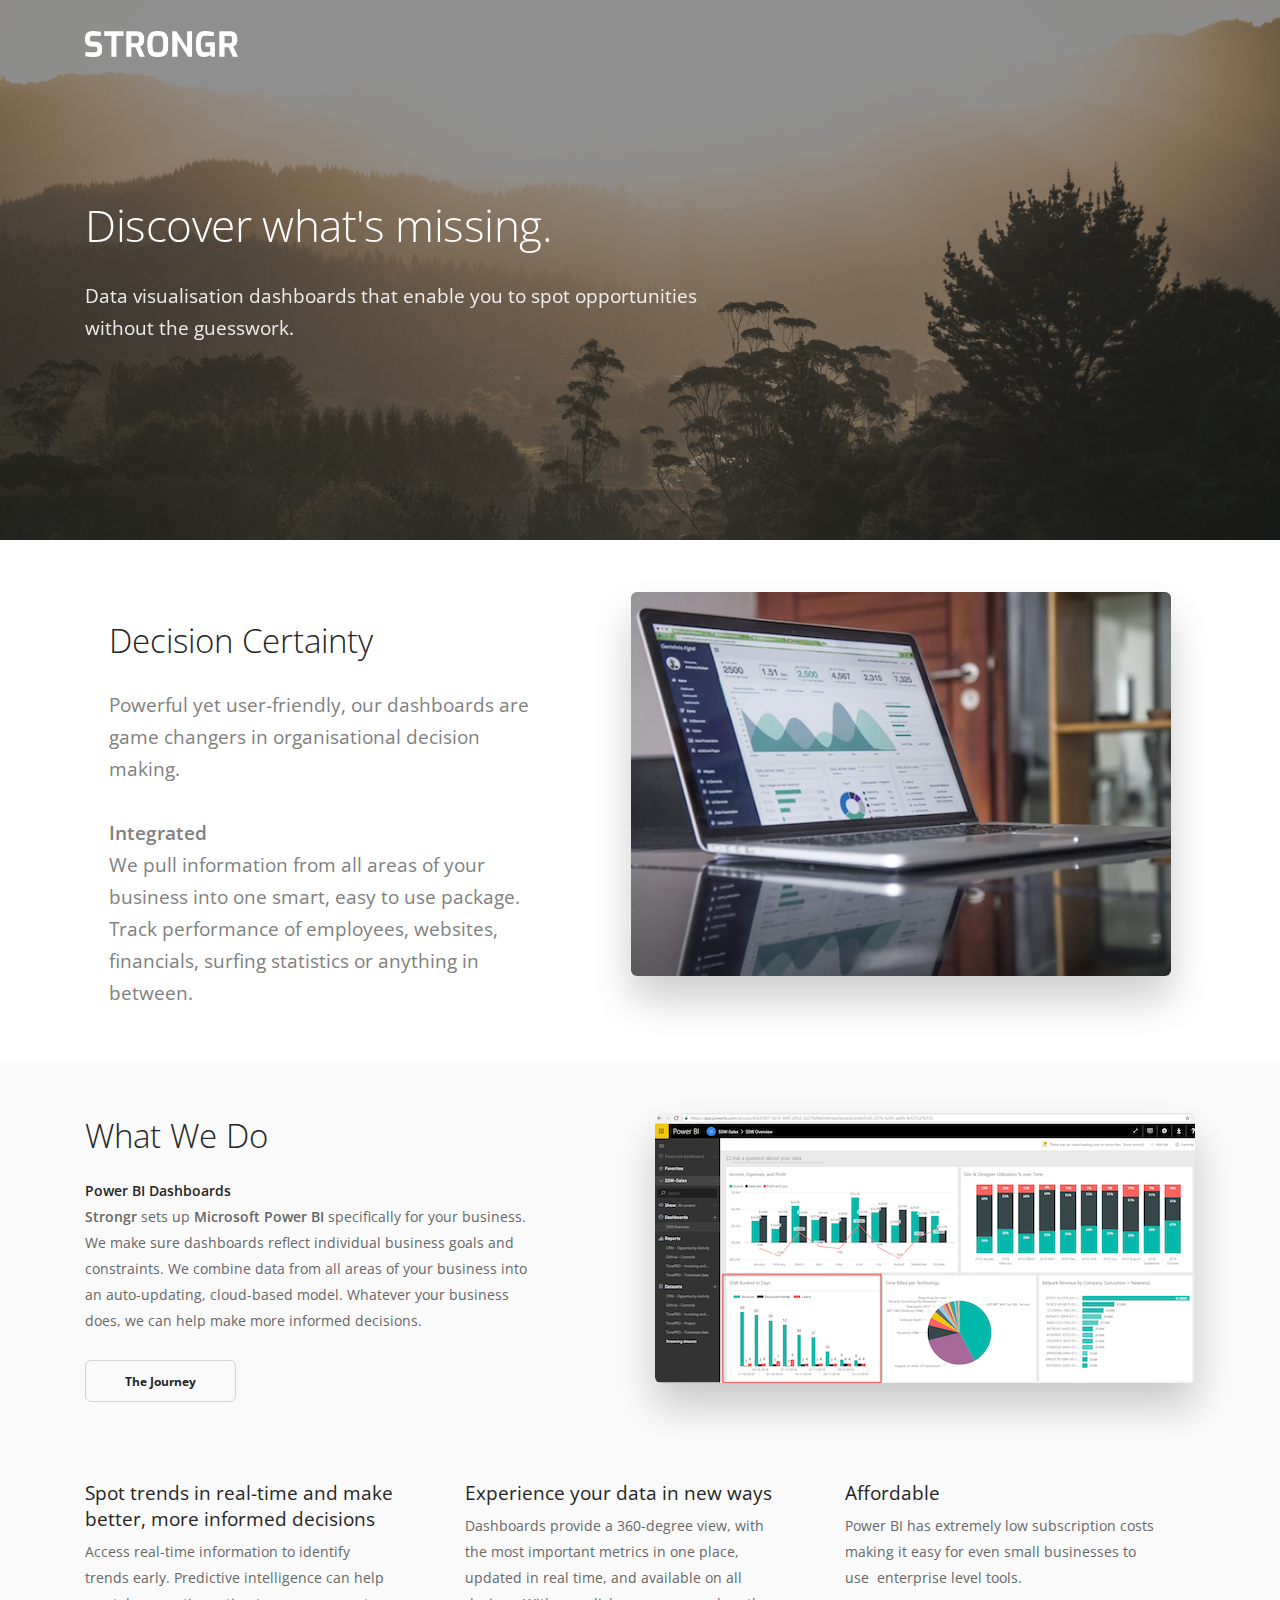
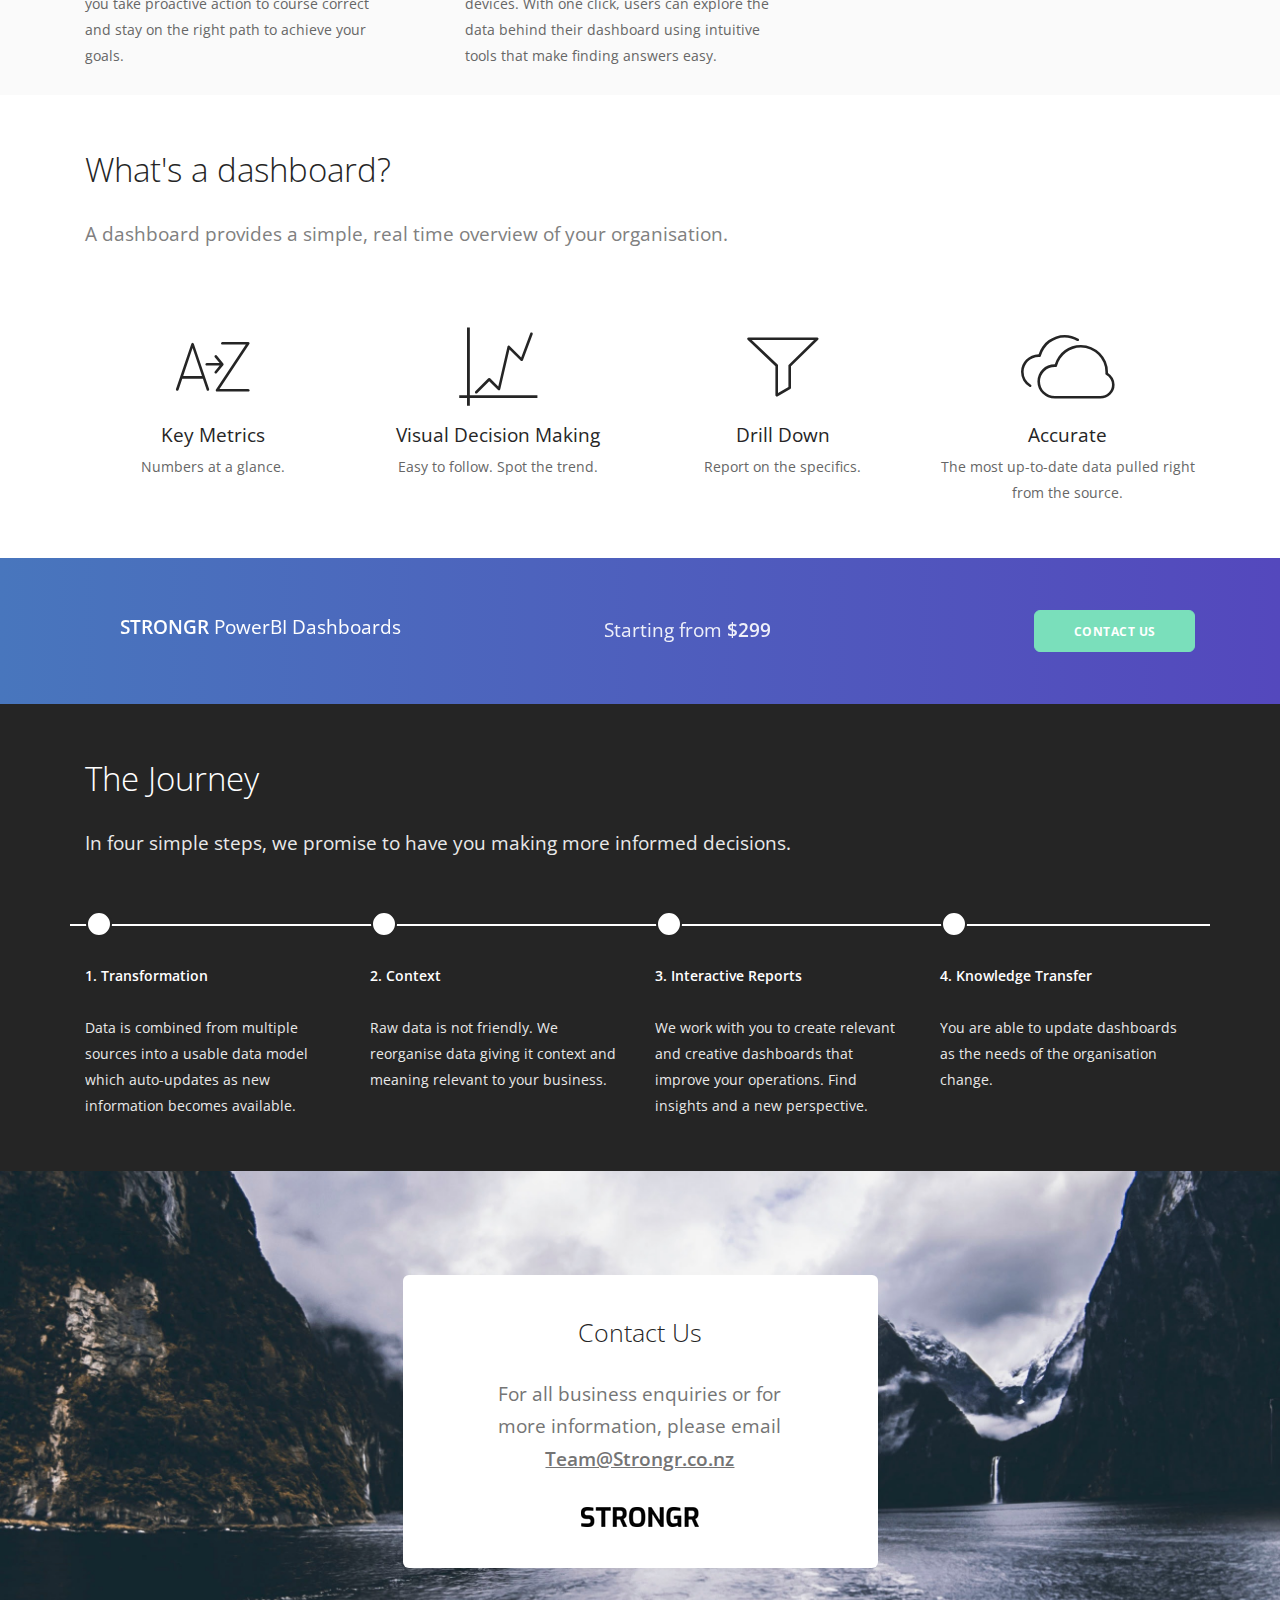
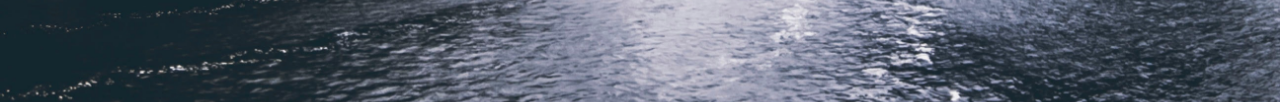
<file: index.html>
<!doctype html>
<html lang="en">
    <head>
        <meta charset="utf-8">
        <title>Strongr - Smart Business Dashboards </title>
        <meta name="description" content="High quality data visualisation dashboards that enable you to spot opportunities without the guesswork. Powerful yet user-friendly, our dashboards are game changers in organisational decision making." />
        <meta name="viewport" content="width=device-width, initial-scale=1.0">
        <link href="css/stack-interface.css" rel="stylesheet" type="text/css" media="all">
        <link href="css/iconsmind.css" rel="stylesheet" type="text/css" media="all" />
        <link href="css/bootstrap.css" rel="stylesheet" type="text/css" media="all" />
        <link href="css/stack-interface.css" rel="stylesheet" type="text/css" media="all" />
        <link href="css/theme-aqua.css" rel="stylesheet" type="text/css" media="all" />
        <link href="css/custom.css" rel="stylesheet" type="text/css" media="all" />
        <link href="https://fonts.googleapis.com/css?family=Open+Sans:200,300,400,400i,500,600,700" rel="stylesheet">
        <link rel="icon" type="image/png" sizes="32x32" href="img/favicon-32x32.png">
        <link rel="icon" type="image/png" sizes="16x16" href="img/favicon-16x16.png">
        <link rel=”image_src” href=”img/dash2.png” />
<script async src="https://www.googletagmanager.com/gtag/js?id=UA-117087790-1"></script>
<script>
  window.dataLayer = window.dataLayer || [];
  function gtag(){dataLayer.push(arguments);}
  gtag('js', new Date());

  gtag('config', 'UA-117087790-1');
</script>
    </head>
    <body data-smooth-scroll-offset="77">
        <div class="nav-container">
            <div class="via-1510353267913" via="via-1510353267913" vio="Main Nav">
                <div class="bar bar--sm visible-xs">
                    <div class="container">
                        <div class="row">
                            <div class="col-xs-3 col-sm-2">
                                <a href="index.html"> <img class="logo logo-dark" alt="logo" src="img/logo-dark.png"> <img class="logo logo-light" alt="logo" src="img/logo-light.png"> </a>
                            </div>
                            
                        </div>
                    </div>
                </div>
                <nav id="menu1" class="bar bar-1 hidden-xs bar--absolute bar--transparent">
                    <div class="container">
                        <div class="row">
                            <div class="col-md-1 col-sm-2 hidden-xs">
                                <div class="bar__module">
                                    <a href="index.html"> <img class="logo logo-dark" alt="logo" src="img/logo-dark.png"> <img class="logo logo-light" alt="logo" src="img/text_white_50.png"> </a>
                                </div>
                            </div>
                        </div>
                    </div>
                </nav>
            </div>
        </div>
        <div class="main-container">
            <a id="header-element" class="in-page-link"></a>
            <section class="cover imagebg height-60 parallax" data-overlay="5">
                <div class="background-image-holder"> <img alt="background" src="img/nz2.jpg"> </div>
                <div class="container pos-vertical-center">
                    <div class="row">
                        <div class="col-md-8 col-lg-7">
                            <h1>Discover what's missing.<br></h1>
                            <p class="lead">Data visualisation dashboards that enable you to spot opportunities without the guesswork.&nbsp;<br></p>
                        </div>
                    </div>
                </div>
            </section>
            <a id="about-us" class="in-page-link"></a>
            <section class="switchable feature-large space--xs">
                <div class="container">
                    <div class="row justify-content-around">
                        <div class="col-md-6"> <img alt="Image" class="border--round box-shadow-wide" src="img/data.jpg"> </div>
                        <div class="col-md-6 col-lg-5">
                            <div class="switchable__text">
                                <h2>Decision Certainty</h2>
                                <p class="lead">Powerful yet user-friendly, our dashboards are game changers in organisational decision making. <br><br><b>Integrated</b><br>We pull information from all areas of your business into one smart, easy to use package. Track performance of employees, websites, financials, surfing statistics or anything in between.<br></p>
                            </div>
                        </div>
                    </div>
                </div>
            </section>
            <a id="dashboards" class="in-page-link" data-scroll-id="dashboard"></a>
            <section class="feature-large switchable bg--secondary space--xs">
                <div class="container">
                    <div class="row justify-content-between">
                        <div class="col-lg-6 col-md-6"> <img alt="Image" class="border--round box-shadow-wide" src="img/dash2.png"> </div>
                        <div class="col-lg-5 col-md-6">
                            <div class="heading-block" style="margin-bottom:20px;">
                                <h2>What We Do</h2>
                            </div>
                            <div class="text-block">
                                <h5>Power BI Dashboards</h5>
                                <p><b>Strongr</b> sets up <b>Microsoft Power BI </b>specifically for your business. We make sure dashboards reflect individual business goals and constraints.&nbsp;We combine data from all areas of your business into an auto-updating, cloud-based model. Whatever your business does, we can help make more informed decisions.<br></p>
                            <a class="btn" href="#process"> <span class="btn__text"> The Journey</span> </a>
                            </div>
                        </div>
                    </div>
                </div>
            </section>
            <section class="bg--secondary space--xxs">
                <div class="container">
                    <div class="row">
                        <div class="col-md-4">
                            <div class="feature">
                                <h4>Spot trends in real-time and make better, more informed decisions</h4>
                                <p>Access real-time information to identify trends early. Predictive intelligence can help you take proactive action to course correct and stay on the right path to achieve your goals.</p>
                            </div>
                        </div>
                        <div class="col-md-4">
                            <div class="feature">
                                <h4>Experience your data in new ways<br></h4>
                                <p>Dashboards provide a 360-degree view, with the most important metrics in one place, updated in real time, and available on all devices.&nbsp;With one click, users can explore the data behind their dashboard using intuitive tools that make finding answers easy.</p>
                            </div>
                        </div>
                        <div class="col-md-4">
                            <div class="feature">
                                <h4>Affordable<br></h4>
                                <p>Power BI has extremely low subscription costs making it easy for even small businesses to use&nbsp; enterprise level tools.</p>
                            </div>
                        </div>
                    </div>
                </div>
            </section>
            <a id="whats-in-a-dash" class="in-page-link"></a>
            <section class="space--xs">
                <div class="container">
                    <div class="row">
                        <div class="col-lg-8 col-md-12">
                            <h2>What's a dashboard?</h2>
                            <p class="lead">A dashboard provides a simple, real time overview of your organisation.&nbsp;</p>
                        </div>
                    </div>
                </div>
            </section>
            <a id="whats-in-a-dashboard" class="in-page-link"></a>
            <section class="text-center space--xxs">
                <div class="container">
                    <div class="row">
                        <div class="col-md-6 col-lg-3">
                            <div class="text-block"> <i class="icon color--dark icon-A-Z icon--lg"></i>
                                <h4>Key Metrics</h4>
                                <p> Numbers at a glance.</p>
                            </div>
                        </div>
                        <div class="col-md-6 col-lg-3">
                            <div class="text-block"> <i class="icon color--dark icon-Line-Chart icon--lg"></i>
                                <h4>Visual Decision Making<br></h4>
                                <p> Easy to follow. Spot the trend. </p>
                            </div>
                        </div>
                        <div class="col-md-6 col-lg-3">
                            <div class="text-block"> <i class="icon color--dark icon-Filter-2 icon--lg"></i>
                                <h4>Drill Down</h4>
                                <p>Report on the specifics.</p>
                            </div>
                        </div>
                        <div class="col-md-6 col-lg-3">
                            <div class="text-block"> <i class="icon color--dark icon-Clouds icon--lg"></i>
                                <h4>Accurate</h4>
                                <p>The most up-to-date data pulled right from the source.</p>
                            </div>
                        </div>
                    </div>
                </div>
            </section>
            <section class="space--xs imagebg text-center" data-gradient-bg="#4876BD,#5448BD,#8F48BD,#BD48B1">
                <div class="container">
                    <div class="cta cta--horizontal text-center-xs row">
                        <div class="col-md-4">
                            <h4><b>STRONGR</b> PowerBI Dashboards</h4>
                        </div>
                        <div class="col-md-5">
                            <p class="lead">Starting from <b>$299</b></p>
                        </div>
                        <div class="col-md-3 text-right text-center-xs">
                            <a class="btn btn--primary type--uppercase inner-link" href="#contact" target="_self"> <span class="btn__text">
                        Contact Us</span> </a>
                        </div>
                    </div>
                </div>
            </section>
            <a id="process" class="in-page-link"></a>
            <section class="bg--dark space--xs">
                <div class="container">
                    <div class="row">
                        <div class="col-md-10 col-lg-8">
                            <h2>The Journey</h2>
                            <p class="lead">In four simple steps, we promise to have you making more informed decisions.</p>
                        </div>
                    </div>
                </div>
            </section>
            <section class="bg--dark space--xs">
                <div class="container">
                    <div class="process-2 row">
                        <div class="col-md-3">
                            <div class="process__item">
                                <h5>1. Transformation</h5>
                                <p>Data is combined from multiple sources into a usable data model which auto-updates as new information becomes available.</p>
                            </div>
                        </div>
                        <div class="col-md-3">
                            <div class="process__item">
                                <h5>2. Context</h5>
                                <p>Raw data is not friendly. We reorganise data giving it context and meaning relevant to your business.</p>
                            </div>
                        </div>
                        <div class="col-md-3">
                            <div class="process__item">
                                <h5>3. Interactive Reports</h5>
                                <p>We work with you to create relevant and creative dashboards that improve your operations. Find insights and a new perspective.</p>
                            </div>
                        </div>
                        <div class="col-md-3">
                            <div class="process__item">
                                <h5>4. Knowledge Transfer</h5>
                                <p>You are able to update dashboards as the needs of the organisation change.</p>
                            </div>
                        </div>
                    </div>
                </div>
            </section>
            <a id="contact" class="in-page-link" data-scroll-id="contact"></a>
            <section class="imagebg feature-large-7 switchable switchable--switch text-center">
                <div class="background-image-holder"> <img alt="background" src="img/nz.jpg"> </div>
                <div class="container">
                    <div class="row">
                        <div class="col-md-7 col-lg-5">
                            <div class="boxed boxed--lg border--round bg--white row justify-content-center">
                                <div class="col-lg-10 col-md-12">
                                    <h3>Contact Us</h3>
                                    <p class="lead">For all business enquiries or for more information, please email <a href="mailto:team@strongr.co.nz">Team@Strongr.co.nz</a></p>
                                    <img style="max-height:20px;" src="img/text_black_50.png"/>
                                  
                                </div>
                            </div>
                        </div>
                    </div>
                </div>
            </section>
        </div>
        <script src="js/jquery-3.1.1.min.js"></script>
        <script src="js/parallax.js"></script>
        <script src="js/granim.min.js"></script>
        <script src="js/smooth-scroll.min.js"></script>
        <script src="js/scripts.js"></script>

    </body>

</html>
</file>
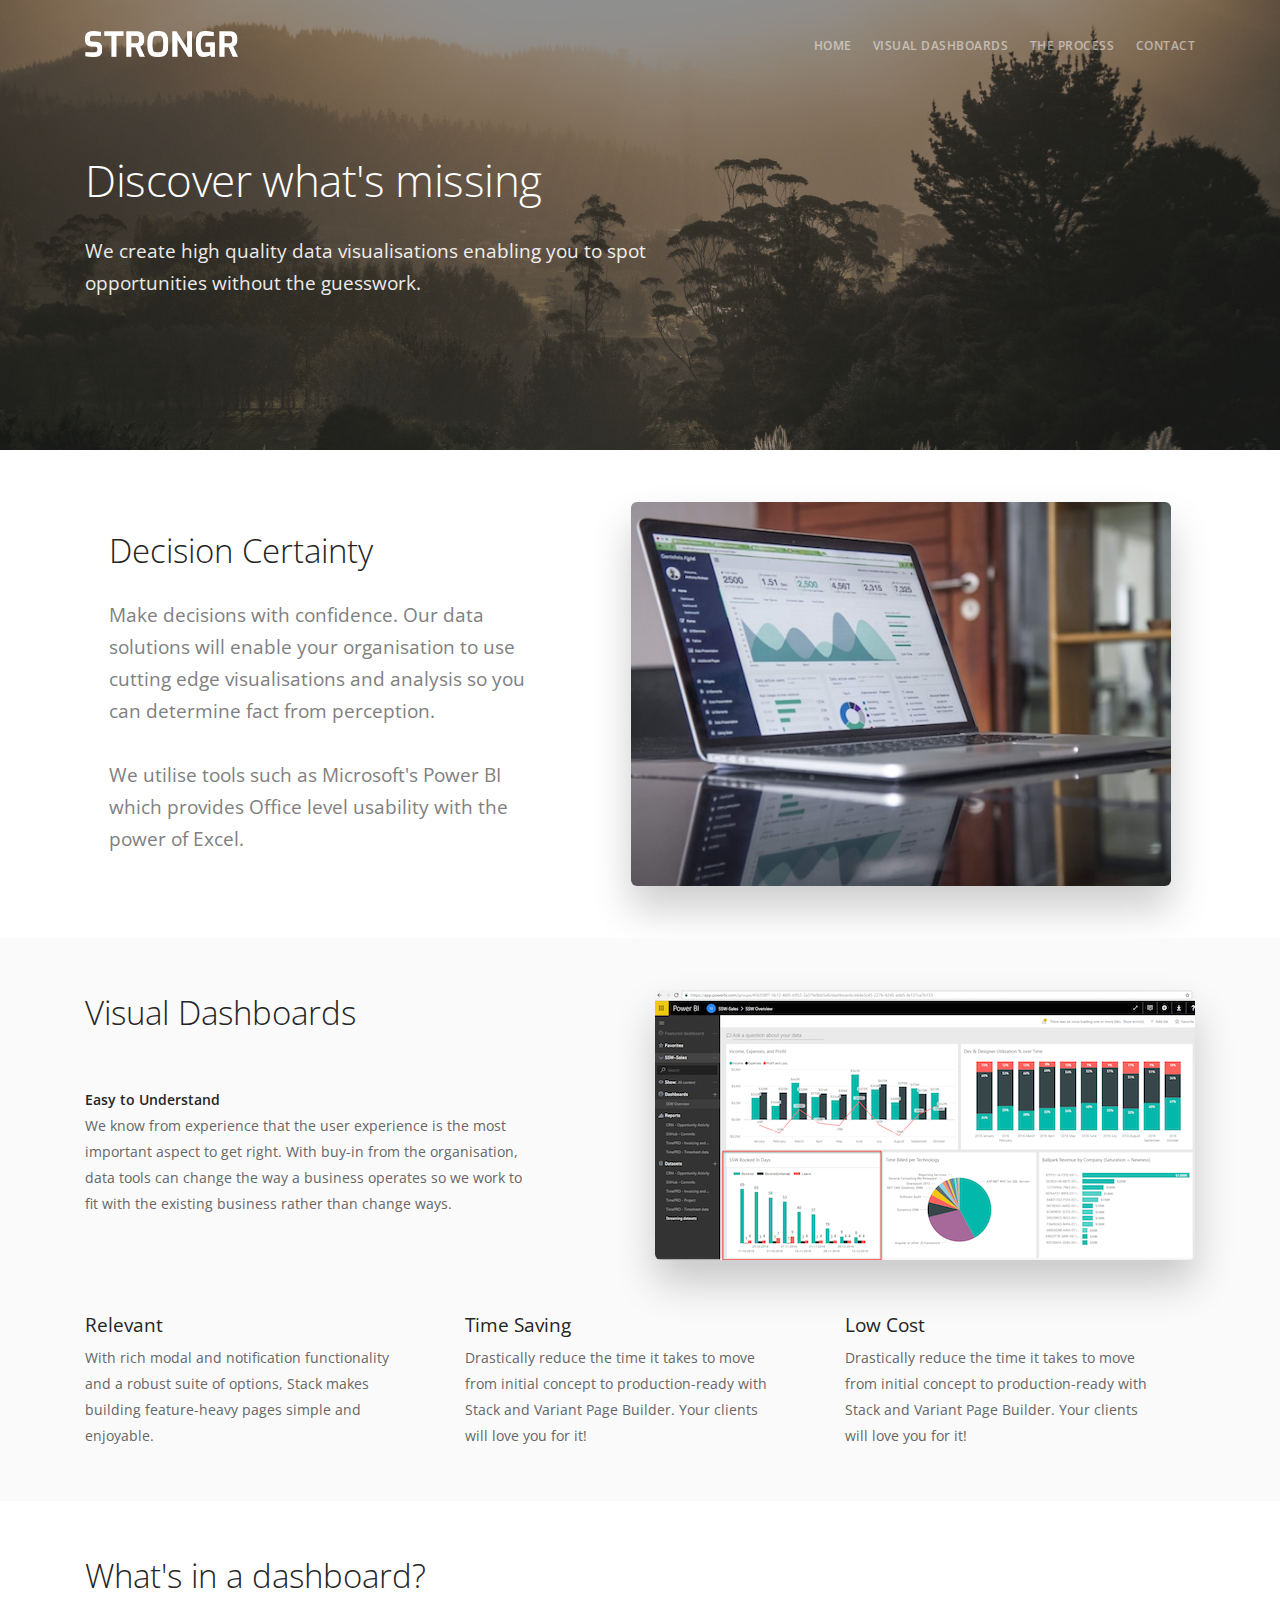
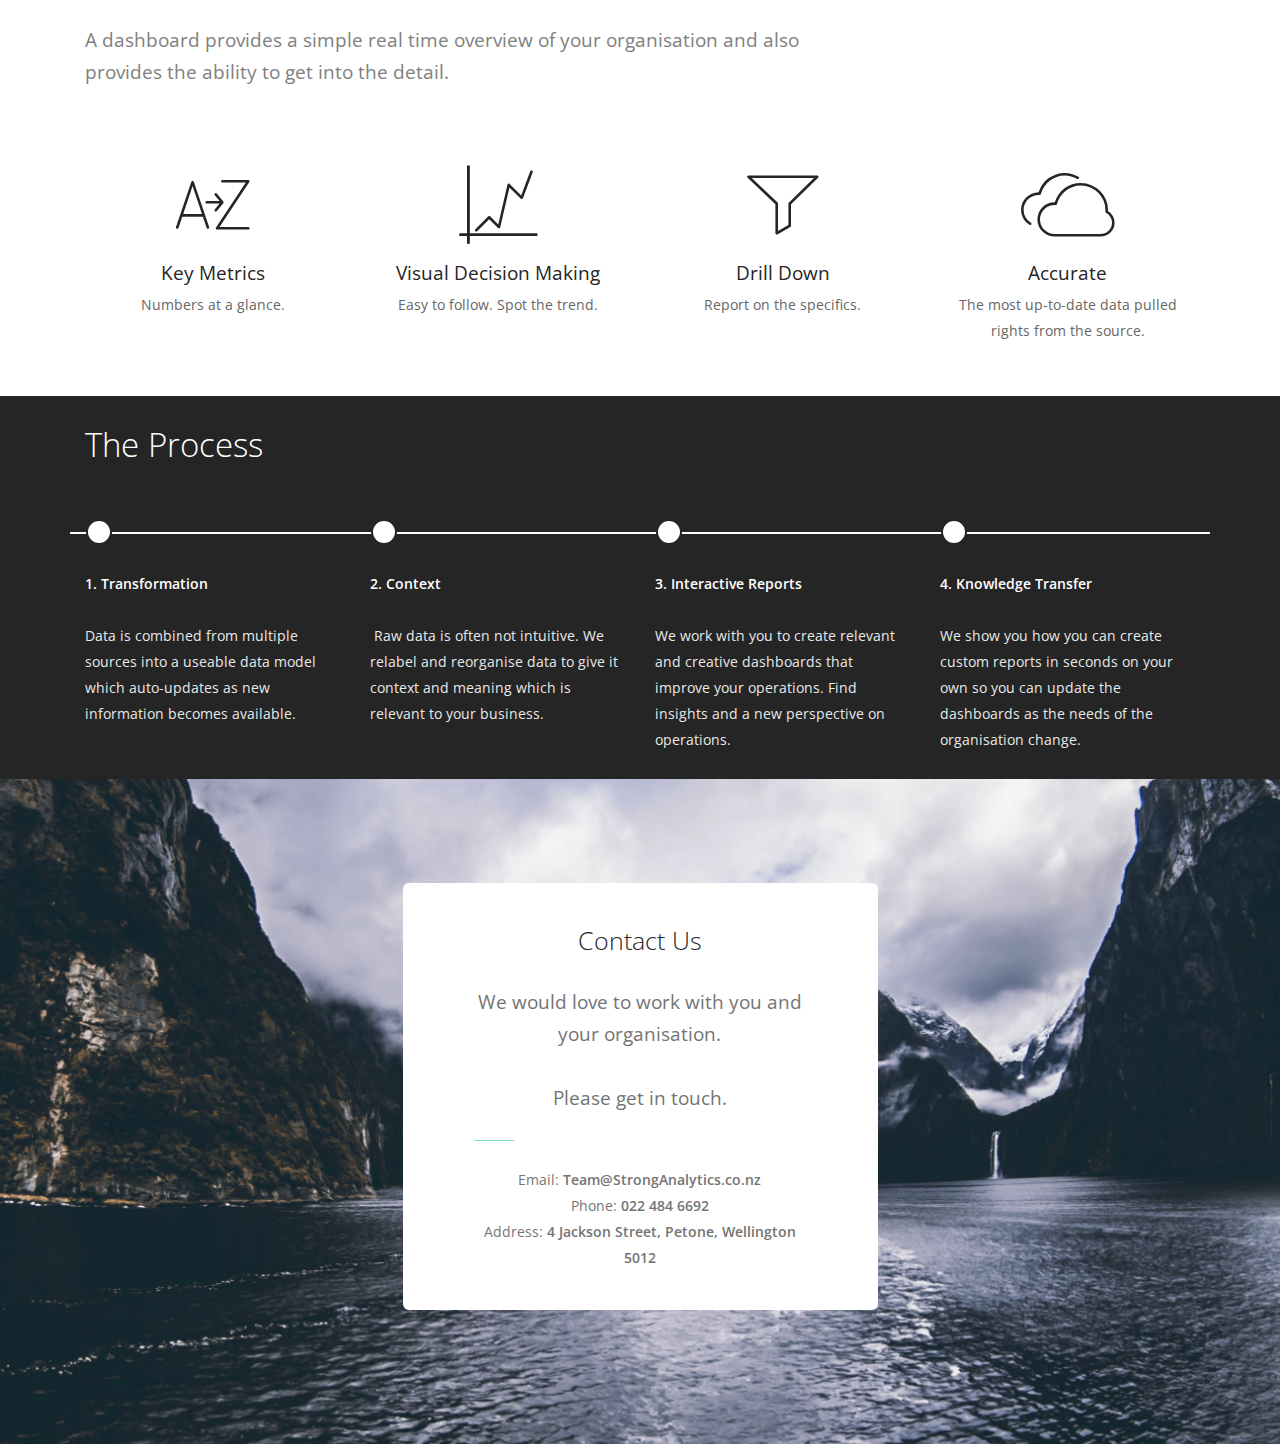
<file: page 2.html>
<!doctype html>
<html lang="en">
    <head>
        <meta charset="utf-8">
        <title>Strongr - Data Agency</title>
        <meta name="viewport" content="width=device-width, initial-scale=1.0">
        <link href="css/stack-interface.css" rel="stylesheet" type="text/css" media="all">
        <link href="css/iconsmind.css" rel="stylesheet" type="text/css" media="all" />
        <link href="css/bootstrap.css" rel="stylesheet" type="text/css" media="all" />
        <link href="css/stack-interface.css" rel="stylesheet" type="text/css" media="all" />
        <link href="css/theme-aqua.css" rel="stylesheet" type="text/css" media="all" />
        <link href="css/custom.css" rel="stylesheet" type="text/css" media="all" />
        <link href="https://fonts.googleapis.com/css?family=Open+Sans:200,300,400,400i,500,600,700" rel="stylesheet">

    </head>
    <body data-smooth-scroll-offset="77">
        <div class="nav-container">
            <div class="via-1510353267913" via="via-1510353267913" vio="Main Nav">
                <div class="bar bar--sm visible-xs">
                    <div class="container">
                        <div class="row">
                            <div class="col-xs-3 col-sm-2">
                                <a href="index.html"> <img class="logo logo-dark" alt="logo" src="img/logo-dark.png"> <img class="logo logo-light" alt="logo" src="img/logo-light.png"> </a>
                            </div>
                            <div class="col-xs-9 col-sm-10 text-right">
                                <a href="#header-element" class="hamburger-toggle" data-toggle-class="#menu1;hidden-xs hidden-sm"> <i class="icon icon--sm stack-interface stack-menu"></i> </a>
                            </div>
                        </div>
                    </div>
                </div>
                <nav id="menu1" class="bar bar-1 hidden-xs bg--dark bar--absolute bar--transparent">
                    <div class="container">
                        <div class="row">
                            <div class="col-md-1 col-sm-2 hidden-xs">
                                <div class="bar__module">
                                    <a href="index.html"> <img class="logo logo-dark" alt="logo" src="img/logo-dark.png"> <img class="logo logo-light" alt="logo" src="img/text_white_50.png"> </a>
                                </div>
                            </div>
                            <div class="col-md-11 col-sm-12 text-right text-left-xs text-left-sm">
                                <div class="bar__module">
                                    <ul class="menu-horizontal text-left">
                                        <li> <a href="index" target="_self">
                                        Home</a> </li>
                                        <li> <a href="#dashboard" class="inner-link" target="_self">Visual Dashboards</a> </li>
                                        <li> <a href="#dashboard" class="inner-link" target="_self">The Process</a> </li>
                                        <li> <a href="#contact" class="inner-link" target="_self">
                                        Contact</a> </li>
                                    </ul>
                                </div>
                            </div>
                        </div>
                    </div>
                </nav>
            </div>
        </div>
        <div class="main-container">
            <a id="header-element" class="in-page-link"></a>
            <section class="cover imagebg height-50" data-overlay="5">
                <div class="background-image-holder"> <img alt="background" src="img/nz2.jpg"> </div>
                <div class="container pos-vertical-center">
                    <div class="row">
                        <div class="col-md-8 col-lg-7">
                            <h1>Discover what's missing<br></h1>
                            <p class="lead">We create high quality data visualisations enabling you to spot opportunities without the guesswork.&nbsp;<br></p>
                        </div>
                    </div>
                </div>
            </section>
            <a id="about-us" class="in-page-link"></a>
            <section class="switchable feature-large space--xs">
                <div class="container">
                    <div class="row justify-content-around">
                        <div class="col-md-6"> <img alt="Image" class="border--round box-shadow-wide" src="img/data.jpg"> </div>
                        <div class="col-md-6 col-lg-5">
                            <div class="switchable__text">
                                <h2>Decision Certainty</h2>
                                <p class="lead">Make decisions with confidence. Our data solutions will enable your organisation to use cutting edge visualisations and analysis so you can determine fact from perception.<br><br>We utilise tools such as Microsoft's Power BI which provides Office level usability with the power of Excel.<br></p>
                            </div>
                        </div>
                    </div>
                </div>
            </section>
            <a id="" class="in-page-link" data-scroll-id="dashboard"></a>
            <section class="feature-large switchable space--xs bg--secondary">
                <div class="container">
                    <div class="row justify-content-between">
                        <div class="col-lg-6 col-md-6"> <img alt="Image" class="border--round box-shadow-wide" src="img/dash2.png"> </div>
                        <div class="col-lg-5 col-md-6">
                            <div class="heading-block">
                                <h2>Visual Dashboards</h2>
                            </div>
                            <div class="text-block">
                                <h5>Easy to Understand</h5>
                                <p>We know from experience that the user experience is the most important aspect to get right. With buy-in from the organisation, data tools can change the way a business operates so we work to fit with the existing business rather than change ways.</p>
                            </div>
                        </div>
                    </div>
                </div>
            </section>
            <section class="space--xs bg--secondary">
                <div class="container">
                    <div class="row">
                        <div class="col-md-4">
                            <div class="feature">
                                <h4>Relevant</h4>
                                <p> With rich modal and notification functionality and a robust suite of options, Stack makes building feature-heavy pages simple and enjoyable. </p>
                            </div>
                        </div>
                        <div class="col-md-4">
                            <div class="feature">
                                <h4>Time Saving</h4>
                                <p> Drastically reduce the time it takes to move from initial concept to production-ready with Stack and Variant Page Builder. Your clients will love you for it! </p>
                            </div>
                        </div>
                        <div class="col-md-4">
                            <div class="feature">
                                <h4>Low Cost</h4>
                                <p> Drastically reduce the time it takes to move from initial concept to production-ready with Stack and Variant Page Builder. Your clients will love you for it! </p>
                            </div>
                        </div>
                    </div>
                </div>
            </section>
            <a id="whats-in-a-dash" class="in-page-link"></a>
            <section class="space--xs">
                <div class="container">
                    <div class="row">
                        <div class="col-lg-8 col-md-12">
                            <h2>What's in a dashboard?</h2>
                            <p class="lead">A dashboard provides a simple real time overview of your organisation and also provides the ability to get into the detail.&nbsp;</p>
                        </div>
                    </div>
                </div>
            </section>
            <a id="whats-in-a-dashboard" class="in-page-link"></a>
            <section class="text-center space--xxs">
                <div class="container">
                    <div class="row">
                        <div class="col-md-6 col-lg-3">
                            <div class="text-block"> <i class="icon color--dark icon-A-Z icon--lg"></i>
                                <h4>Key Metrics</h4>
                                <p> Numbers at a glance.</p>
                            </div>
                        </div>
                        <div class="col-md-6 col-lg-3">
                            <div class="text-block"> <i class="icon color--dark icon-Line-Chart icon--lg"></i>
                                <h4>Visual Decision Making<br></h4>
                                <p> Easy to follow. Spot the trend. </p>
                            </div>
                        </div>
                        <div class="col-md-6 col-lg-3">
                            <div class="text-block"> <i class="icon color--dark icon-Filter-2 icon--lg"></i>
                                <h4>Drill Down</h4>
                                <p>Report on the specifics.</p>
                            </div>
                        </div>
                        <div class="col-md-6 col-lg-3">
                            <div class="text-block"> <i class="icon color--dark icon-Clouds icon--lg"></i>
                                <h4>Accurate</h4>
                                <p>The most up-to-date data pulled rights from the source.</p>
                            </div>
                        </div>
                    </div>
                </div>
            </section>
            <section class="space--xxs bg--dark">
                <div class="container">
                    <div class="row">
                        <div class="col-md-10 col-lg-8">
                            <h2>The Process</h2>
                            <p class="lead"> </p>
                        </div>
                    </div>
                </div>
            </section>
            <section class="space--xxs bg--dark">
                <div class="container">
                    <div class="process-2 row">
                        <div class="col-md-3">
                            <div class="process__item">
                                <h5>1. Transformation</h5>
                                <p>Data is combined from multiple sources into a useable data model which auto-updates as new information becomes available.</p>
                            </div>
                        </div>
                        <div class="col-md-3">
                            <div class="process__item">
                                <h5>2. Context</h5>
                                <p>&nbsp;Raw data is often not intuitive. We relabel and reorganise data to give it context and meaning which is relevant to your business.</p>
                            </div>
                        </div>
                        <div class="col-md-3">
                            <div class="process__item">
                                <h5>3. Interactive Reports</h5>
                                <p>We work with you to create relevant and creative dashboards that improve your operations. Find insights and a new perspective on operations.</p>
                            </div>
                        </div>
                        <div class="col-md-3">
                            <div class="process__item">
                                <h5>4. Knowledge Transfer</h5>
                                <p>We show you how you can create custom reports in seconds on your own so you can update the dashboards as the needs of the organisation change.</p>
                            </div>
                        </div>
                    </div>
                </div>
            </section>
            <a id="contact" class="in-page-link"></a>
            <section class="imagebg feature-large-7 switchable switchable--switch text-center">
                <div class="background-image-holder"> <img alt="background" src="img/nz.jpg"> </div>
                <div class="container">
                    <div class="row">
                        <div class="col-md-7 col-lg-5">
                            <div class="boxed boxed--lg border--round bg--white row justify-content-center">
                                <div class="col-lg-10 col-md-12">
                                    <h3>Contact Us</h3>
                                    <p class="lead">We would love to work with you and your organisation.<br><br>Please get in touch.</p>
                                    <hr class="short">
                                    <p>Email: <b>Team@StrongAnalytics.co.nz</b><br>Phone: <b>022 484 6692</b><br>Address:<b>&nbsp;4 Jackson Street, Petone, Wellington 5012</b></p>
                                </div>
                            </div>
                        </div>
                    </div>
                </div>
            </section>
        </div>
        <script src="js/jquery-3.1.1.min.js"></script>
        <script src="js/parallax.js"></script>
        <script src="js/smooth-scroll.min.js"></script>
        <script src="js/scripts.js"></script>

    </body>

</html>
</file>
<file: css/stack-interface.css>
@font-face {
  font-family: 'stack-interface';
  src: url('../fonts/stack-interface.eot?33839631');
  src: url('../fonts/stack-interface.eot?33839631#iefix') format('embedded-opentype'),
       url('../fonts/stack-interface.woff2?33839631') format('woff2'),
       url('../fonts/stack-interface.woff?33839631') format('woff'),
       url('../fonts/stack-interface.ttf?33839631') format('truetype'),
       url('../fonts/stack-interface.svg?33839631#stack-interface') format('svg');
  font-weight: normal;
  font-style: normal;
}
/* Chrome hack: SVG is rendered more smooth in Windozze. 100% magic, uncomment if you need it. */
/* Note, that will break hinting! In other OS-es font will be not as sharp as it could be */
/*
@media screen and (-webkit-min-device-pixel-ratio:0) {
  @font-face {
    font-family: 'stack-interface';
    src: url('../font/stack-interface.svg?34857618#stack-interface') format('svg');
  }
}
*/
 
 [class^="stack-"]:before, [class*=" stack-"]:before {
  font-family: "stack-interface";
  font-style: normal;
  font-weight: normal;
  speak: none;
 
  display: inline-block;
  text-decoration: inherit;
  width: 1em;
  margin-right: .2em;
  text-align: center;
  /* opacity: .8; */
 
  /* For safety - reset parent styles, that can break glyph codes*/
  font-variant: normal;
  text-transform: none;
 
  /* fix buttons height, for twitter bootstrap */
  line-height: 1em;
 
  /* Animation center compensation - margins should be symmetric */
  /* remove if not needed */
  margin-left: .2em;
 
  /* you can be more comfortable with increased icons size */
  /* font-size: 120%; */
 
  /* Font smoothing. That was taken from TWBS */
  -webkit-font-smoothing: antialiased;
  -moz-osx-font-smoothing: grayscale;
 
  /* Uncomment for 3D effect */
  /* text-shadow: 1px 1px 1px rgba(127, 127, 127, 0.3); */
}
 
.stack-down-open-big:before { content: '\e800'; } /* '' */
.stack-left-open-big:before { content: '\e801'; } /* '' */
.stack-right-open-big:before { content: '\e802'; } /* '' */
.stack-up-open-big:before { content: '\e803'; } /* '' */
.stack-basket:before { content: '\e804'; } /* '' */
.stack-search:before { content: '\e805'; } /* '' */
.stack-down-dir:before { content: '\e806'; } /* '' */
.stack-left-dir:before { content: '\e807'; } /* '' */
.stack-right-dir:before { content: '\e808'; } /* '' */
.stack-up-dir:before { content: '\e809'; } /* '' */
.stack-down-open:before { content: '\e80a'; } /* '' */
.stack-left-open:before { content: '\e80b'; } /* '' */
.stack-right-open:before { content: '\e80c'; } /* '' */
.stack-up-open:before { content: '\e80d'; } /* '' */
.stack-menu:before { content: '\e80e'; } /* '' */
.stack-users:before { content: '\e80f'; } /* '' */
.stack-publish:before { content: '\e810'; } /* '' */
.stack-trash:before { content: '\e811'; } /* '' */
.stack-bell:before { content: '\e812'; } /* '' */
.stack-cog:before { content: '\e813'; } /* '' */
.stack-plus-circled:before { content: '\e814'; } /* '' */
.stack-dot-3:before { content: '\e815'; } /* '' */
</file>
<file: css/iconsmind.css>
@font-face {
  font-family: 'iconsmind';
  src:  url('../fonts/iconsmind.eot?gt68jm');
  src:  url('../fonts/iconsmind.eot?gt68jm#iefix') format('embedded-opentype'),
    url('../fonts/iconsmind.ttf?gt68jm') format('truetype'),
    url('../fonts/iconsmind.woff?gt68jm') format('woff'),
    url('../fonts/iconsmind.svg?gt68jm#iconsmind') format('svg');
  font-weight: normal;
  font-style: normal;
}

[class^="icon-"], [class*=" icon-"] {
  /* use !important to prevent issues with browser extensions that change fonts */
  font-family: 'iconsmind' !important;
  speak: none;
  font-style: normal;
  font-weight: normal;
  font-variant: normal;
  text-transform: none;
  line-height: 1;

  /* Better Font Rendering =========== */
  -webkit-font-smoothing: antialiased;
  -moz-osx-font-smoothing: grayscale;
}

.icon-A-Z:before {
  content: "\e600";
}
.icon-Clouds:before {
  content: "\e78c";
}
.icon-Filter-2:before {
  content: "\e8be";
}
.icon-Line-Chart:before {
  content: "\ea45";
}
.icon-Upload-toCloud:before {
  content: "\edb2";
}
</file>
<file: css/custom.css>
/*! Place your custom styles here */
</file>
<file: css/theme-aqua.css>
/**!**************/
/**! Contents **/
/**! 01. Reset **/
/**! 02. Typography **/
/**! 03. Position **/
/**! 04. Element Size **/
/**! 05. Images **/
/**! 06. Buttons **/
/**! 07. Icons **/
/**! 08. Lists **/
/**! 09. Lightbox **/
/**! 10. Menus **/
/**! 11. Dropdowns **/
/**! 12. Form Elements **/
/**! 13. Accordions **/
/**! 14. Breadcrumbs **/
/**! 15. Radials **/
/**! 16. Tabs **/
/**! 17. Boxes **/
/**! 18. Sliders Flickity **/
/**! 19. Hover Elements **/
/**! 20. Masonry **/
/**! 21. Modals **/
/**! 22. Maps **/
/**! 23. Parallax **/
/**! 24. Notifications **/
/**! 25. Video **/
/**! 26. Colors **/
/**! 27. Image Blocks **/
/**! 28. MailChimp & Campaign Monitor **/
/**! 29. Twitter **/
/**! 30. Transitions **/
/**! 31. Switchable Sections **/
/**! 32. Typed Effect **/
/**! 33. Gradient BG **/
/**! 34. Bars **/
/**! 35. Navigation In Page **/
/**! 36. Helper Classes **/
/**! 37. Spacing **/
/**! 38. Boxed Layout **/
/**! 39. Wizard **/
/**! 40. Alerts **/
/**! 41. Progress - Horizontal **/
/**! 42. Theme Overrides **/
/**!**************/
/**!**************/
/**!**************/
/**! 01. Reset **/
*,
h1,
h2,
h3,
h4,
h5,
h6,
p,
ul,
a {
  margin: 0;
  padding: 0;
}
/**! 02. Typography **/
html {
  font-size: 87.5%;
}
@media all and (max-width: 768px) {
  html {
    font-size: 81.25%;
  }
}
body {
  font-size: 1em;
  line-height: 1.85714286em;
  -webkit-font-smoothing: antialiased;
  -moz-osx-font-smoothing: grayscale;
  font-family: 'Open Sans', 'Helvetica', 'Arial', sans-serif;
  color: #666666;
  font-weight: 400;
}
h1,
h2,
h3,
h4,
h5,
h6,
.h1,
.h2,
.h3,
.h4,
.h5,
.h6 {
  font-family: 'Open Sans', 'Helvetica', 'Arial', sans-serif;
  color: #252525;
  font-weight: 300;
  font-variant-ligatures: common-ligatures;
  margin-top: 0;
  margin-bottom: 0;
}
h1,
.h1 {
  font-size: 3.14285714em;
  line-height: 1.31818182em;
}
h2,
.h2 {
  font-size: 2.35714286em;
  line-height: 1.36363636em;
}
h3,
.h3 {
  font-size: 1.78571429em;
  line-height: 1.5em;
}
h4,
.h4 {
  font-size: 1.35714286em;
  line-height: 1.36842105em;
}
h5,
.h5 {
  font-size: 1em;
  line-height: 1.85714286em;
}
h6,
.h6 {
  font-size: 0.85714286em;
  line-height: 2.16666667em;
}
.lead {
  font-size: 1.35714286em;
  line-height: 1.68421053em;
}
@media all and (max-width: 767px) {
  h1,
  .h1 {
    font-size: 2.35714286em;
    line-height: 1.36363636em;
  }
  h2,
  .h2 {
    font-size: 1.78571429em;
    line-height: 1.5em;
  }
  h3,
  .h3 {
    font-size: 1.35714286em;
    line-height: 1.85714286em;
  }
  .lead {
    font-size: 1.35714286em;
    line-height: 1.36842105em;
  }
}
p,
ul,
ol,
pre,
table,
blockquote {
  margin-bottom: 1.85714286em;
}
ul,
ol {
  list-style: none;
  line-height: 1.85714286em;
}
ul.bullets {
  list-style: inside;
}
ol {
  list-style-type: upper-roman;
  list-style-position: inside;
}
blockquote {
  font-size: 1.78571429em;
  line-height: 1.5em;
  padding: 0;
  margin: 0;
  border-left: 0;
}
strong {
  font-weight: 600;
}
hr {
  margin: 1.85714286em 0;
  border-color: #fafafa;
}
a:hover,
a:focus,
a:active {
  text-decoration: none;
  outline: none;
}
/*! Typography -- Helpers */
.type--fade {
  opacity: .5;
}
.type--uppercase {
  text-transform: uppercase;
}
.type--bold {
  font-weight: bold;
}
.type--italic {
  font-style: italic;
}
.type--fine-print {
  font-size: 0.85714286em;
}
.type--strikethrough {
  text-decoration: line-through;
  opacity: .5;
}
.type--underline {
  text-decoration: underline;
}
.type--body-font {
  font-family: 'Open Sans', 'Helvetica';
}
/**! 03. Position **/
body {
  overflow-x: hidden;
}
.pos-relative {
  position: relative;
}
.pos-absolute {
  position: absolute;
}
.pos-absolute.container {
  left: 0;
  right: 0;
}
.pos-top {
  top: 0;
}
.pos-bottom {
  bottom: 0;
}
.pos-right {
  right: 0;
}
.pos-left {
  left: 0;
}
.float-left {
  float: left;
}
.float-right {
  float: right;
}
@media all and (max-width: 767px) {
  .float-left,
  .float-right {
    float: none;
  }
  .float-left-xs {
    float: left;
  }
  .float-right-xs {
    float: right;
  }
}
.pos-vertical-center {
  position: relative;
  top: 50%;
  transform: translateY(-50%);
  -webkit-transform: translateY(-50%);
}
@media all and (max-width: 767px) {
  .pos-vertical-center {
    top: 0;
    transform: none;
    -webkit-transform: none;
  }
}
@media all and (max-height: 600px) {
  .pos-vertical-center {
    top: 0;
    transform: none;
    -webkit-transform: none;
  }
}
.pos-vertical-align-columns {
  display: table;
  table-layout: fixed;
  width: 100%;
}
.pos-vertical-align-columns > div[class*='col-'] {
  display: table-cell;
  float: none;
  vertical-align: middle;
}
@media all and (max-width: 990px) {
  .pos-vertical-align-columns {
    display: block;
    width: auto;
  }
  .pos-vertical-align-columns > div[class*='col-'] {
    display: block;
  }
}
.inline-block {
  display: inline-block;
}
.block {
  display: block;
}
@media all and (max-width: 767px) {
  .block--xs {
    display: block;
  }
}
@media all and (max-width: 990px) {
  .text-center-md {
    text-align: center;
  }
  .text-left-md {
    text-align: left;
  }
  .text-right-md {
    text-align: right;
  }
}
@media all and (max-width: 767px) {
  .text-center-xs {
    text-align: center;
  }
  .text-left-xs {
    text-align: left;
  }
  .text-right-xs {
    text-align: right;
  }
}
/**! 04. Element Size **/
.height-100,
.height-90,
.height-80,
.height-70,
.height-60,
.height-50,
.height-40,
.height-30,
.height-20,
.height-10 {
  height: auto;
  padding: 5em 0;
}
@media all and (max-width: 767px) {
  .height-100,
  .height-90,
  .height-80,
  .height-70,
  .height-60,
  .height-50,
  .height-40,
  .height-30,
  .height-20,
  .height-10 {
    height: auto;
    padding: 4em 0;
  }
}
@media all and (min-height: 600px) and (min-width: 767px) {
  .height-10 {
    height: 10vh;
  }
  .height-20 {
    height: 20vh;
  }
  .height-30 {
    height: 30vh;
  }
  .height-40 {
    height: 40vh;
  }
  .height-50 {
    height: 50vh;
  }
  .height-60 {
    height: 60vh;
  }
  .height-70 {
    height: 70vh;
  }
  .height-80 {
    height: 80vh;
  }
  .height-90 {
    height: 90vh;
  }
  .height-100 {
    height: 100vh;
  }
}
section.height-auto {
  height: auto;
}
section.height-auto .pos-vertical-center {
  top: 0;
  position: relative;
  transform: none;
}
@media all and (max-width: 767px) {
  div[class*='col-'][class*='height-'] {
    padding-top: 5.57142857em !important;
    padding-bottom: 5.57142857em !important;
  }
}
/**! 05. Images **/
img {
  max-width: 100%;
  margin-bottom: 1.85714286em;
}
/*p+img, img:last-child{
	margin-bottom: 0;
}*/
.img--fullwidth {
  width: 100%;
}
[data-grid="2"].masonry {
  -webkit-column-count: 2;
  -webkit-column-gap: 0;
  -moz-column-count: 2;
  -moz-column-gap: 0;
  column-count: 2;
  column-gap: 0;
}
[data-grid="2"].masonry li {
  width: 100%;
  float: none;
}
[data-grid="2"] li {
  width: 50%;
  display: inline-block;
}
[data-grid="3"].masonry {
  -webkit-column-count: 3;
  -webkit-column-gap: 0;
  -moz-column-count: 3;
  -moz-column-gap: 0;
  column-count: 3;
  column-gap: 0;
}
[data-grid="3"].masonry li {
  width: 100%;
  float: none;
}
[data-grid="3"] li {
  width: 33.33333333%;
  display: inline-block;
}
[data-grid="4"].masonry {
  -webkit-column-count: 4;
  -webkit-column-gap: 0;
  -moz-column-count: 4;
  -moz-column-gap: 0;
  column-count: 4;
  column-gap: 0;
}
[data-grid="4"].masonry li {
  width: 100%;
  float: none;
}
[data-grid="4"] li {
  width: 25%;
  display: inline-block;
}
[data-grid="5"].masonry {
  -webkit-column-count: 5;
  -webkit-column-gap: 0;
  -moz-column-count: 5;
  -moz-column-gap: 0;
  column-count: 5;
  column-gap: 0;
}
[data-grid="5"].masonry li {
  width: 100%;
  float: none;
}
[data-grid="5"] li {
  width: 20%;
  display: inline-block;
}
[data-grid="6"].masonry {
  -webkit-column-count: 6;
  -webkit-column-gap: 0;
  -moz-column-count: 6;
  -moz-column-gap: 0;
  column-count: 6;
  column-gap: 0;
}
[data-grid="6"].masonry li {
  width: 100%;
  float: none;
}
[data-grid="6"] li {
  width: 16.66666667%;
  display: inline-block;
}
[data-grid="7"].masonry {
  -webkit-column-count: 7;
  -webkit-column-gap: 0;
  -moz-column-count: 7;
  -moz-column-gap: 0;
  column-count: 7;
  column-gap: 0;
}
[data-grid="7"].masonry li {
  width: 100%;
  float: none;
}
[data-grid="7"] li {
  width: 14.28571429%;
  display: inline-block;
}
[data-grid="8"].masonry {
  -webkit-column-count: 8;
  -webkit-column-gap: 0;
  -moz-column-count: 8;
  -moz-column-gap: 0;
  column-count: 8;
  column-gap: 0;
}
[data-grid="8"].masonry li {
  width: 100%;
  float: none;
}
[data-grid="8"] li {
  width: 12.5%;
  display: inline-block;
}
@media all and (max-width: 767px) {
  [data-grid]:not(.masonry) li {
    width: 33.333333%;
  }
  [data-grid="2"]:not(.masonry) li {
    width: 50%;
  }
  [data-grid].masonry {
    -webkit-column-count: 1;
    -moz-column-count: 1;
    column-count: 1;
  }
}
.background-image-holder {
  position: absolute;
  height: 100%;
  top: 0;
  left: 0;
  background-size: cover !important;
  background-position: 50% 50% !important;
  z-index: 0;
  transition: opacity .3s linear;
  -webkit-transition: opacity .3s linear;
  opacity: 0;
  background: #252525;
}
.background-image-holder:not([class*='col-']) {
  width: 100%;
}
.background-image-holder.background--bottom {
  background-position: 50% 100% !important;
}
.background-image-holder.background--top {
  background-position: 50% 0% !important;
}
.image--light .background-image-holder {
  background: none;
}
.background-image-holder img {
  display: none;
}
[data-overlay] {
  position: relative;
}
[data-overlay]:before {
  position: absolute;
  content: '';
  background: #252525;
  width: 100%;
  height: 100%;
  top: 0;
  left: 0;
  z-index: 1;
}
[data-overlay] *:not(.container):not(.background-image-holder) {
  z-index: 2;
}
[data-overlay].image--light:before {
  background: #fff;
}
[data-overlay].bg--primary:before {
  background: #7adfbb;
}
[data-overlay="1"]:before {
  opacity: 0.1;
}
[data-overlay="2"]:before {
  opacity: 0.2;
}
[data-overlay="3"]:before {
  opacity: 0.3;
}
[data-overlay="4"]:before {
  opacity: 0.4;
}
[data-overlay="5"]:before {
  opacity: 0.5;
}
[data-overlay="6"]:before {
  opacity: 0.6;
}
[data-overlay="7"]:before {
  opacity: 0.7;
}
[data-overlay="8"]:before {
  opacity: 0.8;
}
[data-overlay="9"]:before {
  opacity: 0.9;
}
[data-overlay="10"]:before {
  opacity: 1;
}
[data-overlay="0"]:before {
  opacity: 0;
}
[data-scrim-bottom] {
  position: relative;
}
[data-scrim-bottom]:before {
  position: absolute;
  content: '';
  width: 100%;
  height: 80%;
  background: -moz-linear-gradient(top, rgba(0, 0, 0, 0) 0%, #252525 100%);
  /* FF3.6+ */
  background: -webkit-gradient(linear, left top, left bottom, color-stop(0%, rgba(0, 0, 0, 0)), color-stop(100%, #252525));
  /* Chrome,Safari4+ */
  background: -webkit-linear-gradient(top, rgba(0, 0, 0, 0) 0%, #252525 100%);
  /* Chrome10+,Safari5.1+ */
  background: -o-linear-gradient(top, rgba(0, 0, 0, 0) 0%, #252525 100%);
  /* Opera 11.10+ */
  background: -ms-linear-gradient(top, rgba(0, 0, 0, 0) 0%, #252525 100%);
  /* IE10+ */
  background: linear-gradient(to bottom, rgba(0, 0, 0, 0) 0%, #252525 100%);
  bottom: 0;
  left: 0;
  z-index: 1;
  backface-visibility: hidden;
}
[data-scrim-bottom]:not(.image--light) h1,
[data-scrim-bottom]:not(.image--light) h2,
[data-scrim-bottom]:not(.image--light) h3,
[data-scrim-bottom]:not(.image--light) h4,
[data-scrim-bottom]:not(.image--light) h5,
[data-scrim-bottom]:not(.image--light) h6 {
  color: #a5a5a5;
  color: #f1f1f1;
}
[data-scrim-bottom]:not(.image--light) p,
[data-scrim-bottom]:not(.image--light) span,
[data-scrim-bottom]:not(.image--light) ul {
  color: #e6e6e6;
}
[data-scrim-bottom].image--light:before {
  background: #fff;
}
[data-scrim-bottom="1"]:before {
  opacity: 0.1;
}
[data-scrim-bottom="2"]:before {
  opacity: 0.2;
}
[data-scrim-bottom="3"]:before {
  opacity: 0.3;
}
[data-scrim-bottom="4"]:before {
  opacity: 0.4;
}
[data-scrim-bottom="5"]:before {
  opacity: 0.5;
}
[data-scrim-bottom="6"]:before {
  opacity: 0.6;
}
[data-scrim-bottom="7"]:before {
  opacity: 0.7;
}
[data-scrim-bottom="8"]:before {
  opacity: 0.8;
}
[data-scrim-bottom="9"]:before {
  opacity: 0.9;
}
[data-scrim-bottom="10"]:before {
  opacity: 1;
}
[data-scrim-top] {
  position: relative;
}
[data-scrim-top]:before {
  position: absolute;
  content: '';
  width: 100%;
  height: 80%;
  background: -moz-linear-gradient(bottom, #252525 0%, rgba(0, 0, 0, 0) 100%);
  /* FF3.6+ */
  background: -webkit-gradient(linear, left bottom, left bottom, color-stop(0%, #252525), color-stop(100%, rgba(0, 0, 0, 0)));
  /* Chrome,Safari4+ */
  background: -webkit-linear-gradient(bottom, #252525 0%, rgba(0, 0, 0, 0) 100%);
  /* Chrome10+,Safari5.1+ */
  background: -o-linear-gradient(bottom, #252525 0%, rgba(0, 0, 0, 0) 100%);
  /* Opera 11.10+ */
  background: -ms-linear-gradient(bottom, #252525 0%, rgba(0, 0, 0, 0) 100%);
  /* IE10+ */
  background: linear-gradient(to bottom, #252525 0%, rgba(0, 0, 0, 0) 100%);
  top: 0;
  left: 0;
  z-index: 1;
}
[data-scrim-top]:not(.image--light) h1,
[data-scrim-top]:not(.image--light) h2,
[data-scrim-top]:not(.image--light) h3,
[data-scrim-top]:not(.image--light) h4,
[data-scrim-top]:not(.image--light) h5,
[data-scrim-top]:not(.image--light) h6 {
  color: #fff;
}
[data-scrim-top]:not(.image--light) p,
[data-scrim-top]:not(.image--light) span,
[data-scrim-top]:not(.image--light) ul {
  color: #e6e6e6;
}
[data-scrim-top].image--light:before {
  background: #fff;
}
[data-scrim-top="1"]:before {
  opacity: 0.1;
}
[data-scrim-top="2"]:before {
  opacity: 0.2;
}
[data-scrim-top="3"]:before {
  opacity: 0.3;
}
[data-scrim-top="4"]:before {
  opacity: 0.4;
}
[data-scrim-top="5"]:before {
  opacity: 0.5;
}
[data-scrim-top="6"]:before {
  opacity: 0.6;
}
[data-scrim-top="7"]:before {
  opacity: 0.7;
}
[data-scrim-top="8"]:before {
  opacity: 0.8;
}
[data-scrim-top="9"]:before {
  opacity: 0.9;
}
[data-scrim-top="10"]:before {
  opacity: 1;
}
.imagebg {
  position: relative;
}
.imagebg .container {
  z-index: 2;
}
.imagebg .container:not(.pos-absolute) {
  position: relative;
}
.imagebg:not(.image--light) h1,
.imagebg:not(.image--light) h2,
.imagebg:not(.image--light) h3,
.imagebg:not(.image--light) h4,
.imagebg:not(.image--light) h5,
.imagebg:not(.image--light) h6,
.imagebg:not(.image--light) p,
.imagebg:not(.image--light) ul,
.imagebg:not(.image--light) blockquote {
  color: #fff;
}
.imagebg:not(.image--light) .bg--white h1,
.imagebg:not(.image--light) .bg--white h2,
.imagebg:not(.image--light) .bg--white h3,
.imagebg:not(.image--light) .bg--white h4,
.imagebg:not(.image--light) .bg--white h5,
.imagebg:not(.image--light) .bg--white h6 {
  color: #252525;
}
.imagebg:not(.image--light) .bg--white p,
.imagebg:not(.image--light) .bg--white ul {
  color: #666666;
}
div[data-overlay] h1,
div[data-overlay] h2,
div[data-overlay] h3,
div[data-overlay] h4,
div[data-overlay] h5,
div[data-overlay] h6 {
  color: #fff;
}
div[data-overlay] p,
div[data-overlay] ul {
  color: #fff;
}
.parallax {
  overflow: hidden;
}
.parallax .background-image-holder {
  transition: none !important;
  -webkit-transition: none !important;
  -moz-transition: none !important;
}
.image--xxs {
  max-height: 1.85714286em;
}
.image--xs {
  max-height: 3.71428571em;
}
.image--sm {
  max-height: 5.57142857em;
}
.image--md {
  max-height: 7.42857143em;
}
/**! 06. Buttons **/
.btn {
  font-family: 'Open Sans', 'Helvetica', 'Arial', sans-serif;
  transition: 0.1s linear;
  -webkit-transition: 0.1s linear;
  -moz-transition: 0.1s linear;
  border-radius: 6px;
  padding-top: 0.46428571em;
  padding-bottom: 0.46428571em;
  padding-right: 2.78571429em;
  padding-left: 2.78571429em;
  border: 1px solid #252525;
  border-width: 1px;
  font-size: inherit;
  line-height: 1.85714286em;
}
.btn .btn__text,
.btn i {
  color: #252525;
  border-color: #252525;
  font-weight: 700;
  font-size: 0.85714286em;
}
.btn[class*='col-'] {
  margin-left: 0;
  margin-right: 0;
}
.btn:active {
  box-shadow: none;
  -webkit-box-shadow: none;
}
.btn.bg--facebook,
.btn.bg--twitter,
.btn.bg--instagram,
.btn.bg--googleplus,
.btn.bg--pinterest,
.btn.bg--dribbble,
.btn.bg--behance,
.btn.bg--dark {
  border-color: rgba(0, 0, 0, 0) !important;
}
.btn.bg--facebook .btn__text,
.btn.bg--twitter .btn__text,
.btn.bg--instagram .btn__text,
.btn.bg--googleplus .btn__text,
.btn.bg--pinterest .btn__text,
.btn.bg--dribbble .btn__text,
.btn.bg--behance .btn__text,
.btn.bg--dark .btn__text {
  color: #fff;
}
.btn.bg--facebook .btn__text i,
.btn.bg--twitter .btn__text i,
.btn.bg--instagram .btn__text i,
.btn.bg--googleplus .btn__text i,
.btn.bg--pinterest .btn__text i,
.btn.bg--dribbble .btn__text i,
.btn.bg--behance .btn__text i,
.btn.bg--dark .btn__text i {
  color: #fff;
}
.btn.bg--facebook:hover,
.btn.bg--twitter:hover,
.btn.bg--instagram:hover,
.btn.bg--googleplus:hover,
.btn.bg--pinterest:hover,
.btn.bg--dribbble:hover,
.btn.bg--behance:hover,
.btn.bg--dark:hover {
  opacity: .9;
}
.btn.bg--error {
  background: #e23636;
  border-color: #e23636 !important;
}
.btn.bg--error:hover {
  background: #e54c4c;
  border-color: #e54c4c !important;
  color: #fff !important;
}
.btn.bg--error .btn__text {
  color: #fff;
}
.btn.bg--error .btn__text i {
  color: #fff;
}
@media all and (min-width: 768px) {
  .btn + .btn {
    margin-left: 1.85714286em;
  }
}
.btn:first-child {
  margin-left: 0;
}
.btn:last-child {
  margin-right: 0;
}
.btn--xs {
  padding-top: 0;
  padding-bottom: 0;
  padding-right: 1.39285714em;
  padding-left: 1.39285714em;
}
.btn--sm {
  padding-top: 0.30952381em;
  padding-bottom: 0.30952381em;
  padding-right: 1.85714286em;
  padding-left: 1.85714286em;
}
.btn--lg {
  padding-top: 0.58035714em;
  padding-bottom: 0.58035714em;
  padding-right: 3.48214286em;
  padding-left: 3.48214286em;
}
.btn--lg .btn__text {
  font-size: 1.07142857em;
}
.btn--primary,
.btn--primary:visited {
  background: #7adfbb;
  border-color: #7adfbb;
}
.btn--primary .btn__text,
.btn--primary:visited .btn__text {
  color: #fff;
}
.btn--primary .btn__text i,
.btn--primary:visited .btn__text i {
  color: #fff;
}
.btn--primary:hover {
  background: #8fe4c6;
}
.btn--primary:active {
  background: #65dab0;
}
.btn--primary-1,
.btn--primary-1:visited {
  background: #4c8577;
  border-color: #4c8577;
}
.btn--primary-1 .btn__text,
.btn--primary-1:visited .btn__text {
  color: #fff;
}
.btn--primary-1:hover {
  background: #559586;
}
.btn--primary-1:active {
  background: #437568;
}
.btn--primary-2,
.btn--primary-2:visited {
  background: #493843;
  border-color: #493843;
}
.btn--primary-2 .btn__text,
.btn--primary-2:visited .btn__text {
  color: #fff;
}
.btn--primary-2:hover {
  background: #574350;
}
.btn--primary-2:active {
  background: #3b2d36;
}
.btn--secondary {
  background: #fafafa;
  border-color: #fafafa;
}
.btn--secondary:hover {
  background: #ffffff;
}
.btn--secondary:active {
  background: #f5f5f5;
}
.btn--white {
  background: #fff;
  color: #252525;
  border-color: #fff;
}
.btn--white i {
  color: #252525;
}
.btn--transparent {
  background: none;
  border-color: rgba(0, 0, 0, 0);
  padding-left: 0;
  padding-right: 0;
}
.btn--transparent.btn--white .btn__text {
  color: #fff;
}
.btn--unfilled {
  background: none;
}
.btn--unfilled.btn--white .btn__text {
  color: #fff;
}
.btn--unfilled.btn--white i {
  color: #fff;
}
.btn--floating {
  position: fixed;
  bottom: 3.71428571em;
  right: 3.71428571em;
  z-index: 10;
}
/**! 07. Icons **/
.icon {
  line-height: 1em;
  font-size: 3.14285714em;
}
.icon--xs {
  font-size: 1em;
}
.icon--sm {
  font-size: 2.35714286em;
}
.icon--lg {
  font-size: 5.57142857em;
}
/**! 08. Lists **/
ul:last-child {
  margin: 0;
}
.list-inline li {
  padding: 0 1em;
  margin-left: 0;
}
.list-inline li:first-child {
  padding-left: 0;
}
.list-inline li:last-child {
  padding-right: 0;
}
.list-inline.list-inline--narrow li {
  padding: 0 .5em;
}
.list-inline.list-inline--wide li {
  padding: 0 2em;
}
/**! 09. Lightbox **/
.lb-outerContainer {
  border-radius: 0;
}
.lb-outerContainer .lb-container {
  padding: 0;
}
.lb-outerContainer .lb-container img {
  margin: 0;
}
.lightbox-gallery {
  overflow: hidden;
}
.lightbox-gallery li {
  float: left;
}
.lightbox-gallery li img {
  margin: 0;
  width: 100%;
}
.lightbox-gallery.gallery--gaps li {
  padding: 0.46428571em;
}
/**! 10. Menus **/
.menu-horizontal > li:not(:hover) > a,
.menu-horizontal > li:not(:hover) > span,
.menu-horizontal > li:not(:hover) > .modal-instance > .modal-trigger {
  opacity: .5;
}
.menu-horizontal > li > a,
.menu-horizontal > li > span,
.menu-horizontal > li > .modal-instance > .modal-trigger {
  transition: 0.3s ease;
  -webkit-transition: 0.3s ease;
  -moz-transition: 0.3s ease;
  color: #252525;
}
.menu-horizontal > li > a:hover,
.menu-horizontal > li > span:hover,
.menu-horizontal > li > .modal-instance > .modal-trigger:hover {
  color: #252525;
}
.bg--dark .menu-horizontal > li > a,
.bg--dark .menu-horizontal > li > span {
  color: #fff;
}
.bg--dark .menu-horizontal > li > a:hover,
.bg--dark .menu-horizontal > li > span:hover {
  color: #fff;
}
.menu-vertical {
  width: 100%;
}
.menu-vertical li {
  width: 100%;
}
.menu-vertical li a {
  font-weight: normal;
}
@media all and (min-width: 990px) {
  .menu-horizontal {
    display: inline-block;
  }
  .menu-horizontal > li {
    display: inline-block;
  }
  .menu-horizontal > li:not(:last-child) {
    margin-right: 1.85714286em;
  }
  .menu-vertical {
    display: inline-block;
  }
  .menu-vertical li {
    white-space: nowrap;
  }
  .menu-vertical .dropdown__container {
    top: 0;
  }
  .menu-vertical .dropdown__container .dropdown__content:not([class*='bg-']) {
    background: #ffffff;
  }
  .menu-vertical .dropdown__container .dropdown__content {
    transform: translateX(75%);
  }
}
/**! 11. Dropdowns **/
.dropdown {
  position: relative;
}
.dropdown .dropdown__container {
  transition: 0.3s ease;
  -webkit-transition: 0.3s ease;
  -moz-transition: 0.3s ease;
  opacity: 0;
  pointer-events: none;
  position: absolute;
  z-index: 999;
}
.dropdown .dropdown__container .dropdown__container:before {
  height: 0;
}
.dropdown .dropdown__content {
  padding: 1.85714286em;
}
.dropdown .dropdown__content:not([class*='col-']) {
  width: 18.57142857em;
}
.dropdown .dropdown__content:not([class*='bg-']) {
  background: #ffffff;
}
.dropdown .dropdown__content:not([class='bg--dark']) .menu-vertical a {
  color: #666666;
}
.dropdown .dropdown__trigger {
  cursor: pointer;
  user-select: none;
}
.dropdown.dropdown--active > .dropdown__container {
  opacity: 1;
}
.dropdown.dropdown--active > .dropdown__container > .container > .row > .dropdown__content {
  pointer-events: all;
}
@media all and (min-width: 991px) {
  .dropdown .dropdown__container:before {
    height: 0.92857143em;
    width: 100%;
    content: '';
    display: block;
  }
  .dropdown .dropdown__content.dropdown__content--md {
    padding: 2.78571429em;
  }
  .dropdown .dropdown__content.dropdown__content--lg {
    padding: 3.71428571em;
  }
  .dropdown .dropdown__content.dropdown__content--xlg {
    padding: 4.64285714em;
  }
}
@media all and (max-width: 767px) {
  .dropdown .dropdown__container {
    min-width: 100%;
    position: relative;
    display: none;
  }
  .dropdown .dropdown__content {
    padding: 1.85714286em;
    left: 0 !important;
  }
  .dropdown.dropdown--active > .dropdown__container {
    display: block;
  }
}
body.dropdowns--hover .dropdown:not(.dropdown--click):hover > .dropdown__container {
  opacity: 1;
}
body.dropdowns--hover .dropdown:not(.dropdown--click):hover > .dropdown__container:before {
  pointer-events: all;
}
body.dropdowns--hover .dropdown:not(.dropdown--click):hover > .dropdown__container .dropdown__content {
  pointer-events: all;
}
body:not(.dropdowns--hover) .dropdown.dropdown--hover:hover > .dropdown__container {
  opacity: 1;
}
body:not(.dropdowns--hover) .dropdown.dropdown--hover:hover > .dropdown__container:before {
  pointer-events: all;
}
body:not(.dropdowns--hover) .dropdown.dropdown--hover:hover > .dropdown__container .dropdown__content {
  pointer-events: all;
}
@media all and (max-width: 990px) {
  body.dropdowns--hover .dropdown:not(.dropdown--click).dropdown--active > .dropdown__container {
    display: block;
  }
  body.dropdowns--hover .dropdown:not(.dropdown--click).dropdown--active > .dropdown__container:before {
    pointer-events: all;
  }
}
@media all and (max-width: 767px) {
  .dropdown.dropdown--absolute .dropdown__container {
    position: absolute;
  }
}
/**! 12. Form Elements **/
form {
  max-width: 100%;
}
form + form {
  margin-top: 30px;
}
form:before,
form:after {
  content: ".";
  display: block;
  height: 0;
  overflow: hidden;
}
form:after {
  clear: both;
}
label {
  margin: 0;
  font-size: 1.14285714em;
  font-weight: 400;
}
input[type],
textarea,
select {
  -webkit-appearance: none;
  background: #fcfcfc;
  padding: 0.46428571em;
  border-radius: 6px;
  border: 1px solid #ececec;
}
input[type]:focus,
textarea:focus,
select:focus {
  outline: none;
}
input[type]:active,
textarea:active,
select:active {
  outline: none;
}
input[type]::-webkit-input-placeholder,
textarea::-webkit-input-placeholder,
select::-webkit-input-placeholder {
  color: #b3b3b3;
  font-size: 1.14285714em;
}
input[type]:-moz-placeholder,
textarea:-moz-placeholder,
select:-moz-placeholder {
  /* Firefox 18- */
  color: #b3b3b3;
  font-size: 1.14285714em;
}
input[type]::-moz-placeholder,
textarea::-moz-placeholder,
select::-moz-placeholder {
  /* Firefox 19+ */
  color: #b3b3b3;
  font-size: 1.14285714em;
}
input[type]:-ms-input-placeholder,
textarea:-ms-input-placeholder,
select:-ms-input-placeholder {
  color: #b3b3b3;
  font-size: 1.14285714em;
}
input[type="image"] {
  border: none;
  padding: none;
  width: auto;
}
textarea {
  display: block;
  width: 100%;
  max-width: 100%;
}
select {
  cursor: pointer;
  padding-right: 1.85714286em;
  -webkit-appearance: none;
}
select::ms-expand {
  display: none;
}
input[type="submit"] {
  background: none;
  outline: none;
  border: none;
  background: #7adfbb;
  padding: 0.46428571em 2.78571429em 0.46428571em 2.78571429em;
  color: #fff;
}
@keyframes load {
  0% {
    opacity: 0;
    width: 0;
  }
  50% {
    width: 100%;
    opacity: .8;
    left: 0;
  }
  100% {
    left: 100%;
    opacity: 0;
  }
}
button {
  background: none;
}
button[type="submit"].btn--loading {
  position: relative;
  overflow: hidden;
  pointer-events: none;
  color: rgba(0, 0, 0, 0);
}
button[type="submit"].btn--loading * {
  opacity: 0;
}
button[type="submit"].btn--loading:after {
  content: '';
  position: absolute;
  width: 0;
  height: 100%;
  background: #ddd;
  animation: load 1.5s ease-out infinite;
  left: 0;
  top: 0;
}
button[type="submit"].btn--loading .btn__text {
  opacity: 0;
}
button:focus {
  outline: none !important;
}
button.bg--error {
  color: #fff;
}
.input-icon {
  position: relative;
}
.input-icon i {
  -webkit-user-select: none;
  -moz-user-select: none;
  -ms-user-select: none;
  user-select: none;
  cursor: default;
  position: absolute;
}
.input-checkbox,
.input-radio,
.input-select {
  -webkit-user-select: none;
  -moz-user-select: none;
  -ms-user-select: none;
  user-select: none;
  display: inline-block;
}
.input-checkbox input,
.input-radio input,
.input-select input {
  opacity: 0 !important;
  height: 0 !important;
  width: 0 !important;
  position: absolute !important;
}
.input-checkbox label,
.input-radio label,
.input-select label {
  display: block !important;
  cursor: pointer;
}
.input-checkbox {
  padding: 0;
}
.input-checkbox label {
  width: 1.85714286em;
  height: 1.85714286em;
  border-radius: 6px;
  background: #000;
}
.input-radio {
  padding: 0;
}
.input-radio label {
  width: 1.85714286em;
  height: 1.85714286em;
  border-radius: 50%;
  background: #000;
}
.input-select {
  position: relative;
}
.input-select i {
  position: absolute;
  top: 50%;
  transform: translateY(-50%);
  -webkit-transform: translateY(-50%);
  right: 1em;
  font-size: .87em;
}
.input-file {
  position: relative;
  display: inline-block;
}
.input-file input {
  display: none;
}
.form-error {
  margin-top: 1.5625em;
  padding: 0.78125em;
  background: #D84D4D;
  color: #fff;
  position: fixed;
  min-width: 350px;
  left: 50%;
  bottom: 1.5625em;
  transform: translate3d(-50%, 0, 0);
  -webkit-transform: translate3d(-50%, 0, 0);
  z-index: 999;
  box-shadow: 0 1px 3px rgba(0, 0, 0, 0.12), 0 1px 2px rgba(0, 0, 0, 0.24);
  box-shadow: 0px 0px 15px 0px rgba(0, 0, 0, 0.1);
}
.form-success {
  margin-top: 1.5625em;
  padding: 0.78125em;
  background: #1DC020;
  color: #fff;
  position: fixed;
  min-width: 350px;
  left: 50%;
  bottom: 1.5625em;
  transform: translate3d(-50%, 0, 0);
  -webkit-transform: translate3d(-50%, 0, 0);
  z-index: 999;
  box-shadow: 0 1px 3px rgba(0, 0, 0, 0.12), 0 1px 2px rgba(0, 0, 0, 0.24);
  box-shadow: 0px 0px 15px 0px rgba(0, 0, 0, 0.1);
}
.attempted-submit .field-error {
  border-color: #D84D4D !important;
}
.attempted-submit div.recaptcha.field-error {
  border-color: #D84D4D !important;
  border-style: solid;
  border: 1px solid;
  border-radius: 5px;
  padding: 5px;
}
div.recaptcha iframe {
  min-height: 0;
}
/**! 13. Accordions **/
.accordion li .accordion__title,
.accordion li .accordion__content,
.accordion li .accordion__content * {
  transition: 0.3s linear;
  -webkit-transition: 0.3s linear;
  -moz-transition: 0.3s linear;
}
.accordion li .accordion__title {
  cursor: pointer;
  padding: 0.46428571em 0.92857143em;
  border: 1px solid #ececec;
  border-bottom: none;
  background: none;
  -webkit-user-select: none;
  -moz-user-select: none;
  -ms-user-select: none;
  user-select: none;
}
.accordion li:last-child .accordion__title {
  border-bottom: 1px solid #ececec;
}
.accordion li .accordion__content {
  opacity: 0;
  visibility: hidden;
  max-height: 0;
}
.accordion li .accordion__content > * {
  display: none;
}
.accordion li .accordion__content > *:first-child {
  padding-top: 0;
}
.accordion li .accordion__content > *:last-child {
  padding-bottom: 0;
}
.accordion li.active .accordion__title {
  background: #7adfbb;
  border-bottom: 1px solid #ececec;
}
.accordion li.active .accordion__content {
  opacity: 1;
  visibility: visible;
  max-height: 500px;
}
.accordion li.active .accordion__content > * {
  display: inline-block;
}
/**! 14. Breadcrumbs **/
.breadcrumb {
  padding: 0;
  margin: 0;
  background: none;
  display: inline-block;
}
.breadcrumb li {
  font-size: 1em;
}
.breadcrumb li + li:before {
  padding: 0 0.46428571em;
}
/**! 15. Pie Charts **/
.radial {
  position: relative;
}
.radial .radial__label {
  position: absolute;
  top: 50%;
  left: 50%;
  transform: translateX(-50%) translateY(-50%);
  -webkit-transform: translateX(-50%) translateY(-50%);
  margin-bottom: 0;
}
/**! 16. Tabs **/
.tabs {
  display: block;
  margin-bottom: 0;
}
.tabs > li {
  display: inline-block;
  opacity: .5;
  transition: 0.3s ease;
  -webkit-transition: 0.3s ease;
  -moz-transition: 0.3s ease;
  -webkit-user-select: none;
  -moz-user-select: none;
  -ms-user-select: none;
  user-select: none;
}
.tabs > .active,
.tabs:hover {
  opacity: 1;
}
.tabs .tab__title {
  cursor: pointer;
}
.tabs .tab__title:not(.btn) {
  padding: 0 1.85714286em;
}
.tabs li:first-child .tab__title:not(.btn) {
  padding-left: 0;
}
.tabs .tab__content {
  display: none;
}
.tabs-content {
  margin-top: 1em;
}
.tabs-content li > .tab__content {
  width: 100%;
  display: none;
}
.tabs-content > .active > .tab__content {
  display: block;
}
.tabs-container[data-content-align="left"] .tabs-content {
  text-align: left;
}
@media all and (max-width: 767px) {
  .tabs-content > li:not(.active) .tab__content {
    display: none !important;
  }
}
/**! 17. Boxes **/
.boxed {
  position: relative;
  overflow: hidden;
  padding: 1.85714286em;
  margin-bottom: 30px;
}
.boxed.boxed--lg {
  padding: 2.78571429em;
}
.boxed.boxed--sm {
  padding: 1.23809524em;
}
.boxed.boxed--border {
  border: 1px solid #ececec;
}
.boxed > div[class*='col-']:first-child:not(.boxed) {
  padding-left: 0;
}
.boxed > div[class*='col-']:last-child:not(.boxed) {
  padding-right: 0;
}
img + .boxed {
  margin-top: -1.85714286em;
}
@media all and (max-width: 767px) {
  .boxed {
    padding: 1.23809524em;
    margin-bottom: 15px;
  }
  .boxed.boxed--lg {
    padding: 1.23809524em;
  }
  .boxed div[class*='col-']:not(.boxed) {
    padding: 0;
  }
  .boxed:last-child {
    margin-bottom: 15px;
  }
}
/**! 18. Sliders Flickity **/
.slides:not(.flickity-enabled) li.imagebg:not(:first-child) {
  display: none;
}
.slides:not(.flickity-enabled) li.imagebg:first-child {
  background: #252525;
  animation: backgroundLoad .5s ease alternate infinite;
}
.slides:not(.flickity-enabled) li.imagebg:first-child .container {
  opacity: 0;
}
@keyframes backgroundLoad {
  0% {
    background: #252525;
  }
  100% {
    background: #3f3f3f;
  }
}
.slider.height-10 {
  height: auto;
}
.slider.height-10 .slides .flickity-slider > li {
  height: 10vh;
  padding: 0;
}
@media all and (min-width: 768px) {
  .slider.height-10 .slides li.imagebg {
    min-height: 10vh;
  }
}
.slider.height-20 {
  height: auto;
}
.slider.height-20 .slides .flickity-slider > li {
  height: 20vh;
  padding: 0;
}
@media all and (min-width: 768px) {
  .slider.height-20 .slides li.imagebg {
    min-height: 20vh;
  }
}
.slider.height-30 {
  height: auto;
}
.slider.height-30 .slides .flickity-slider > li {
  height: 30vh;
  padding: 0;
}
@media all and (min-width: 768px) {
  .slider.height-30 .slides li.imagebg {
    min-height: 30vh;
  }
}
.slider.height-40 {
  height: auto;
}
.slider.height-40 .slides .flickity-slider > li {
  height: 40vh;
  padding: 0;
}
@media all and (min-width: 768px) {
  .slider.height-40 .slides li.imagebg {
    min-height: 40vh;
  }
}
.slider.height-50 {
  height: auto;
}
.slider.height-50 .slides .flickity-slider > li {
  height: 50vh;
  padding: 0;
}
@media all and (min-width: 768px) {
  .slider.height-50 .slides li.imagebg {
    min-height: 50vh;
  }
}
.slider.height-60 {
  height: auto;
}
.slider.height-60 .slides .flickity-slider > li {
  height: 60vh;
  padding: 0;
}
@media all and (min-width: 768px) {
  .slider.height-60 .slides li.imagebg {
    min-height: 60vh;
  }
}
.slider.height-70 {
  height: auto;
}
.slider.height-70 .slides .flickity-slider > li {
  height: 70vh;
  padding: 0;
}
@media all and (min-width: 768px) {
  .slider.height-70 .slides li.imagebg {
    min-height: 70vh;
  }
}
.slider.height-80 {
  height: auto;
}
.slider.height-80 .slides .flickity-slider > li {
  height: 80vh;
  padding: 0;
}
@media all and (min-width: 768px) {
  .slider.height-80 .slides li.imagebg {
    min-height: 80vh;
  }
}
.slider.height-90 {
  height: auto;
}
.slider.height-90 .slides .flickity-slider > li {
  height: 90vh;
  padding: 0;
}
@media all and (min-width: 768px) {
  .slider.height-90 .slides li.imagebg {
    min-height: 90vh;
  }
}
.slider.height-100 {
  height: auto;
}
.slider.height-100 .slides .flickity-slider > li {
  height: 100vh;
  padding: 0;
}
@media all and (min-width: 768px) {
  .slider.height-100 .slides li.imagebg {
    min-height: 100vh;
  }
}
.slider .slides .flickity-slider > li:not([class*='col-']) {
  width: 100%;
}
.slider .slides.slides--gapless li[class*='col-'] {
  padding-left: 0;
  padding-right: 0;
}
.slider[data-arrows="true"].slider--arrows-hover:not(:hover) .flickity-prev-next-button {
  opacity: 0;
}
.slider[data-paging="true"]:not(section) {
  margin-bottom: 3.71428571em;
}
.slider[data-paging="true"]:not(section) .flickity-page-dots {
  bottom: -3.71428571em;
}
.slider[data-paging="true"]:not([class*='text-']) .flickity-page-dots {
  text-align: center;
}
.slider[data-children="1"] .flickity-prev-next-button {
  display: none;
}
.slider:not([data-paging="true"]) .slides {
  margin: 0;
}
.slider.controls--dark .flickity-page-dots .dot {
  background: #252525;
}
.slider.controls--dark .flickity-prev-next-button:before {
  color: #252525;
}
section.slider {
  padding: 0;
}
section.slider.height-10 {
  height: auto;
}
section.slider.height-10 .slides .flickity-slider > li {
  height: 10vh;
  padding: 0;
}
@media all and (min-width: 768px) {
  section.slider.height-10 .slides li.imagebg {
    min-height: 10vh;
  }
}
section.slider.height-20 {
  height: auto;
}
section.slider.height-20 .slides .flickity-slider > li {
  height: 20vh;
  padding: 0;
}
@media all and (min-width: 768px) {
  section.slider.height-20 .slides li.imagebg {
    min-height: 20vh;
  }
}
section.slider.height-30 {
  height: auto;
}
section.slider.height-30 .slides .flickity-slider > li {
  height: 30vh;
  padding: 0;
}
@media all and (min-width: 768px) {
  section.slider.height-30 .slides li.imagebg {
    min-height: 30vh;
  }
}
section.slider.height-40 {
  height: auto;
}
section.slider.height-40 .slides .flickity-slider > li {
  height: 40vh;
  padding: 0;
}
@media all and (min-width: 768px) {
  section.slider.height-40 .slides li.imagebg {
    min-height: 40vh;
  }
}
section.slider.height-50 {
  height: auto;
}
section.slider.height-50 .slides .flickity-slider > li {
  height: 50vh;
  padding: 0;
}
@media all and (min-width: 768px) {
  section.slider.height-50 .slides li.imagebg {
    min-height: 50vh;
  }
}
section.slider.height-60 {
  height: auto;
}
section.slider.height-60 .slides .flickity-slider > li {
  height: 60vh;
  padding: 0;
}
@media all and (min-width: 768px) {
  section.slider.height-60 .slides li.imagebg {
    min-height: 60vh;
  }
}
section.slider.height-70 {
  height: auto;
}
section.slider.height-70 .slides .flickity-slider > li {
  height: 70vh;
  padding: 0;
}
@media all and (min-width: 768px) {
  section.slider.height-70 .slides li.imagebg {
    min-height: 70vh;
  }
}
section.slider.height-80 {
  height: auto;
}
section.slider.height-80 .slides .flickity-slider > li {
  height: 80vh;
  padding: 0;
}
@media all and (min-width: 768px) {
  section.slider.height-80 .slides li.imagebg {
    min-height: 80vh;
  }
}
section.slider.height-90 {
  height: auto;
}
section.slider.height-90 .slides .flickity-slider > li {
  height: 90vh;
  padding: 0;
}
@media all and (min-width: 768px) {
  section.slider.height-90 .slides li.imagebg {
    min-height: 90vh;
  }
}
section.slider.height-100 {
  height: auto;
}
section.slider.height-100 .slides .flickity-slider > li {
  height: 100vh;
  padding: 0;
}
@media all and (min-width: 768px) {
  section.slider.height-100 .slides li.imagebg {
    min-height: 100vh;
  }
}
section.slider[data-paging="true"] .flickity-page-dots {
  bottom: 1.85714286em;
}
section.slider:not(.image--light)[data-paging="true"] .flickity-page-dots .dot {
  background: #fff;
}
section.slider .slides {
  margin: 0;
}
@media all and (max-width: 767px) {
  section.slider[class*='height-'] .slides .flickity-slider > li {
    height: auto;
    padding: 7.42857143em 0;
  }
  section.slider.space--lg .slides .flickity-slider > li {
    padding: 11.14285714em 0;
  }
  section.slider.space--xlg .slides .flickity-slider > li {
    padding: 11.14285714em 0;
  }
}
section.bg--dark .slider[data-paging="true"] .flickity-page-dots .dot,
section.bg--primary .slider[data-paging="true"] .flickity-page-dots .dot {
  background: #fff;
}
.flickity-page-dots .dot {
  transition: 0.3s ease;
  -webkit-transition: 0.3s ease;
  -moz-transition: 0.3s ease;
  width: 8px;
  height: 8px;
  border-radius: 50%;
  background: #252525;
  border: none;
  margin: 0 0.46428571em;
}
.flickity-page-dots .dot:hover:not(.is-selected) {
  opacity: .6;
}
.text-center .flickity-page-dots,
section.slider .flickity-page-dots {
  text-align: center;
}
.flickity-prev-next-button svg {
  display: none;
}
.flickity-prev-next-button:before {
  font-family: 'stack-interface';
  content: "\e80c";
  font-size: 1em;
  font-weight: normal;
}
.flickity-prev-next-button.previous:before {
  content: "\e80b";
}
.imagebg:not(.image--light) .flickity-page-dots .dot,
.bg--dark .flickity-page-dots .dot {
  background: #fff;
}
/**! 19. Hover Elements **/
.hover-element {
  position: relative;
  overflow: hidden;
  margin-bottom: 30px;
}
.hover-element * {
  transition: 0.3s ease;
  -webkit-transition: 0.3s ease;
  -moz-transition: 0.3s ease;
}
.hover-element .hover-element__reveal {
  position: absolute;
  top: 0;
  left: 0;
  opacity: 0;
  width: 100%;
  height: 100%;
}
.hover-element .hover-element__reveal .boxed {
  height: 100%;
}
.hover-element:hover .hover-element__reveal,
.hover-element.hover--active .hover-element__reveal {
  opacity: 1;
}
.hover-element img {
  margin-bottom: 0;
}
@media all and (max-width: 1024px) {
  .hover-element {
    cursor: pointer;
  }
}
.row:last-child div[class*='col-']:last-child .hover-element {
  margin-bottom: 0;
}
/**! 20. Masonry **/
.masonry .masonry__container.masonry--active .masonry__item {
  opacity: 1;
  pointer-events: all;
}
.masonry .masonry__container .masonry__item {
  opacity: 0;
  pointer-events: none;
}
.masonry .masonry__filters li {
  display: inline-block;
  cursor: pointer;
  text-transform: capitalize;
  -webkit-user-select: none;
  -moz-user-select: none;
  -ms-user-select: none;
  user-select: none;
}
.masonry .masonry__filters li.active {
  cursor: default;
}
.masonry.masonry--gapless .masonry__item {
  padding: 0 !important;
  margin-bottom: 0;
}
/**! 21. Modals **/
.modal-instance .modal-body {
  display: none;
}
.modal-container {
  transition: 0.3s linear;
  -webkit-transition: 0.3s linear;
  -moz-transition: 0.3s linear;
  padding: 0;
  visibility: hidden;
  opacity: 0;
  z-index: 999;
  pointer-events: none;
  position: fixed;
  width: 100%;
  height: 100%;
  top: 0;
  left: 0;
}
.modal-container.modal-active {
  opacity: 1;
  visibility: visible;
  pointer-events: all;
}
.modal-container:before {
  background: rgba(0, 0, 0, 0.85);
  content: '';
  position: fixed;
  width: 100%;
  height: 100%;
  top: 0;
  left: 0;
  z-index: 1;
}
.modal-container .modal-content {
  backface-visibility: hidden;
  position: fixed;
  z-index: 2;
  top: 50%;
  left: 50%;
  max-height: 100%;
  overflow-y: scroll;
  border: none;
  transform: translate3d(-50%, -50%, 0);
  -webkit-transform: translate3d(-50%, -50%, 0);
  padding: 0;
  border-radius: 0;
  box-shadow: none;
}
.modal-container .modal-content:not(.height--natural) {
  width: 50%;
  height: 50%;
}
.modal-container .modal-content .modal-close-cross {
  cursor: pointer;
  position: absolute;
  opacity: .5;
  transition: 0.1s linear;
  -webkit-transition: 0.1s linear;
  -moz-transition: 0.1s linear;
  top: 1em;
  right: 1em;
  z-index: 99;
}
.modal-container .modal-content .modal-close-cross:before {
  content: '\00D7';
  font-size: 1.5em;
}
.modal-container .modal-content .modal-close-cross:hover {
  opacity: 1;
}
.modal-container .modal-content.imagebg:not(.image--light) .modal-close-cross:before {
  color: #fff;
}
.modal-container .modal-content iframe {
  width: 100%;
  outline: none;
  border: none;
  height: 100%;
  backface-visibility: hidden;
}
.modal-container .modal-content iframe:first-child + .modal-close-cross:last-child {
  top: -3.71428571em;
}
.modal-content.section-modal {
  pointer-events: none;
}
.modal-content.section-modal [class*='col-'] {
  pointer-events: all;
}
@media all and (max-width: 767px) {
  .modal-container .modal-content {
    width: 97% !important;
    height: auto !important;
    padding-top: 2em;
    padding-bottom: 2em;
  }
}
/**! 22. Maps **/
.map-container {
  position: relative;
  overflow: hidden;
}
.map-container iframe,
.map-container .map-canvas {
  position: absolute;
  width: 100%;
  height: 100%;
  top: 0;
}
/**! 23. Parallax **/
.parallax > .background-image-holder,
.parallax .slides li > .background-image-holder {
  height: 100%;
  min-height: 100vh;
  top: -50vh;
  transition: opacity 0.3s ease !important;
  -webkit-transition: opacity 0.3s ease !important;
  -webkit-transform-style: preserve-3d;
}
.parallax:first-child .slides li > .background-image-holder,
.parallax:first-child .background-image-holder {
  top: 0;
}
.main-container > a:first-child + .parallax .background-image-holder {
  top: 0;
}
@media all and (max-width: 1024px) {
  .parallax > .background-image-holder,
  .parallax .slides li > .background-image-holder {
    -webkit-transition: transform 0.016s linear !important;
    transition: transform 0.016s linear !important;
  }
  .parallax.parallax-disable-mobile .background-image-holder,
  .parallax.parallax-disable-mobile .slides li > .background-image-holder {
    top: 0 !important;
    transform: none !important;
  }
}
/**! 24. Notifications **/
.notification {
  max-width: 100%;
  box-shadow: 0 1px 3px rgba(0, 0, 0, 0.12), 0 1px 2px rgba(0, 0, 0, 0.24);
  position: fixed;
  z-index: 99;
  pointer-events: none;
  padding: 0;
  margin: 1em;
  opacity: 0;
  transition: 0.3s linear;
  -webkit-transition: 0.3s linear;
  -moz-transition: 0.3s linear;
}
.notification:not([class*='bg-']) {
  background: #fff;
}
.notification[class*='col-'] {
  min-width: 400px;
}
.notification .notification-close-cross {
  position: absolute;
  top: 1em;
  z-index: 99;
  right: 1em;
  cursor: pointer;
  transition: 0.1s linear;
  -webkit-transition: 0.1s linear;
  -moz-transition: 0.1s linear;
  opacity: .7;
}
.notification .notification-close-cross:before {
  content: '\00D7';
  font-size: 1.5em;
}
.notification .notification-close-cross:hover {
  opacity: 1;
}
.notification.notification--reveal {
  z-index: 99;
  pointer-events: initial;
}
.notification.notification--reveal[data-animation="from-bottom"] {
  animation: from-bottom 0.3s linear 0s forwards;
  -webkit-animation: from-bottom 0.3s linear 0s forwards;
  -moz-animation: from-bottom 0.3s linear 0s forwards;
}
.notification.notification--reveal[data-animation="from-top"] {
  animation: from-top 0.3s linear 0s forwards;
  -webkit-animation: from-top 0.3s linear 0s forwards;
  -moz-animation: from-top 0.3s linear 0s forwards;
}
.notification.notification--reveal[data-animation="from-left"] {
  animation: from-left 0.3s linear 0s forwards;
  -webkit-animation: from-left 0.3s linear 0s forwards;
  -moz-animation: from-left 0.3s linear 0s forwards;
}
.notification.notification--reveal[data-animation="from-right"] {
  animation: from-right 0.3s linear 0s forwards;
  -webkit-animation: from-right 0.3s linear 0s forwards;
  -moz-animation: from-right 0.3s linear 0s forwards;
}
.notification.notification--dismissed {
  animation: fade-out 0.4s linear 0s forwards !important;
  -webkit-animation: fade-out 0.4s linear 0s forwards !important;
  -moz-animation: fade-out 0.4s linear 0s forwards !important;
  pointer-events: none;
}
.bg--dark + .notification-close-cross:before {
  color: #fff;
}
a[data-notification-link] {
  text-decoration: none;
}
a[data-notification-link]:hover {
  text-decoration: none;
}
@media all and (max-width: 767px) {
  .notification[class*='col-'] {
    min-width: 0;
  }
}
@keyframes from-bottom {
  from {
    transform: translate3d(0, 100%, 0);
    -webkit-transform: translate3d(0, 100%, 0);
    opacity: 0;
  }
  to {
    transform: translate3d(0, 0, 0);
    -webkit-transform: translate3d(0, 0, 0);
    opacity: 1;
  }
}
@-moz-keyframes from-bottom {
  from {
    transform: translate3d(0, 100%, 0);
    -webkit-transform: translate3d(0, 100%, 0);
    opacity: 0;
  }
  to {
    transform: translate3d(0, 0, 0);
    -webkit-transform: translate3d(0, 0, 0);
    opacity: 1;
  }
}
@-webkit-keyframes from-bottom {
  from {
    transform: translate3d(0, 100%, 0);
    -webkit-transform: translate3d(0, 100%, 0);
    opacity: 0;
  }
  to {
    transform: translate3d(0, 0, 0);
    -webkit-transform: translate3d(0, 0, 0);
    opacity: 1;
  }
}
@keyframes from-top {
  from {
    transform: translate3d(0, -100%, 0);
    -webkit-transform: translate3d(0, -100%, 0);
    opacity: 0;
  }
  to {
    transform: translate3d(0, 0, 0);
    -webkit-transform: translate3d(0, 0, 0);
    opacity: 1;
  }
}
@-moz-keyframes from-top {
  from {
    transform: translate3d(0, -100%, 0);
    -webkit-transform: translate3d(0, -100%, 0);
    opacity: 0;
  }
  to {
    transform: translate3d(0, 0, 0);
    -webkit-transform: translate3d(0, 0, 0);
    opacity: 1;
  }
}
@-webkit-keyframes from-top {
  from {
    transform: translate3d(0, -100%, 0);
    -webkit-transform: translate3d(0, -100%, 0);
    opacity: 0;
  }
  to {
    transform: translate3d(0, 0, 0);
    -webkit-transform: translate3d(0, 0, 0);
    opacity: 1;
  }
}
@keyframes from-left {
  from {
    transform: translate3d(-100%, 0, 0);
    -webkit-transform: translate3d(-100%, 0, 0);
    opacity: 0;
  }
  to {
    transform: translate3d(0, 0, 0);
    -webkit-transform: translate3d(0, 0, 0);
    opacity: 1;
  }
}
@-moz-keyframes from-left {
  from {
    transform: translate3d(-100%, 0, 0);
    -webkit-transform: translate3d(-100%, 0, 0);
    opacity: 0;
  }
  to {
    transform: translate3d(0, 0, 0);
    -webkit-transform: translate3d(0, 0, 0);
    opacity: 1;
  }
}
@-webkit-keyframes from-left {
  from {
    transform: translate3d(-100%, 0, 0);
    -webkit-transform: translate3d(-100%, 0, 0);
    opacity: 0;
  }
  to {
    transform: translate3d(0, 0, 0);
    -webkit-transform: translate3d(0, 0, 0);
    opacity: 1;
  }
}
@keyframes from-right {
  from {
    transform: translate3d(100%, 0, 0);
    -webkit-transform: translate3d(100%, 0, 0);
    opacity: 1;
  }
  to {
    transform: translate3d(0, 0, 0);
    -webkit-transform: translate3d(0, 0, 0);
    opacity: 1;
  }
}
@-moz-keyframes from-right {
  from {
    transform: translate3d(100%, 0, 0);
    -webkit-transform: translate3d(100%, 0, 0);
    opacity: 0;
  }
  to {
    transform: translate3d(0, 0, 0);
    -webkit-transform: translate3d(0, 0, 0);
    opacity: 1;
  }
}
@-webkit-keyframes from-right {
  from {
    transform: translate3d(100%, 0, 0);
    -webkit-transform: translate3d(100%, 0, 0);
    opacity: 0;
  }
  to {
    transform: translate3d(0, 0, 0);
    -webkit-transform: translate3d(0, 0, 0);
    opacity: 1;
  }
}
@keyframes fade-out {
  0% {
    opacity: 1;
  }
  100% {
    opacity: 0;
  }
}
@-webkit-keyframes fade-out {
  0% {
    opacity: 1;
  }
  100% {
    opacity: 0;
  }
}
@-moz-keyframes fade-out {
  0% {
    opacity: 1;
  }
  100% {
    opacity: 0;
  }
}
/**! 25. Video **/
iframe {
  width: 100%;
  min-height: 350px;
  border: none;
}
@media all and (max-width: 767px) {
  iframe {
    min-height: 220px;
  }
}
.videobg {
  background: #252525;
  position: relative;
  overflow: hidden;
}
.videobg .container,
.videobg .background-image-holder {
  opacity: 0;
  transition: 0.3s linear;
  -webkit-transition: 0.3s linear;
  -moz-transition: 0.3s linear;
}
.videobg .background-image-holder {
  opacity: 0 !important;
}
.videobg.video-active .container {
  opacity: 1;
}
.videobg.video-active .loading-indicator {
  opacity: 0;
  visibility: hidden;
}
.videobg video {
  object-fit: cover;
  height: 100%;
  min-width: 100%;
  position: absolute;
  top: 0;
  z-index: 0 !important;
  left: 0;
}
@media all and (max-width: 1024px) {
  .videobg .background-image-holder,
  .videobg .container {
    opacity: 1 !important;
  }
  .videobg .loading-indicator {
    display: none;
  }
  .videobg video {
    display: none;
  }
}
.youtube-background {
  position: absolute;
  height: 100%;
  width: 100%;
  top: 0;
  z-index: 0 !important;
}
.youtube-background .mb_YTPBar {
  opacity: 0;
  height: 0;
  visibility: hidden;
}
@media all and (max-width: 1024px) {
  .youtube-background {
    display: none;
  }
}
.loading-indicator {
  position: absolute !important;
  top: 50%;
  left: 50%;
  z-index: 99 !important;
  width: 50px;
  height: 50px;
  margin-top: -25px;
  margin-left: -25px;
  background-color: #fff;
  border-radius: 100%;
  -webkit-animation: loading-spinner 1s infinite ease-in-out;
  animation: loading-spinner 1s infinite ease-in-out;
  transition: 0.3s linear;
  -webkit-transition: 0.3s linear;
  -moz-transition: 0.3s linear;
}
@-webkit-keyframes loading-spinner {
  0% {
    -webkit-transform: scale(0);
  }
  100% {
    -webkit-transform: scale(1);
    opacity: 0;
  }
}
@keyframes loading-spinner {
  0% {
    -webkit-transform: scale(0);
    transform: scale(0);
  }
  100% {
    -webkit-transform: scale(1);
    transform: scale(1);
    opacity: 0;
  }
}
.video-cover {
  position: relative;
}
.video-cover video {
  max-width: 100%;
}
.video-cover iframe {
  background: #252525;
}
.video-cover .background-image-holder {
  z-index: 3;
}
.video-cover .video-play-icon {
  position: absolute;
  top: 50%;
  left: 50%;
  transform: translate3d(-50%, -50%, 0);
  -webkit-transform: translate3d(-50%, -50%, 0);
}
.video-cover .video-play-icon,
.video-cover .background-image-holder {
  transition: 0.3s linear;
  -webkit-transition: 0.3s linear;
  -moz-transition: 0.3s linear;
}
.video-cover.reveal-video .video-play-icon,
.video-cover.reveal-video .background-image-holder {
  opacity: 0 !important;
  pointer-events: none;
}
.video-cover[data-scrim-bottom]:before,
.video-cover[data-overlay]:before,
.video-cover[data-scrim-top]:before {
  transition: 0.3s linear;
  -webkit-transition: 0.3s linear;
  -moz-transition: 0.3s linear;
  z-index: 4;
}
.video-cover.reveal-video[data-scrim-bottom]:before,
.video-cover.reveal-video[data-overlay]:before,
.video-cover.reveal-video[data-scrim-top]:before {
  opacity: 0;
  pointer-events: none;
}
.video-play-icon {
  width: 7.42857143em;
  height: 7.42857143em;
  border-radius: 50%;
  position: relative;
  z-index: 4;
  display: inline-block;
  border: 2px solid #ffffff;
  cursor: pointer;
  background: #ffffff;
}
.video-play-icon.video-play-icon--sm {
  width: 3.71428571em;
  height: 3.71428571em;
}
.video-play-icon.video-play-icon--sm:before {
  border-width: 4px 0 4px 9px;
}
.video-play-icon.video-play-icon--xs {
  width: 1.85714286em;
  height: 1.85714286em;
}
.video-play-icon.video-play-icon--xs:before {
  border-width: 3px 0 3px 6px;
  margin-left: -3px;
}
.video-play-icon.bg--primary:before {
  border-color: transparent transparent transparent #fff;
}
.video-play-icon:before {
  position: absolute;
  top: 50%;
  margin-top: -5px;
  left: 50%;
  margin-left: -4px;
  content: '';
  width: 0;
  height: 0;
  border-style: solid;
  border-width: 6px 0 6px 12px;
  border-color: transparent transparent transparent #ffffff;
  border-color: transparent transparent transparent #808080;
}
.video-play-icon.video-play-icon--dark {
  border-color: #252525;
  background: #252525;
}
.video-play-icon.video-play-icon--dark:before {
  border-color: transparent transparent transparent #252525;
}
.video-play-icon.video-play-icon--dark:before {
  border-color: transparent transparent transparent #fff;
}
@media all and (max-width: 767px) {
  .video-play-icon {
    width: 4.95238095em;
    height: 4.95238095em;
  }
}
.col-12:not([class*='col-lg']):not([class*='col-md']) .video-cover iframe {
  min-height: 550px;
}
@media all and (max-width: 990px) {
  div[class*='col-'][class*='-12']:not([class*='xs-12']) .video-cover iframe {
    min-height: 350px;
  }
}
div[class*='col-'][class*='-10'] .video-cover iframe {
  min-height: 450px;
}
div[class*='col-'][class*='-8'] .video-cover iframe {
  min-height: 400px;
}
div[class*='col-'][class*='-6'] .video-cover iframe {
  min-height: 350px;
}
@media all and (max-width: 1200px) {
  div[class*='col-'][class*='-6'] .video-cover iframe {
    min-height: 300px;
  }
}
@media all and (max-width: 990px) {
  div[class*='col-'][class*='-6'] .video-cover iframe {
    min-height: 220px;
  }
}
@media all and (max-width: 767px) {
  div[class*='col-'] .video-cover iframe {
    min-height: 220px !important;
  }
}
.modal-container video {
  max-width: 100%;
}
/**! 26. Colors **/
body {
  background: #ffffff;
}
.color--primary {
  color: #7adfbb !important;
}
a {
  color: #7adfbb;
}
.color--primary-1 {
  color: #4c8577 !important;
}
.color--primary-2 {
  color: #493843 !important;
}
.color--white {
  color: #fff;
}
.color--dark {
  color: #252525;
}
.color--success {
  color: #4ebf56;
}
.color--error {
  color: #e23636;
}
.bg--dark {
  background: #252525;
}
.bg--dark:not(.nav-bar):not(.bar) {
  color: #ffffff;
}
.bg--dark:not(.nav-bar):not(.bar) h1,
.bg--dark:not(.nav-bar):not(.bar) h2,
.bg--dark:not(.nav-bar):not(.bar) h3,
.bg--dark:not(.nav-bar):not(.bar) h4,
.bg--dark:not(.nav-bar):not(.bar) h5,
.bg--dark:not(.nav-bar):not(.bar) h6,
.bg--dark:not(.nav-bar):not(.bar) i,
.bg--dark:not(.nav-bar):not(.bar) span:not(.btn__text),
.bg--dark:not(.nav-bar):not(.bar) p {
  color: #ffffff;
}
.bg--dark:not(.nav-bar):not(.bar) a:not(.btn) {
  color: #fff;
}
.bg--site {
  background: #ffffff;
}
.bg--secondary {
  background: #fafafa;
}
.bg--primary {
  background: #7adfbb;
}
.bg--primary p,
.bg--primary span,
.bg--primary ul,
.bg--primary a:not(.btn) {
  color: #fff;
}
.bg--primary h1,
.bg--primary h2,
.bg--primary h3,
.bg--primary h4,
.bg--primary h5,
.bg--primary h6,
.bg--primary i {
  color: #fff;
}
.bg--primary .color--primary {
  color: #fff !important;
}
.bg--white {
  background: #fff;
}
.bg--white p,
.bg--white span,
.bg--white ul,
.bg--white a:not(.btn) {
  color: #666666;
}
.bg--white h1,
.bg--white h2,
.bg--white h3,
.bg--white h4,
.bg--white h5,
.bg--white h6,
.bg--white i {
  color: #252525;
}
.bg--error {
  background: #e23636;
}
.bg--success {
  background: #4ebf56;
}
.imagebg:not(.image--light) .bg--white p,
.imagebg:not(.image--light) .bg--white span,
.imagebg:not(.image--light) .bg--white ul,
.imagebg:not(.image--light) .bg--white a:not(.btn) {
  color: #666666;
}
.imagebg:not(.image--light) .bg--white h1,
.imagebg:not(.image--light) .bg--white h2,
.imagebg:not(.image--light) .bg--white h3,
.imagebg:not(.image--light) .bg--white h4,
.imagebg:not(.image--light) .bg--white h5,
.imagebg:not(.image--light) .bg--white h6,
.imagebg:not(.image--light) .bg--white i {
  color: #252525;
}
.imagebg:not(.image--light) .bg--secondary {
  background: rgba(250, 250, 250, 0.2);
}
.bg--primary-1 {
  background: #4c8577;
}
.bg--primary-1 p,
.bg--primary-1 span,
.bg--primary-1 ul,
.bg--primary-1 a:not(.btn) {
  color: #fff;
}
.bg--primary-1 h1,
.bg--primary-1 h2,
.bg--primary-1 h3,
.bg--primary-1 h4,
.bg--primary-1 h5,
.bg--primary-1 h6,
.bg--primary-1 i {
  color: #fff;
}
.bg--primary-2 {
  background: #493843;
}
.bg--primary-2 p,
.bg--primary-2 span,
.bg--primary-2 ul,
.bg--primary-2 a:not(.btn) {
  color: #fff;
}
.bg--primary-2 h1,
.bg--primary-2 h2,
.bg--primary-2 h3,
.bg--primary-2 h4,
.bg--primary-2 h5,
.bg--primary-2 h6,
.bg--primary-2 i {
  color: #fff;
}
.image-bg:not(.image-light) *:not(a) {
  color: #fff;
}
.color--facebook {
  color: #3b5998;
}
.color--twitter {
  color: #00aced;
}
.color--googleplus {
  color: #dd4b39;
}
.color--instagram {
  color: #125688;
}
.color--pinterest {
  color: #cb2027;
}
.color--dribbble {
  color: #ea4c89;
}
.color--behance {
  color: #053eff;
}
.bg--facebook {
  background: #3b5998;
  color: #fff;
}
.bg--twitter {
  background: #00aced;
  color: #fff;
}
.bg--googleplus {
  background: #dd4b39;
  color: #fff;
}
.bg--instagram {
  background: #125688;
  color: #fff;
}
.bg--pinterest {
  background: #cb2027;
  color: #fff;
}
.bg--dribbble {
  background: #ea4c89;
  color: #fff;
}
.bg--behance {
  background: #053eff;
  color: #fff;
}
/**! 27. Image Blocks **/
.imageblock {
  position: relative;
  padding: 0;
}
.imageblock > .container,
.imageblock > div[class*='col-']:not(.imageblock__content) {
  padding-top: 7.42857143em;
  padding-bottom: 7.42857143em;
  float: none;
  overflow: hidden;
}
.imageblock.imageblock--lg > .container,
.imageblock.imageblock--lg > div[class*='col-']:not(.imageblock__content) {
  padding-top: 9.28571429em;
  padding-bottom: 9.28571429em;
  float: none;
  overflow: hidden;
}
.imageblock .imageblock__content {
  position: absolute;
  height: 100%;
  top: 0;
  z-index: 2;
  padding: 0;
}
.imageblock .imageblock__content .slider {
  position: absolute;
  width: 100%;
  height: 100%;
  top: 0;
}
.imageblock .imageblock__content .slider .slides > li {
  padding: 0;
  min-height: 100%;
  position: absolute !important;
}
.imageblock.allow-overflow .imageblock__content {
  overflow: visible;
}
@media all and (max-height: 728px) {
  .imageblock > .container,
  .imageblock > div[class*='col-']:not(.imageblock__content) {
    padding-top: 3.71428571em;
    padding-bottom: 3.71428571em;
  }
}
@media all and (max-width: 767px) {
  .imageblock[class*='space-'] {
    padding-bottom: 0;
    padding-top: 0;
  }
  .imageblock .imageblock__content {
    position: relative;
    min-height: 18.57142857em;
  }
  .imageblock > .container,
  .imageblock > div[class*='col-']:not(.imageblock__content) {
    padding-top: 5.57142857em;
    padding-bottom: 5.57142857em;
    float: none;
    overflow: hidden;
  }
  .imageblock.imageblock--lg > .container,
  .imageblock.imageblock--lg > div[class*='col-']:not(.imageblock__content) {
    padding-top: 5.57142857em;
    padding-bottom: 5.57142857em;
    float: none;
    overflow: hidden;
  }
}
/**! 28. MailChimp & Campaign Monitor **/
form[action*='createsend.com'] * {
  transition: 0.3s linear;
  -webkit-transition: 0.3s linear;
  -moz-transition: 0.3s linear;
  opacity: 0;
}
form[action*='createsend.com'].form--active * {
  opacity: 1;
}
form[action*='createsend.com'] .input-checkbox + br {
  display: none;
}
form[action*='createsend.com'].no-labels label {
  display: none;
}
form[action*='createsend.com'] br {
  display: none;
}
form[action*='createsend.com'] p > label:first-child {
  margin-bottom: 0.92857143em;
}
form[action*='list-manage.com'] h2 {
  font-family: 'Open Sans', 'Helvetica', 'Arial', sans-serif;
  color: #252525;
  font-weight: 300;
  font-variant-ligatures: common-ligatures;
  margin-top: 0;
  margin-bottom: 0;
  font-size: 1.35714286em;
  line-height: 1.36842105em;
  margin-bottom: 1.36842105263158em;
  font-weight: 400;
}
form[action*='list-manage.com'] h2.inline-block + .h4.inline-block:not(.typed-text) {
  margin-left: 0.68421052631579em;
}
form[action*='list-manage.com'] .input-group ul {
  overflow: hidden;
}
form[action*='list-manage.com'] .input-group ul li {
  float: left;
}
form[action*='list-manage.com'] * {
  transition: 0.3s linear;
  -webkit-transition: 0.3s linear;
  -moz-transition: 0.3s linear;
  opacity: 0;
}
form[action*='list-manage.com'].form--active * {
  opacity: 1;
}
form[action*='list-manage.com'].no-labels label {
  display: none;
}
form[action*='list-manage.com'] .small-meta {
  font-size: 0.5em;
}
/**! 29. Twitter **/
.twitter-feed .user {
  display: none;
}
.twitter-feed .interact {
  display: none;
}
.twitter-feed .timePosted {
  font-size: .87em;
}
/**! 30. Transitions **/
[class*='transition--'] {
  transition: 0.3s ease;
  -webkit-transition: 0.3s ease;
  -moz-transition: 0.3s ease;
  opacity: 0;
}
[class*='transition--'].transition--active {
  opacity: 1;
}
.transition--scale {
  transform: scale(0.98);
  -webkit-transform: scale(0.98);
}
.transition--scale.transition--active {
  opacity: 1;
  transform: scale(1);
  -webkit-transform: scale(1);
}
.transition--slide {
  transform: translate3d(200px, 0, 0);
  -webkit-transform: translate3d(200px, 0, 0);
  transform: translate3d(30vw, 0, 0);
  -webkit-transform: translate3d(30vw, 0, 0);
}
.transition--slide.transition--active {
  transform: translate3d(0, 0, 0);
  -webkit-transform: translate3d(0, 0, 0);
}
/**! 31. Switchable Sections **/
.switchable {
  position: relative;
}
.switchable div[class*='col-']:first-child {
  float: left;
  right: auto;
}
.switchable div[class*='col-']:first-child:not([class*='pull']):not([class*='push']) {
  left: 0;
}
.switchable div[class*='col-']:last-child {
  float: right;
  left: auto;
}
.switchable div[class*='col-']:last-child:not([class*='pull']):not([class*='push']) {
  right: 0;
}
.switchable.switchable--switch div[class*='col-']:first-child {
  float: right;
  right: 0;
  left: auto;
}
.switchable.switchable--switch div[class*='col-']:first-child:not([class*='pull']):not([class*='push']) {
  left: auto;
}
.switchable.switchable--switch div[class*='col-']:last-child {
  float: left;
  left: 0;
  right: auto;
}
.switchable .switchable__text {
  margin-top: 3.71428571em;
}
.switchable > div[class*='col-'] {
  padding: 0;
}
/**! 32. Typed Effect **/
.typed-text {
  display: inline-block;
}
.typed-text.typed-text--cursor:after {
  content: '|';
  font-size: 1.2em;
  -webkit-animation: blink 0.7s infinite;
  animation: blink 0.7s infinite;
  position: relative;
  right: 6px;
}
@keyframes blink {
  0% {
    opacity: 1;
  }
  50% {
    opacity: 0;
  }
  100% {
    opacity: 1;
  }
}
@-webkit-keyframes blink {
  0% {
    opacity: 1;
  }
  50% {
    opacity: 0;
  }
  100% {
    opacity: 1;
  }
}
/**! 33. Gradient BG **/
[data-gradient-bg] {
  position: relative;
  background: #252525;
}
[data-gradient-bg] > canvas {
  position: absolute;
  width: 100%;
  height: 100%;
  top: 0;
  left: 0;
}
[data-gradient-bg] > canvas + .background-image-holder {
  opacity: .2 !important;
}
/**! 34. Bars **/
.bar {
  padding: 1.85714286em 0;
}
.bar .logo {
  margin: 0;
  position: relative;
  top: 4px;
}
.bar .menu-horizontal {
  position: relative;
  top: 6px;
}
.bar:not([class*='visible-']) + .bar {
  margin-top: 0.92857143em;
}
.bar.bar--xs {
  padding: 0.46428571em 0;
}
.bar.bar--sm {
  padding: 0.92857143em 0;
}
.bar.bar--lg {
  padding: 2.78571429em 0;
}
.bar.bar--lg .logo {
  top: 0;
}
.bar.bar--xlg {
  padding: 4.64285714em 0;
}
.bar.bar--xlg .logo {
  top: 0;
}
.bar.bg--dark .logo-dark {
  display: none;
}
.bar:not(.bg--dark):not(.bar--transparent) .logo-light {
  display: none;
}
@media all and (max-width: 767px) {
  .bar.bar--mobile-sticky[data-scroll-class*='fixed'].pos-fixed {
    position: fixed;
    width: 100%;
    background: #fff;
    z-index: 999;
  }
  .bar.bar--mobile-sticky[data-scroll-class*='fixed'] + .bar.pos-fixed {
    top: 3.71428571em;
    position: fixed;
    width: 100%;
    background: #fff;
    z-index: 999;
  }
}
@media all and (min-width: 991px) {
  .bar__module:not(:only-child) {
    display: inline-block;
  }
  .bar__module:not(:last-child) {
    margin-right: 0.92857143em;
  }
  .bar--transparent:not(.bar--dark) {
    background: none;
  }
  .bar--transparent:not(.bar--dark) .logo-dark {
    display: none;
  }
  .bar--transparent:not(.bar--dark) .logo-light {
    display: inline-block;
  }
  .bar--transparent:not(.bar--dark):not(.pos-fixed) .menu-horizontal > li > a,
  .bar--transparent:not(.bar--dark):not(.pos-fixed) .menu-horizontal > li > span {
    color: #fff;
  }
  .bar--transparent:not(.bar--dark):not(.pos-fixed) .btn:not([class*='primary']) {
    border-color: rgba(255, 255, 255, 0.3);
  }
  .bar--transparent:not(.bar--dark):not(.pos-fixed) .btn:not([class*='primary']) .btn__text {
    color: #fff;
  }
  .bar--transparent:not(.bar--dark):not(.pos-fixed) .btn:not([class*='primary']):hover {
    border-color: rgba(255, 255, 255, 0.7);
  }
  .bar--absolute {
    position: absolute;
  }
  .bar--absolute,
  .pos-fixed {
    z-index: 99;
    width: 100%;
  }
  .bar.pos-fixed {
    position: fixed;
    top: 0;
    animation: fadeInDown 0.3s ease-out forwards;
    box-shadow: 0 1px 3px rgba(0, 0, 0, 0.12), 0 1px 2px rgba(0, 0, 0, 0.24);
    box-shadow: 0px 0px 25px 0px rgba(0, 0, 0, 0.04);
  }
  .bar.pos-fixed:not([class*='bg-']) {
    background: #ffffff;
  }
  .bar.pos-fixed:not([class*='bg-']) .logo-dark {
    display: inline-block;
  }
  .bar.pos-fixed:not([class*='bg-']) .logo-light {
    display: none;
  }
  .bar.pos-fixed.bg--dark {
    background: #252525;
  }
}
@media all and (max-width: 767px) {
  .bar__module {
    margin-bottom: 0.92857143em;
  }
  .bar__module + .bar__module {
    margin-top: 1.85714286em;
  }
  .bar__module .btn {
    display: block;
  }
  .bar__module .btn + .btn {
    margin-left: 0 !important;
  }
  .bar__module .btn:not(:last-child) {
    margin-bottom: 0.92857143em;
  }
  .bar + nav.bar {
    padding-top: 0;
  }
}
/**! 35. Navigation InPage **/
.page-navigator {
  position: fixed;
  padding: 0;
  top: 50%;
  transform: translateY(-50%);
  right: 1.85714286em;
  z-index: 10;
}
.page-navigator ul {
  display: inline-block;
  padding: 0.92857143em;
  background: rgba(0, 0, 0, 0.4);
  border-radius: 1.85714286em;
  transition: all .2s ease;
}
.page-navigator ul:hover {
  background: rgba(0, 0, 0, 0.6);
}
.page-navigator ul li:not(:last-child) {
  margin-bottom: 1.85714286em;
}
@media all and (max-width: 767px) {
  .page-navigator {
    right: 0;
  }
  .page-navigator ul {
    border-radius: 1.85714286em 0 0 1.85714286em;
    padding: 1.85714286em 0.92857143em;
  }
}
.page-navigator li a {
  width: 8px;
  height: 8px;
  background: #fff;
  border-radius: 50%;
  transition: all .2s ease;
  display: block;
  position: relative;
}
.page-navigator li a:not(:hover) {
  opacity: .5;
}
.page-navigator li a.inner-link--active {
  opacity: 1;
  animation: bulge .5s ease;
  -webkit-animation: bulge .5s ease;
}
@keyframes bulge {
  0% {
    transform: scale(1);
  }
  50% {
    transform: scale(1.3);
  }
  100% {
    transform: scale(1);
  }
}
@-webkit-keyframes bulge {
  0% {
    transform: scale(1);
  }
  50% {
    transform: scale(1.3);
  }
  100% {
    transform: scale(1);
  }
}
.page-navigator li a[data-title]:before {
  content: attr(data-title);
  position: absolute;
  right: 12px;
  top: -14px;
  background: #222;
  color: #fff;
  border-radius: 6px;
  padding: 4px 8px;
  display: inline-block;
  transition: all .2s ease;
  white-space: nowrap;
}
.page-navigator li a[data-title]:not(:hover):before {
  opacity: 0;
  transform: translateX(-20px);
}
/**! 36. Helper Classes **/
.clearfix {
  overflow: hidden;
}
.clearfix-after:after {
  content: "";
  display: table;
  clear: both;
}
.allow-overflow {
  overflow: visible;
}
.container .row--gapless {
  padding-left: 15px;
  padding-right: 15px;
}
.container .row--gapless > div[class*='col-'] {
  padding: 0;
}
@media all and (max-width: 767px) {
  .text-left-xs {
    text-align: left;
  }
}
@media all and (max-width: 991px) {
  .text-left-sm {
    text-align: left;
  }
}
section > .row--gapless {
  padding-left: 0;
  padding-right: 0;
}
section > .row--gapless > div[class*='col-'] {
  padding: 0;
}
div.right {
  float: right;
}
div.left {
  float: left;
}
section.text-right > .container:last-child > .row:only-child > div[class*='col-']:only-child {
  float: right;
}
/**! 37. Spacing **/
section,
footer {
  padding-top: 7.42857143em;
  padding-bottom: 7.42857143em;
}
section.space--xxs,
footer.space--xxs {
  padding-top: 1.85714286em;
  padding-bottom: 1.85714286em;
}
section.space--xs,
footer.space--xs {
  padding-top: 3.71428571em;
  padding-bottom: 3.71428571em;
}
section.space--sm,
footer.space--sm {
  padding-top: 4.95238095em;
  padding-bottom: 4.95238095em;
}
section.space--md,
footer.space--md {
  padding-top: 11.14285714em;
  padding-bottom: 11.14285714em;
}
section.space--lg,
footer.space--lg {
  padding-top: 14.85714286em;
  padding-bottom: 14.85714286em;
}
section.space--xlg,
footer.space--xlg {
  padding-top: 29.71428571em;
  padding-bottom: 29.71428571em;
}
section.space--0,
footer.space--0 {
  padding: 0;
}
section.section--even,
footer.section--even {
  padding-top: 7.42857143em;
  padding-bottom: 7.42857143em;
}
section.space-bottom--sm,
footer.space-bottom--sm {
  padding-bottom: 4.95238095em;
}
@media all and (max-width: 767px) {
  section,
  footer,
  section.section--even {
    padding: 5.57142857em 0;
  }
  section.space--lg,
  footer.space--lg,
  section.section--even.space--lg,
  section.space--md,
  footer.space--md,
  section.section--even.space--md {
    padding: 5.57142857em 0;
  }
  section.space--xlg,
  footer.space--xlg,
  section.section--even.space--xlg {
    padding: 8.35714286em 0;
  }
}
div[class*='col-'] > div[class*='col-']:first-child {
  padding-left: 0;
}
div[class*='col-'] > div[class*='col-']:last-child {
  padding-right: 0;
}
@media all and (max-width: 767px) {
  .col-xs-6:nth-child(odd) {
    padding-right: 7.5px;
  }
  .col-xs-6:nth-child(even) {
    padding-left: 7.5px;
  }
}
@media all and (min-width: 768px) {
  .mt--1 {
    margin-top: 1.85714286em;
  }
  .mt--2 {
    margin-top: 3.71428571em;
  }
  .mt--3 {
    margin-top: 5.57142857em;
  }
  .mb--1 {
    margin-bottom: 1.85714286em;
  }
  .mb--2 {
    margin-bottom: 3.71428571em;
  }
  .mb--3 {
    margin-bottom: 5.57142857em;
  }
}
@media all and (max-width: 990px) {
  .mt--1,
  .mt--2 {
    margin-top: 1.85714286em;
  }
  .mt--3 {
    margin-top: 2.78571429em;
  }
}
.unpad {
  padding: 0;
}
.unpad--bottom {
  padding-bottom: 0;
}
.unpad--top {
  padding-top: 0;
}
section.unpad--bottom {
  padding-bottom: 0;
}
section.unpad {
  padding: 0;
}
section.unpad--top {
  padding-top: 0;
}
.unmarg--bottom {
  margin-bottom: 0;
}
.unmarg {
  margin: 0;
}
.unmarg--top {
  margin-top: 0;
}
/**! 38. Boxed Layout **/
@media all and (min-width: 1280px) {
  body.boxed-layout {
    padding: 3.71428571em 0;
    background: #ededed;
  }
  body.boxed-layout section:not([class*='bg-']):not(.imagebg),
  body.boxed-layout footer:not([class*='bg-']):not(.imagebg),
  body.boxed-layout nav:not([class*='bg-']):not(.bar--transparent):not(.bar--absolute),
  body.boxed-layout .tabs-container:not([class*='bg-']):not(.imagebg) {
    background: #ffffff;
  }
  body.boxed-layout .nav-container,
  body.boxed-layout .main-container,
  body.boxed-layout > section,
  body.boxed-layout nav {
    max-width: 1280px;
    margin: 0 auto;
  }
}
/**! 39. Wizard **/
.wizard__body {
  list-style: none;
}
.wizard__step:not(.active) {
  display: none;
}
.wizard__step .wizard__title {
  display: none;
}
.wizard__controls {
  overflow: hidden;
}
.wizard__controls .wizard-prev {
  float: left;
}
.wizard__controls .wizard-next {
  float: right;
}
.wizard__controls .wizard-prev:hover,
.wizard__controls .wizard-next:hover {
  transform: none !important;
}
.wizard__controls .wizard-prev.inactive,
.wizard__controls .wizard-next.inactive {
  pointer-events: none;
  opacity: .3;
  cursor: not-allowed;
}
/**! 40. Alerts **/
.alert {
  overflow: hidden;
  border: 1px solid #e6e6e6;
  padding: 0.92857143em;
}
.alert .alert__body,
.alert .alert__close {
  display: inline-block;
  user-select: none;
}
.alert .alert__body {
  float: left;
}
.alert .alert__close {
  float: right;
  cursor: pointer;
}
.alert.bg--error {
  background: #fce8e8;
  border-color: #e23636;
}
.alert.bg--error .alert__close {
  color: #e23636;
}
.alert.bg--success {
  background: #e4f5e5;
  border-color: #4ebf56;
}
.alert.bg--success .alert__close {
  color: #4ebf56;
}
.alert.bg--primary {
  background: #ffffff;
  border-color: #7adfbb;
}
.alert.bg--primary .alert__body > span {
  color: #666666;
}
.alert.bg--primary .alert__close {
  color: #7adfbb;
}
.alert.alert--dismissed {
  display: none;
}
/**! 41. Progress - Horizontal **/
.progress-horizontal:after {
  content: "";
  display: table;
  clear: both;
}
.progress-horizontal .progress-horizontal__bar {
  position: relative;
  overflow: hidden;
}
.progress-horizontal .progress-horizontal__progress {
  position: absolute;
  top: 0;
  left: 0;
  height: 100%;
}
/**! 42. Theme Overrides **/
/*! -- Stack Customizers -- */
.box-shadow {
  box-shadow: 0px 0px 25px 0px rgba(0, 0, 0, 0.04);
}
.box-shadow-shallow {
  box-shadow: 0px 0px 20px 0px rgba(0, 0, 0, 0.06);
}
.box-shadow-wide {
  box-shadow: 0 23px 40px rgba(0, 0, 0, 0.2);
}
.border--round {
  border-radius: 6px;
}
.border--round:before {
  border-radius: 6px;
}
.border--round .background-image-holder {
  border-radius: 6px;
}
.border--round [data-scrim-top]:before,
.border--round [data-scrim-bottom]:before,
.border--round [data-overlay]:before {
  border-radius: 6px;
}
.imageblock.border--round .background-image-holder {
  border-radius: 6px 0 0 6px;
}
@media all and (max-width: 767px) {
  .imageblock.border--round .background-image-holder {
    border-radius: 6px 6px 0 0;
  }
}
.theme--square .border--round,
.theme--square .btn {
  border-radius: 0px;
}
.theme--bordered {
  border: 0.92857143em solid #252525;
}
.main-container.transition--fade:not(.transition--active) {
  cursor: wait;
}
@media all and (min-width: 1280px) {
  body.boxed-layout > section.bar-3:first-of-type {
    border-radius: 6px 6px 0 0;
  }
  body.boxed-layout .main-container > footer:last-child {
    border-radius: 0 0 6px 6px;
  }
}
body.boxed-layout .modal-container section:not([class*='bg-']) {
  background: none;
}
/*! -- Stack Helpers -- */
@media all and (max-width: 767px) {
  .block--xs {
    margin-top: 0.92857143em;
  }
}
.container .container {
  max-width: 100%;
}
.switchable-toggle {
  cursor: pointer;
  user-select: none;
  -webkit-user-select: none;
}
.back-to-top {
  position: fixed;
  width: 3.71428571em;
  height: 3.71428571em;
  background: #fff;
  border-radius: 50%;
  text-align: center;
  right: 1.85714286em;
  bottom: 3.71428571em;
  padding-top: 12px;
  box-shadow: 0 1px 3px rgba(0, 0, 0, 0.12), 0 1px 2px rgba(0, 0, 0, 0.24);
  box-shadow: 0px 0px 25px 0px rgba(0, 0, 0, 0.04);
  z-index: 99;
  border: 1px solid #ececec;
  transition: 0.2s ease-out;
  -webkit-transition: 0.2s ease-out;
  -moz-transition: 0.2s ease-out;
}
.back-to-top i {
  color: #252525;
}
.back-to-top:not(.active) {
  opacity: 0;
  transform: translate3d(0, 20px, 0);
  -webkit-transform: translate3d(0, 20px, 0);
  pointer-events: none;
}
.back-to-top.active:hover {
  transform: translate3d(0, -5px, 0);
  -webkit-transform: translate3d(0, -5px, 0);
}
.disable-scroll-bars {
  -ms-overflow-style: none;
}
.disable-scroll-bars::-webkit-scrollbar {
  display: none;
}
/*! -- Stack Animations -- */
@keyframes fadeInUp {
  from {
    opacity: 0;
    transform: translate3d(0, 50px, 0);
    -webkit-transform: translate3d(0, 50px, 0);
  }
  to {
    opacity: 1;
    transform: translate3d(0, 0, 0);
    -webkit-transform: translate3d(0, 0, 0);
    -webkit-font-smoothing: antialiased;
  }
}
@-webkit-keyframes fadeInUp {
  from {
    opacity: 0;
    transform: translate3d(0, 50px, 0);
    -webkit-transform: translate3d(0, 50px, 0);
  }
  to {
    opacity: 1;
    transform: translate3d(0, 0, 0);
    -webkit-transform: translate3d(0, 0, 0);
    -webkit-font-smoothing: antialiased;
  }
}
@keyframes fadeInDown {
  from {
    opacity: 0;
    transform: translate3d(0, -100px, 0);
    -webkit-transform: translate3d(0, -100px, 0);
  }
  to {
    opacity: 1;
    transform: translate3d(0, 0, 0);
    -webkit-transform: translate3d(0, 0, 0);
    -webkit-font-smoothing: antialiased;
  }
}
@-webkit-keyframes fadeInDown {
  from {
    opacity: 0;
    transform: translate3d(0, -100px, 0);
    -webkit-transform: translate3d(0, -100px, 0);
  }
  to {
    opacity: 1;
    transform: translate3d(0, 0, 0);
    -webkit-transform: translate3d(0, 0, 0);
    -webkit-font-smoothing: antialiased;
  }
}
@keyframes fadeOutUp {
  from {
    opacity: 1;
    transform: translate3d(0, 0, 0);
    -webkit-transform: translate3d(0, 0, 0);
  }
  to {
    opacity: 0;
    transform: translate3d(0, -50px, 0);
    -webkit-transform: translate3d(0, -50px, 0);
    -webkit-font-smoothing: antialiased;
  }
}
@-webkit-keyframes fadeOutUp {
  from {
    opacity: 1;
    transform: translate3d(0, 0, 0);
    -webkit-transform: translate3d(0, 0, 0);
  }
  to {
    opacity: 0;
    transform: translate3d(0, -50px, 0);
    -webkit-transform: translate3d(0, -50px, 0);
    -webkit-font-smoothing: antialiased;
  }
}
@keyframes fadeOutRight {
  from {
    opacity: 1;
    transform: translate3d(0, 0, 0);
    -webkit-transform: translate3d(0, 0, 0);
  }
  to {
    opacity: 0;
    transform: translate3d(50px, 0, 0);
    -webkit-transform: translate3d(50px, 0, 0);
    -webkit-font-smoothing: antialiased;
  }
}
@-webkit-keyframes fadeOutRight {
  from {
    opacity: 1;
    transform: translate3d(0, 0, 0);
    -webkit-transform: translate3d(0, 0, 0);
  }
  to {
    opacity: 0;
    transform: translate3d(50px, 0, 0);
    -webkit-transform: translate3d(50px, 0, 0);
    -webkit-font-smoothing: antialiased;
  }
}
@keyframes fadeInLeft {
  from {
    opacity: 0;
    transform: translate3d(-50px, 0, 0);
    -webkit-transform: translate3d(-50px, 0, 0);
  }
  to {
    opacity: 1;
    transform: translate3d(0, 0, 0);
    -webkit-transform: translate3d(0, 0, 0);
    -webkit-font-smoothing: antialiased;
  }
}
@-webkit-keyframes fadeInLeft {
  from {
    opacity: 0;
    transform: translate3d(-50px, 0, 0);
    -webkit-transform: translate3d(-50px, 0, 0);
  }
  to {
    opacity: 1;
    transform: translate3d(0, 0, 0);
    -webkit-transform: translate3d(0, 0, 0);
    -webkit-font-smoothing: antialiased;
  }
}
@keyframes pulse {
  0% {
    opacity: 0;
    transform: scale(1);
    -webkit-transform: scale(1);
  }
  50% {
    opacity: 1;
  }
  100% {
    opacity: 0;
    transform: scale(2);
    -webkit-transform: scale(2);
  }
}
@-webkit-keyframes pulse {
  0% {
    opacity: 0;
    transform: scale(1);
    -webkit-transform: scale(1);
  }
  50% {
    opacity: 1;
  }
  100% {
    opacity: 0;
    transform: scale(2);
    -webkit-transform: scale(2);
  }
}
@keyframes kenBurns {
  0% {
    transform: scale(1);
  }
  100% {
    transform: scale(1.1);
  }
}
@-webkit-keyframes kenBurns {
  0% {
    transform: scale(1);
  }
  100% {
    transform: scale(1.1);
  }
}
/*! -- Stack Sections -- */
section:not(.unpad):not(.imagebg):not([class*='bg--']):not(.imageblock):not(.unpad--bottom):not(.border--bottom):not(.space--xxs) + section:not(.unpad):not(.imagebg):not([class*='bg--']):not(.imageblock):not(.border--bottom):not(.space--xxs) {
  padding-top: 0;
}
section:not(.unpad):not(.imagebg):not([class*='bg--']):not(.imageblock):not(.unpad--bottom):not(.border--bottom) + footer:not(.unpad):not(.imagebg):not([class*='bg--']):not(.imageblock):not(.unpad--bottom):not(.border--bottom) {
  padding-top: 0;
}
section:not(.imagebg):not([class*='bg-']) + section.bg--secondary {
  border-top: 1px solid #ebebeb;
}
section.bg--secondary:not(.imagebg) + section:not(.imagebg):not([class*='bg-']) {
  border-top: 1px solid #ebebeb;
}
section.bg--secondary:not(.unpad):not(.imageblock):not(.unpad--bottom):not(.border--bottom) + section.bg--secondary {
  padding-top: 0;
}
section.bg--secondary + footer:not(.bg--dark):not(.bg--secondary) {
  border-top: 1px solid #ebebeb;
}
section.bg--dark + section.bg--dark {
  padding-top: 0;
}
section.bg--dark:last-of-type + footer.bg--dark {
  background: #1b1b1b;
}
section.border--bottom:not([data-gradient-bg]) {
  border-bottom: 1px solid #ececec;
}
section.unpad {
  overflow: hidden;
}
section:not([class*='bg--']) + footer.bg--secondary {
  border-top: 1px solid #ebebeb;
}
section.text-center div[class*='col-']:first-child:last-child {
  margin: 0 auto;
  float: none;
}
.section--overlap {
  z-index: 2;
  position: relative;
}
/*! -- Stack Typography -- */
@media all and (max-width: 1024px) {
  html {
    font-size: 80%;
  }
}
h1,
.h1 {
  letter-spacing: -0.01em;
}
h1:not(:last-child),
.h1:not(:last-child) {
  margin-bottom: 0.59090909090909em;
}
@media all and (min-width: 768px) {
  h1.h1--large,
  .h1.h1--large {
    font-weight: 200;
    font-size: 4.428571428571429em;
    line-height: 1.048387096774194em;
  }
  h1.h1--large:not(:last-child),
  .h1.h1--large:not(:last-child) {
    margin-bottom: 0.419354838709677em;
  }
  h1.h1--large.type--uppercase,
  .h1.h1--large.type--uppercase {
    letter-spacing: 10px;
    margin-right: -10px;
  }
  h1.h1--large + p.lead,
  .h1.h1--large + p.lead {
    margin-top: 2.052631578947368em;
  }
}
h2,
.h2 {
  margin-bottom: 0.78787878787879em;
}
h3,
.h3 {
  margin-bottom: 1.04em;
}
h3 strong,
.h3 strong {
  font-weight: 400;
}
blockquote {
  font-family: 'Merriweather', serif;
  font-style: italic;
  font-weight: 300;
}
blockquote:not(:last-child) {
  margin-bottom: 1.04em;
}
blockquote > p {
  font-size: 1em !important;
}
h4,
.h4 {
  margin-bottom: 1.36842105263158em;
  font-weight: 400;
}
h4.inline-block + .h4.inline-block:not(.typed-text),
.h4.inline-block + .h4.inline-block:not(.typed-text) {
  margin-left: 0.68421052631579em;
}
h5,
.h5 {
  font-weight: 600;
}
h5:not(:last-child),
.h5:not(:last-child) {
  margin-bottom: 1.85714286em;
}
h6,
.h6 {
  font-weight: 700;
}
h6:not(:last-child),
.h6:not(:last-child) {
  margin-bottom: 2.16666666666667em;
}
h6.type--uppercase,
.h6.type--uppercase {
  letter-spacing: 1px;
  margin-right: -1px;
}
span.h1:not(.inline-block),
span.h2:not(.inline-block),
span.h3:not(.inline-block),
span.h4:not(.inline-block),
span.h5:not(.inline-block),
span.h6:not(.inline-block) {
  display: block;
}
b {
  font-weight: 600;
}
hr {
  border-color: #ECECEC;
}
.bg--dark hr {
  border-color: #585858;
}
[class*='bg-']:not(.bg--white):not(.bg--secondary) p,
[class*='imagebg']:not(.image--light) p {
  opacity: .9;
}
.lead {
  font-weight: 400;
  color: #808080;
}
.lead:not(:last-child) {
  margin-bottom: 1.36842105263158em;
}
.lead + .btn:last-child {
  margin-top: 0.92857143em;
}
p:last-child {
  margin-bottom: 0;
}
p strong {
  color: #252525;
}
pre {
  padding: 0.92857143em;
  background: #fafafa;
  border: 1px solid #ececec;
  border-radius: 6px;
  line-height: 20px;
  max-height: 500px;
}
.bg--secondary > pre {
  background: #f5f5f5;
  border-color: #ddd;
}
.text-block {
  margin-bottom: 1.85714286em;
}
.text-block h2,
.text-block .h2 {
  margin-bottom: 0.3939393939394em;
}
.text-block h5,
.text-block .h5 {
  margin: 0;
}
.text-block h4:not(:last-child),
.text-block .h4:not(:last-child) {
  margin-bottom: 0.3421052631579em;
}
.text-block h3,
.text-block .h3 {
  margin-bottom: 0.52em;
}
@media all and (min-width: 768px) {
  div[class*='col-'] .text-block + .text-block {
    margin-top: 3.71428571em;
  }
}
.heading-block {
  margin-bottom: 3.71428571em;
}
.heading-block h1,
.heading-block h2,
.heading-block h3,
.heading-block h4,
.heading-block h5,
.heading-block h6,
.heading-block .h1,
.heading-block .h2,
.heading-block .h3,
.heading-block .h4,
.heading-block .h5,
.heading-block .h6 {
  margin-bottom: 0;
}
/*! -- Stack Colours -- */
.bg--dark .bg--secondary {
  background: #343434;
}
/*! -- Stack Links -- */
a {
  color: #7adfbb;
  font-weight: 700;
}
a:hover {
  color: #51d5a6;
  text-decoration: underline;
}
a.block {
  font-weight: normal;
  text-decoration: none;
  color: #666666;
}
p a,
span a,
label a {
  font-size: 1em;
  text-decoration: underline;
  font-weight: 400;
  line-height: 1.85714286em;
}
p + a:not(.btn) {
  font-size: 0.85714286em;
  line-height: 2.16666667em;
}
.imagebg:not(.image--light) a {
  color: #fff;
  font-weight: 600;
}
/*! -- Stack Tables -- */
table {
  width: 100%;
  border-collapse: separate;
}
table th,
table td {
  padding: 0.92857143em;
}
table th {
  background: #fafafa;
  color: #252525;
}
table tr:not(:last-of-type) {
  border-bottom: 1px solid #ececec;
}
table.border--round {
  border-radius: 6px;
  border: 1px solid #ececec;
}
.table--alternate-column th:nth-child(odd) {
  background: none;
}
.table--alternate-column td:nth-child(even) {
  background: #fafafa;
}
.table--alternate-row tbody tr:nth-child(even) {
  background: #fafafa;
}
.bg--dark table.border--round {
  border-radius: 6px;
  border: 1px solid #3f3f3f;
}
.bg--dark table th {
  background: #3f3f3f;
  color: #fff;
}
.bg--dark .table--alternate-row tbody tr:nth-child(even) {
  background: #323232;
}
/*! -- Stack Lists -- */
ul:not([class*='menu']) li > a {
  font-weight: normal;
}
ul:not([class*='menu']) li > a:hover {
  text-decoration: none;
}
ol {
  list-style-position: outside;
  list-style-type: decimal;
}
ol li:not(:last-child) {
  margin-bottom: 1.85714286em;
}
ol.lead li:not(:last-child) {
  margin-bottom: 1.26315789473684em;
}
.list-inline {
  margin-left: 0;
  display: inline-block;
}
.list-inline li {
  display: inline-block;
  padding: 0;
}
.list-inline li:not(:last-child) {
  margin-right: 1.85714286em;
}
.list-inline:not(:last-child) {
  margin-right: 1.85714286em;
}
.list-inline--images img {
  max-height: 2.78571429em;
}
@media all and (min-width: 768px) {
  .list-inline--images li:not(:last-child) {
    margin-right: 5.57142857em;
  }
}
@media all and (max-width: 767px) {
  .list-inline--images li:not(:last-child) {
    margin-bottom: 1.85714286em;
  }
}
.list--loose > li:not(:last-child) {
  margin-bottom: 0.46428571em;
}
.list--hover li {
  transition: 0.2s ease;
  -webkit-transition: 0.2s ease;
  -moz-transition: 0.2s ease;
}
.list--hover li:not(:hover) {
  opacity: .6;
}
.social-list a {
  color: #252525;
}
.imagebg:not(.image--light) .social-list a {
  color: #fff;
}
.results-list > li > a:first-child {
  display: flex;
  align-items: center;
  margin-bottom: 0.92857143em;
}
.results-list > li > a:first-child span {
  display: inline-block;
  margin-left: 0.46428571em;
}
.results-list > li > a:first-child h4 {
  display: inline-block;
  margin-bottom: 0;
}
.results-list > li > a:first-child:hover h4,
.results-list > li > a:first-child:hover span {
  text-decoration: underline;
}
.results-list > li:not(:last-child) {
  margin-bottom: 1.85714286em;
  padding-bottom: 1.85714286em;
  border-bottom: 1px solid rgba(0, 0, 0, 0.1);
}
@media all and (max-width: 767px) {
  .list-inline:not(.social-list):not(.list-inline--images) {
    display: block;
  }
  .list-inline:not(.social-list):not(.list-inline--images) li {
    display: block;
    margin: 0;
  }
  .list-inline:not(.social-list):not(.list-inline--images) li:not(:last-child) {
    margin-bottom: 0.46428571em;
  }
}
@media all and (max-width: 767px) {
  .list-inline {
    min-width: 100%;
  }
}
.row--list span.h6 {
  margin-bottom: 0;
}
.row--list span.h3:last-child {
  margin-bottom: 0;
}
@media all and (max-width: 767px) {
  .row--list > li {
    margin-bottom: 0.92857143em;
  }
}
/*! -- Stack Rules -- */
hr:first-child {
  margin-top: 0;
}
hr.short {
  width: 2.78571429em;
  border-color: #7adfbb;
}
hr[data-title] {
  margin: 2.78571429em 0;
  text-align: center;
}
hr[data-title]:before {
  content: attr(data-title);
  background: #ffffff;
  position: relative;
  bottom: 14px;
  padding: 0.92857143em;
  font-style: italic;
}
.bg--dark hr:not(.short),
.imagebg hr:not(.short),
.bg--primary hr:not(.short) {
  opacity: .3;
}
/*! -- Stack Buttons -- */
.btn {
  position: relative;
}
.btn:not([class*='primary']) {
  border-color: #d3d3d3;
}
.btn:not([class*='primary']):hover {
  border-color: #252525;
}
.btn.type--uppercase {
  letter-spacing: .5px;
}
.btn.type--uppercase .btn__text {
  letter-spacing: .5px;
  margin-right: -0.5px;
}
.btn .label {
  top: -0.92857143em;
  right: -3.71428571em;
}
.btn.btn--lg .btn__text {
  font-weight: 600;
}
.btn.btn--lg.type--uppercase .btn__text {
  letter-spacing: 1px;
}
.btn + p.type--fine-print,
.btn + span.type--fine-print {
  margin-top: 1.08333333333334em;
}
.btn.block {
  margin-left: 0;
}
.btn.block + .btn.block {
  margin-top: 0.92857143em;
}
.btn:hover {
  transform: translate3d(0, -2px, 0);
  -webkit-transform: translate3d(0, -2px, 0);
}
.btn.btn--sm + .btn--sm {
  margin-left: 0.92857143em;
}
p > .btn {
  text-decoration: none;
}
@media all and (max-width: 767px) {
  .btn:not(:last-child) {
    margin-bottom: 1.85714286em;
  }
}
.btn--icon {
  padding-left: 5.57142857em;
}
.btn--icon i {
  position: absolute;
  height: 100%;
  left: 0;
  top: 0;
  background: rgba(0, 0, 0, 0.1);
  padding: 0 13px;
  border-radius: 6px 0 0 6px;
  font-size: 16px;
  line-height: 41px;
}
.btn--icon i.socicon {
  line-height: 42px;
}
.btn--cart {
  width: 3.71428571em;
  height: 3.71428571em;
  border: 2px solid #252525;
  display: block;
  text-align: center;
  border-radius: 6px;
  opacity: .4;
  padding: 0;
}
.btn--cart:hover {
  opacity: 1;
}
.btn--cart .btn__text {
  position: absolute;
  width: 100%;
  left: 0;
  top: 50%;
  transform: translateY(-50%);
  font-size: 1.142857142857143em;
}
.imagebg:not(.image--light) .btn--icon:not([class*='bg']):not([class*='primary']) i {
  color: #fff;
  background: rgba(255, 255, 255, 0.2);
}
@media all and (min-width: 768px) {
  .btn-group .btn {
    margin-bottom: 0 !important;
    margin-left: 0;
  }
  .btn-group .btn + .btn {
    margin-left: 0;
  }
  .btn-group .btn:not(:first-child):not(:last-child) {
    border-radius: 0;
  }
  .btn-group .btn:first-child {
    border-radius: 6px 0 0 6px;
  }
  .btn-group .btn:last-child {
    border-radius: 0 6px 6px 0;
  }
  .btn-group .btn:first-child:nth-last-child(2),
  .btn-group .btn:last-child:nth-child(2) {
    width: 50%;
  }
}
.btn-group {
  border: none;
  padding: 0;
}
@media all and (max-width: 767px) {
  .btn-group .btn {
    display: block;
  }
}
.bg--primary div:not([class*='feature']) .btn--primary {
  background: #fff;
  border-color: #fff;
}
.bg--primary div:not([class*='feature']) .btn--primary .btn__text {
  color: #7adfbb;
}
.bg--primary > .btn--primary {
  background: #fff;
  border-color: #fff;
}
.bg--primary > .btn--primary .btn__text {
  color: #7adfbb;
}
.bg--dark .btn:not(.btn--primary) {
  border-color: #3f3f3f;
}
.bg--dark .btn:not(.btn--primary):hover {
  border-color: #656565;
}
.bg--dark .btn .btn__text {
  color: #fff;
}
.imagebg:not(.image--light) .btn:not([class*='primary']) {
  border-color: rgba(255, 255, 255, 0.3);
}
.imagebg:not(.image--light) .btn:not([class*='primary']):hover {
  border-color: #fff;
}
.imagebg.image--light .btn:not([class*='primary']) {
  border-color: #252525;
  background: rgba(255, 255, 255, 0.3);
}
.imagebg.image--light .btn:not([class*='primary']):hover {
  background: rgba(255, 255, 255, 0.5);
}
h1 + .btn,
.h1 + .btn {
  margin-top: 1.85714286em;
}
h2 + .btn,
.h2 + .btn {
  margin-top: 0.92857143em;
}
/*! -- Stack Images -- */
img:last-child {
  margin-bottom: 0;
}
img.flag {
  max-height: 1.85714286em;
}
img.image--sm:not(:last-child) {
  margin-bottom: 0.92857143em;
}
img.promo.border--round {
  border: 1px solid #ececec;
}
p.lead img {
  max-height: 1.68421053em;
}
.imagebg h1,
.imagebg h2,
.imagebg h3,
.imagebg h4,
.imagebg h5,
.imagebg h6 {
  position: relative;
}
.imagebg:not(.image--light) span {
  color: #fff;
}
.imagebg.border--round {
  overflow: hidden;
}
section.parallax .row .background-image-holder {
  transform: none !important;
  top: 0 !important;
}
.triptych.border--round img {
  position: relative;
  border-radius: 6px;
  width: 33.333333%;
  float: left;
  margin: 0;
}
.triptych.border--round img:nth-child(2) {
  transform: scale(1.2);
  -webkit-transform: scale(1.2);
  z-index: 2;
  box-shadow: 0 23px 40px rgba(0, 0, 0, 0.2);
}
.gallery > div[class*='col-'] {
  margin-bottom: 30px;
}
.gallery-1 {
  overflow: hidden;
  position: relative;
}
.gallery-1 .gallery__image:not(:last-child) {
  margin-bottom: 30px;
}
.gallery-1 > div[class*='col-']:first-child > .gallery__image {
  height: 800px;
}
.gallery-1 > div[class*='col-']:last-child > .gallery__image {
  height: calc(385px);
}
.gallery__image {
  position: relative;
  overflow: hidden;
}
@media all and (max-width: 767px) {
  .gallery-1 .gallery__image {
    max-height: 300px;
    margin-bottom: 15px;
  }
  .gallery-1 .gallery__image:not(:last-child) {
    margin-bottom: 15px;
  }
}
.section--ken-burns {
  overflow: hidden;
}
.section--ken-burns > .background-image-holder,
.section--ken-burns > img:only-child {
  animation: kenBurns 15s ease alternate infinite;
  -webkit-animation: kenBurns 15s ease alternate infinite;
}
/*! -- Stack Titles -- */
.breadcrumbs {
  list-style: none;
}
.breadcrumbs li {
  font-size: 0.85714285714286em;
  display: inline-block;
}
.breadcrumbs li:not(:last-child) {
  margin-right: 1.08333333333334em;
}
.breadcrumbs li:not(:last-child):after {
  content: '\00bb';
  margin-left: 1.08333333333334em;
}
.breadcrumbs li a {
  font-weight: normal;
}
.imagebg .breadcrumbs,
.bg--primary .breadcrumbs {
  color: #fff;
}
.imagebg .breadcrumbs a,
.bg--primary .breadcrumbs a {
  color: #fff;
  font-weight: 600;
}
.elements-title {
  border-top: none !important;
}
.elements-title + .tabs-container:not( :nth-last-child(2)),
.elements-title + section:not( :nth-last-child(2)) {
  margin-bottom: 9.28571429em;
}
.elements-title + section:not(.imagebg):not([class*='bg-']):not(.unpad) {
  padding-top: 1.85714286em;
}
/*! -- Stack Labels -- */
.label {
  display: inline-block;
  font-size: 9px;
  font-weight: 700;
  letter-spacing: .5px;
  color: #fff;
  text-transform: uppercase;
  height: 26px;
  min-width: 65px;
  padding: 0 10px;
  text-align: center;
  border-radius: 50px;
  position: absolute;
  z-index: 3;
  top: 1.23809524em;
  right: 1.23809524em;
}
.label:not([class*='bg--']) {
  background: #4c8577;
}
.label.label--inline {
  position: relative;
  top: 0;
  right: 0;
}
.label.label--inline:not(:last-child) {
  margin-right: 0.92857143em;
}
.label.label--inline + span,
.label.label--inline + p {
  position: relative;
  top: 1px;
}
.label.switchable-toggle {
  left: 50%;
  right: auto;
  transform: translate3d(-50%, 0, 0);
  -webkit-transform: translate3d(-50%, 0, 0);
  box-shadow: 0px 0px 20px 0px rgba(0, 0, 0, 0.06);
}
.bg--primary-1 .label:not([class*='bg--']) {
  background: #493843;
}
/*! -- Stack Bars -- */
.menu-horizontal > li,
.menu-vertical > li {
  font-family: 'Open Sans', 'Roboto', 'Helvetica', Sans-Serif;
}
.bar .logo {
  max-height: 1.85714286em;
  max-width: none;
}
.menu-horizontal > li > a,
.menu-horizontal > li > .modal-instance > a {
  font-weight: 500;
}
.menu-horizontal > li a:hover {
  text-decoration: none;
}
.hamburger-toggle i {
  color: #252525;
}
@media all and (min-width: 990px) {
  .menu-horizontal li:not(:last-child) {
    margin-right: 1.23809524em;
  }
  .bar__module:not(:only-child) .menu-horizontal {
    top: 0;
  }
}
@media all and (min-width: 768px) and (max-width: 1023px) {
  .bar-2 .menu-horizontal > li,
  .bar-1 .menu-horizontal > li {
    display: inline-block;
  }
  .bar-2 .menu-horizontal > li:not(:first-child),
  .bar-1 .menu-horizontal > li:not(:first-child) {
    margin-left: 0.92857143em;
  }
  .bar-2 .bar__module,
  .bar-1 .bar__module {
    margin-bottom: 1.85714286em;
  }
  .bar-2 .row div[class*='col-']:last-child .bar__module:last-child,
  .bar-1 .row div[class*='col-']:last-child .bar__module:last-child {
    margin-bottom: 0;
  }
}
.bar-1 .menu-horizontal > li > .dropdown__trigger,
.bar-1 .menu-horizontal > li > a {
  font-size: 0.857142857142857em;
  line-height: 2.166666666666667em;
  text-transform: uppercase;
  font-weight: 600;
  letter-spacing: .5px;
}
@media all and (min-width: 1024px) {
  .bar-1 .bar__module + .bar__module {
    margin-left: 1.85714286em;
  }
}
@media all and (min-width: 991px) {
  .bar-2 .logo {
    position: absolute;
    left: 50%;
    transform: translateX(-50%);
  }
}
.bar-3 {
  font-size: 0.85714286em;
}
.bar-3 .menu-horizontal {
  top: 0;
}
@media all and (max-width: 990px) {
  .bar-3 .menu-horizontal li {
    display: inline-block;
  }
  .bar-3 .menu-horizontal li:not(:last-child) {
    margin-right: 0.92857143em;
  }
}
@media all and (min-width: 990px) {
  .bar-toggle .col-md-1 .logo {
    top: 10px;
  }
}
@media all and (max-width: 767px) {
  .bar-4 .logo-light {
    display: none;
  }
  .bar-4 .logo-dark {
    margin-bottom: 1.85714286em;
  }
  .bar.bg--dark {
    background: #252525;
  }
  .bar.bg--dark .hamburger-toggle i {
    color: #fff;
  }
}
/*! -- Stack Utilties -- */
.hidden {
  display: none !important;
  visibility: hidden !important;
}
.visible-xs,
.visible-sm,
.visible-md,
.visible-lg {
  display: none !important;
}
.visible-xs-block,
.visible-xs-inline,
.visible-xs-inline-block,
.visible-sm-block,
.visible-sm-inline,
.visible-sm-inline-block,
.visible-md-block,
.visible-md-inline,
.visible-md-inline-block,
.visible-lg-block,
.visible-lg-inline,
.visible-lg-inline-block {
  display: none !important;
}
@media (max-width: 767px) {
  .visible-xs {
    display: block !important;
  }
  table.visible-xs {
    display: table;
  }
  tr.visible-xs {
    display: table-row !important;
  }
  th.visible-xs,
  td.visible-xs {
    display: table-cell !important;
  }
}
@media (max-width: 767px) {
  .visible-xs-block {
    display: block !important;
  }
}
@media (max-width: 767px) {
  .visible-xs-inline {
    display: inline !important;
  }
}
@media (max-width: 767px) {
  .visible-xs-inline-block {
    display: inline-block !important;
  }
}
@media (min-width: 768px) and (max-width: 991px) {
  .visible-sm {
    display: block !important;
  }
  table.visible-sm {
    display: table;
  }
  tr.visible-sm {
    display: table-row !important;
  }
  th.visible-sm,
  td.visible-sm {
    display: table-cell !important;
  }
}
@media (min-width: 768px) and (max-width: 991px) {
  .visible-sm-block {
    display: block !important;
  }
}
@media (min-width: 768px) and (max-width: 991px) {
  .visible-sm-inline {
    display: inline !important;
  }
}
@media (min-width: 768px) and (max-width: 991px) {
  .visible-sm-inline-block {
    display: inline-block !important;
  }
}
@media (min-width: 992px) and (max-width: 1199px) {
  .visible-md {
    display: block !important;
  }
  table.visible-md {
    display: table;
  }
  tr.visible-md {
    display: table-row !important;
  }
  th.visible-md,
  td.visible-md {
    display: table-cell !important;
  }
}
@media (min-width: 992px) and (max-width: 1199px) {
  .visible-md-block {
    display: block !important;
  }
}
@media (min-width: 992px) and (max-width: 1199px) {
  .visible-md-inline {
    display: inline !important;
  }
}
@media (min-width: 992px) and (max-width: 1199px) {
  .visible-md-inline-block {
    display: inline-block !important;
  }
}
@media (min-width: 1200px) {
  .visible-lg {
    display: block !important;
  }
  table.visible-lg {
    display: table;
  }
  tr.visible-lg {
    display: table-row !important;
  }
  th.visible-lg,
  td.visible-lg {
    display: table-cell !important;
  }
}
@media (min-width: 1200px) {
  .visible-lg-block {
    display: block !important;
  }
}
@media (min-width: 1200px) {
  .visible-lg-inline {
    display: inline !important;
  }
}
@media (min-width: 1200px) {
  .visible-lg-inline-block {
    display: inline-block !important;
  }
}
@media (max-width: 767px) {
  .hidden-xs {
    display: none !important;
  }
}
@media (min-width: 768px) and (max-width: 991px) {
  .hidden-sm {
    display: none !important;
  }
}
@media (min-width: 992px) and (max-width: 1199px) {
  .hidden-md {
    display: none !important;
  }
}
@media (min-width: 1200px) {
  .hidden-lg {
    display: none !important;
  }
}
.visible-print {
  display: none !important;
}
@media print {
  .visible-print {
    display: block !important;
  }
  table.visible-print {
    display: table;
  }
  tr.visible-print {
    display: table-row !important;
  }
  th.visible-print,
  td.visible-print {
    display: table-cell !important;
  }
}
.visible-print-block {
  display: none !important;
}
@media print {
  .visible-print-block {
    display: block !important;
  }
}
.visible-print-inline {
  display: none !important;
}
@media print {
  .visible-print-inline {
    display: inline !important;
  }
}
.visible-print-inline-block {
  display: none !important;
}
@media print {
  .visible-print-inline-block {
    display: inline-block !important;
  }
}
@media print {
  .hidden-print {
    display: none !important;
  }
}
.text-left {
  text-align: left;
}
.text-right {
  text-align: right;
}
.text-center {
  text-align: center;
}
.text-justify {
  text-align: justify;
}
@media all and (min-width: 768px) and (max-width: 990px) {
  .text-left-sm {
    text-align: left;
  }
  .text-right-sm {
    text-align: right;
  }
  .text-center-sm {
    text-align: center;
  }
}
@media all and (max-width: 767px) {
  .text-left-xs {
    text-align: left;
  }
  .text-right-xs {
    text-align: right;
  }
  .text-center-xs {
    text-align: center;
  }
}
/*! -- Stack Alerts -- */
.alert {
  border-radius: 6px;
}
.alert:not(:last-child) {
  margin-bottom: 1.85714286em;
}
.alert .alert__close {
  font-size: 1.35714286em;
}
/*! -- Stack Menu Toggle -- */
.menu-toggle {
  box-shadow: 0 1px 3px rgba(0, 0, 0, 0.12), 0 1px 2px rgba(0, 0, 0, 0.24);
  box-shadow: 0px 0px 25px 0px rgba(0, 0, 0, 0.04);
  width: 3.71428571em;
  height: 3.71428571em;
  border-radius: 50%;
  text-align: center;
  background: #fff;
  display: inline-block;
  transition: 0.2s ease;
  -webkit-transition: 0.2s ease;
  -moz-transition: 0.2s ease;
}
.menu-toggle i {
  font-size: 1.78571429em;
  position: relative;
  top: 13px;
  color: #252525;
}
.menu-toggle:hover {
  box-shadow: 0 23px 40px rgba(0, 0, 0, 0.2);
  transform: translate3d(0, -2px, 0);
  -webkit-transform: translate3d(0, -2px, 0);
}
/*! -- Stack Nav Utility -- */
.nav-utility {
  padding: 0.92857143em 0;
}
.nav-utility .nav-utility__module {
  font-size: 0.85714285714286em;
}
.nav-utility .nav-utility__module a {
  color: #666666;
  font-weight: normal;
}
.nav-utility .nav-utility__module a i {
  transition: 0.3s ease;
  -webkit-transition: 0.3s ease;
  -moz-transition: 0.3s ease;
  display: inline-block;
}
.nav-utility .nav-utility__module a:hover i {
  transform: scale(1.5);
  -webkit-transform: scale(1.5);
}
.nav-utility .nav-utility__module.right:not(:last-child) {
  margin-left: 2.16666666666667em;
}
.utility-toggle {
  display: inline-block;
  cursor: pointer;
  width: 3px;
  height: 3px;
  position: relative;
  bottom: 8px;
  border-radius: 50%;
  background: #252525;
}
.utility-toggle:before,
.utility-toggle:after {
  content: '';
  width: 3px;
  height: 3px;
  border-radius: 50%;
  position: absolute;
  background: #252525;
}
.utility-toggle:before {
  top: 6px;
}
.utility-toggle:after {
  top: 12px;
}
/*! -- Stack Nav Stacked -- */
.bar-stacked .logo {
  margin-bottom: 3.71428571em;
}
/*! -- Stack Nav Side Menu -- */
.notification.side-menu {
  z-index: 9999;
  background: #ffffff;
  padding-top: 1.85714286em;
  margin: 0;
  height: 100%;
  box-shadow: 0 23px 40px rgba(0, 0, 0, 0.2);
  width: 27.85714286em;
}
.notification.side-menu .side-menu__module {
  overflow: hidden;
  padding: 2.78571429em;
}
.notification.side-menu .side-menu__module + hr:not(:last-child) {
  margin: 0;
}
.notification.side-menu .menu-vertical li a {
  font-size: 1.35714286em;
  line-height: 1.36842105em;
}
.notification.side-menu .menu-vertical li a:hover {
  text-decoration: none;
}
.notification.side-menu .btn:not(:last-child) {
  margin-bottom: 1.85714286em;
}
.notification.side-menu .btn + ul.list--loose {
  margin-top: 0.92857143em;
}
.notification.side-menu .notification-close-cross {
  top: 0.92857143em;
  right: 2.78571429em;
  margin-top: 8px;
}
.notification.side-menu .social-list:not(:first-child) {
  margin-top: 1.85714286em;
}
.menu-toggle.pos-fixed {
  position: fixed;
  right: 5.57142857em;
  animation: fadeInDown .3s ease forwards;
}
@media all and (min-width: 768px) {
  .side-menu .side-menu__module span.type--fine-print {
    position: relative;
    top: 8px;
  }
}
@media all and (max-width: 767px) {
  .side-menu {
    width: 100%;
  }
  .side-menu .side-menu__module .float-right,
  .side-menu .side-menu__module .float-left {
    display: block;
  }
}
/*! -- Stack Nav Sidebar Column -- */
.nav-container.nav-container--sidebar + .main-container {
  width: calc(100vw - 20.428571428571463em);
  float: right;
}
.nav-sidebar-column {
  position: fixed;
  z-index: 3;
  left: 0;
  width: 20.42857143em;
  border-right: 1px solid #ececec;
  height: 100vh;
  overflow-y: scroll;
  -ms-overflow-style: none;
  padding: 2.78571429em 1.85714286em;
}
.nav-sidebar-column:not([class*='bg-']) {
  background: #ffffff;
}
.nav-sidebar-column.bg--dark {
  border-right: 1px solid #3f3f3f;
}
.nav-sidebar-column::-webkit-scrollbar {
  display: none;
}
.nav-sidebar-column .logo {
  max-height: 2.32142857em;
  margin-bottom: 0.92857143em;
}
.nav-sidebar-column .text-block > p {
  margin-bottom: 0.92857143em;
}
.nav-sidebar-column .menu-vertical li.dropdown:not(:hover):after {
  opacity: .35;
}
.nav-sidebar-column .menu-vertical a:hover {
  text-decoration: none;
}
.nav-sidebar-column .dropdown .dropdown__container,
.nav-sidebar-column .dropdown .dropdown__content {
  left: 0 !important;
  position: relative;
  pointer-events: all;
}
.nav-sidebar-column .dropdown .dropdown__container:before {
  height: 0;
}
.nav-sidebar-column .dropdown .dropdown__content {
  transform: none !important;
  box-shadow: none;
  -webkit-box-shadow: none;
  padding-top: 0.46428571em;
  padding-right: 0;
  padding-left: 0.46428571em;
  background: none !important;
}
.nav-sidebar-column .dropdown .menu-vertical li.dropdown:after {
  right: 1.85714286em;
}
.nav-sidebar-column .dropdown:not(.dropdown--active) .dropdown__container {
  display: none;
}
.nav-sidebar-column .dropdown.dropdown--hover:hover > .dropdown__container {
  display: block;
}
.nav-sidebar-column .social-list {
  margin-bottom: 0.92857143em;
}
body.dropdowns--hover .nav-sidebar-column .dropdown:hover > .dropdown__container {
  display: block;
}
.nav-sidebar-column-toggle {
  transition: all .3s ease;
  left: 0;
  width: 3.71428571em;
  height: 3.71428571em;
  background: #ffffff;
  text-align: center;
  position: fixed;
  z-index: 4;
  cursor: pointer;
  border-radius: 0 0 6px 0;
  box-shadow: 2px 1px 4px rgba(0, 0, 0, 0.1);
}
.nav-sidebar-column-toggle > i {
  transition: all .3s ease;
  font-size: 1.78571429em;
  position: relative;
  top: 11px;
}
.nav-sidebar-column-toggle:not(.toggled-class) > i {
  opacity: .5;
}
.nav-sidebar-column-toggle.toggled-class i:before {
  content: '\e80b';
}
@media all and (max-width: 990px) {
  .nav-sidebar-column {
    transition: all .3s ease;
    left: -20.42857143em;
    box-shadow: 2px 0px 4px rgba(0, 0, 0, 0);
  }
  .nav-sidebar-column.active {
    left: 0;
    box-shadow: 2px 0px 4px rgba(0, 0, 0, 0.1);
  }
  .nav-sidebar-column-toggle.toggled-class {
    left: 20.42857143em;
  }
  .nav-container.nav-container--sidebar + .main-container {
    width: 100%;
    float: none;
  }
}
.nav-container.nav-container--right .nav-sidebar-column {
  right: 0;
  left: auto;
}
.nav-container.nav-container--right + .main-container {
  float: left;
}
.nav-container.nav-container--right .nav-sidebar-column-toggle {
  left: auto;
  right: 0;
  border-radius: 0 0 0 6px;
  box-shadow: -2px 1px 4px rgba(0, 0, 0, 0.1);
}
@media all and (max-width: 990px) {
  .nav-container.nav-container--right .nav-sidebar-column {
    right: -20.42857143em;
    left: auto;
  }
  .nav-container.nav-container--right .nav-sidebar-column.active {
    left: auto;
    right: 0;
    box-shadow: -2px 0px 4px rgba(0, 0, 0, 0.1);
  }
  .nav-container.nav-container--right .nav-sidebar-column-toggle.toggled-class {
    left: auto;
    right: 20.42857143em;
  }
}
/*! -- Stack Nav Fullscreen -- */
.menu-fullscreen {
  color: #fff;
}
.menu-fullscreen .pos-absolute {
  width: 100%;
}
.menu-fullscreen a {
  color: #fff;
}
.menu-fullscreen a:hover {
  text-decoration: none;
}
.menu-fullscreen .social-list {
  margin-right: 0;
}
.menu-fullscreen:before {
  background: rgba(0, 0, 0, 0.9);
}
.menu-fullscreen .modal-content .modal-close-cross {
  right: 3.71428571em;
  top: 1em;
}
@media all and (max-width: 767px) {
  .menu-fullscreen .pos-bottom {
    position: relative;
  }
}
/*! -- Stack Dropdowns -- */
.dropdown > .dropdown__trigger:after {
  font-family: "stack-interface";
  display: inline-block;
  font-size: 8px;
  position: relative;
  bottom: 2px;
}
.dropdown > .dropdown__trigger .image--xxs {
  margin-right: 0.46428571em;
}
.dropdown .dropdown__content {
  border-radius: 6px;
  box-shadow: 0 0 25px 0 rgba(0, 0, 0, 0.08);
  -webkit-box-shadow: 0 0 25px 0 rgba(0, 0, 0, 0.08);
  padding: 1.23809524em 1.85714286em;
}
.dropdown .dropdown__content h5:not(:last-child) {
  margin-bottom: 0.92857143em;
}
.dropdown .dropdown__content .background-image-holder {
  border-radius: 6px 0 0 6px;
}
.dropdown .dropdown__content > .pos-absolute[class*='col-'] {
  left: 0;
  top: 0;
  height: 100%;
  position: absolute !important;
}
.dropdown .dropdown__content > .pos-absolute[class*='col-'][data-overlay]:before {
  border-radius: 6px 0 0 6px;
}
.menu-horizontal > .dropdown > .dropdown__trigger:after {
  content: '\e80a';
  margin-left: 4px;
}
.menu-vertical > .dropdown > .dropdown__trigger {
  display: inline-block;
  width: 100%;
}
@media all and (max-width: 767px) {
  .dropdown [class*='col-'] + [class*='col-'] {
    margin-top: 0.92857143em;
  }
  .dropdown .dropdown__content:not([class*='bg-']) {
    border: none;
    box-shadow: none;
  }
}
@media all and (max-width: 767px) {
  .dropdown__container {
    left: 0 !important;
  }
}
.menu-vertical li {
  transition: 0.3s ease;
  -webkit-transition: 0.3s ease;
  -moz-transition: 0.3s ease;
}
.menu-vertical li:not(:hover):not(.dropdown--active) {
  opacity: .75;
}
.menu-vertical li:not(:last-child) {
  margin-bottom: 0.30952381em;
}
.menu-vertical li.dropdown {
  position: relative;
}
.menu-vertical li.dropdown:after {
  content: '\e80c';
  font-family: 'stack-interface';
  right: 0;
  top: 0;
  position: absolute;
  transition: 0.3s ease;
  -webkit-transition: 0.3s ease;
  -moz-transition: 0.3s ease;
  display: inline-block;
  transform: translate3d(-10px, 0, 0);
  -webkit-transform: translate3d(-10px, 0, 0);
}
.menu-vertical li.dropdown:hover:after {
  transform: translate3d(-5px, 0, 0);
  -webkit-transform: translate3d(-5px, 0, 0);
}
.menu-vertical li.separate {
  border-top: 1px solid #e6e6e6;
  margin-top: 0.92857143em;
  padding-top: 0.92857143em;
}
.menu-vertical li.separate.dropdown:after {
  top: .92857143em;
}
.menu-vertical + h5 {
  margin-top: 1.85714286em;
}
.dropdown__container > .container {
  width: 100vw;
  max-width: 1140px;
}
@media all and (max-width: 990px) {
  .menu-vertical .dropdown.dropdown--active:after {
    opacity: 0;
  }
}
@media all and (min-width: 991px) {
  .dropdown .dropdown__container:before {
    height: 18px;
  }
}
/*! -- Stack Twitter Feeds -- */
.tweets-feed .interact {
  display: none;
}
.tweets-feed .user a:hover {
  text-decoration: none;
}
.tweets-feed .user img {
  border-radius: 50%;
}
.tweets-feed-1 {
  border-radius: 6px;
  border: 1px solid #ececec;
  overflow: hidden;
}
.tweets-feed-1 li {
  overflow: hidden;
  padding: 1.85714286em;
  padding-bottom: 0;
}
.tweets-feed-1 li:not(:last-child) {
  border-bottom: 1px solid #ececec;
}
.tweets-feed-1 .user {
  width: 20%;
  float: left;
  margin-bottom: 0.92857143em;
}
.tweets-feed-1 .user img {
  max-height: 3.71428571em;
  margin-right: 0.46428571em;
}
.tweets-feed-1 .user [data-scribe="element:name"],
.tweets-feed-1 .user [data-scribe="element:screen_name"] {
  display: none;
}
.tweets-feed-1 .tweet,
.tweets-feed-1 .timePosted {
  width: 80%;
  float: right;
}
.tweets-feed-1 .tweet {
  margin-bottom: 0.46428571em;
}
.tweets-feed-1 .timePosted {
  font-size: 0.85714286em;
  line-height: 2.16666667em;
}
.tweets-feed-1:not(:last-child) + .btn {
  margin-top: 2.78571429em;
}
.imagebg .tweets-feed-1,
.bg--dark .tweets-feed-1 {
  border-color: rgba(255, 255, 255, 0.1);
}
.imagebg .tweets-feed-1 li:not(:last-child),
.bg--dark .tweets-feed-1 li:not(:last-child) {
  border-color: rgba(255, 255, 255, 0.1);
}
.tweets-feed-2 .user {
  display: none;
}
.tweets-feed-2 .timePosted {
  display: none;
}
.tweets-feed-2 li {
  overflow: hidden;
}
.tweets-feed-2 li:before {
  font-family: 'socicon';
  content: "\e08d";
}
.tweets-feed-2 li .tweet {
  width: 85%;
  float: right;
}
.tweets-feed.slider .user img {
  display: inline-block;
  clear: both;
  margin-bottom: 0.92857143em;
}
.tweets-feed.slider .user [data-scribe="element:name"] {
  display: none;
}
.tweets-feed.slider .user [data-scribe="element:screen_name"] {
  display: block;
  font-size: 1.35714286em;
  line-height: 1.36842105em;
  font-weight: normal;
}
.tweets-feed.slider .tweet {
  margin-top: 1.36842105263158em;
  margin-bottom: 0.68421052631579em;
  font-size: 1.35714286em;
  line-height: 1.36842105em;
}
.tweets-feed.slider .timePosted {
  margin: 0;
}
.tweets-feed.slider:not(:last-child) + .btn {
  margin-top: 2.78571429em;
}
/*! -- Stack Instagram -- */
.instafeed a {
  transition: 0.3s ease;
  -webkit-transition: 0.3s ease;
  -moz-transition: 0.3s ease;
}
.instafeed a:hover {
  opacity: .75;
}
.instafeed:not(.instafeed--gapless) li {
  padding: 0.46428571em;
}
.instafeed.instafeed--gapless li {
  margin-bottom: -1px;
}
.instafeed + .btn {
  margin-top: 2.78571429em;
}
.instafeed[data-grid="1"][data-amount="8"] li {
  display: inline-block;
  width: 12.5%;
}
.instagram {
  position: relative;
}
.instagram.unpad .btn {
  position: absolute;
  z-index: 2;
  top: 50%;
  transform: translate3d(-50%, -50%, 0);
  -webkit-transform: translate3d(-50%, -50%, 0);
  margin: 0;
}
/*! -- Stack Cards -- */
.card__top {
  position: relative;
  overflow: hidden;
}
.card__action a {
  color: #666666;
  text-decoration: none;
  transition: 0.3s ease;
  -webkit-transition: 0.3s ease;
  -moz-transition: 0.3s ease;
}
.card__action a i {
  color: #252525;
  font-size: 1em;
}
.card__action a span {
  position: relative;
  bottom: 2px;
}
.card__action a:not(:hover) {
  opacity: .5;
}
.card p a {
  text-decoration: none;
}
.masonry__item .card.boxed {
  margin-bottom: 0;
}
.card-1 .card__avatar {
  margin-bottom: 0.92857143em;
}
.card-1 .card__avatar img {
  max-height: 2.78571429em;
  margin-right: 0.46428571em;
  margin-bottom: 0;
}
.card-1 .card__avatar,
.card-1 .card__meta {
  display: inline-block;
}
.card-1 .card__meta {
  float: right;
}
.card-1 .card__body {
  border-bottom: 1px solid #ececec;
  padding-bottom: 0.92857143em;
  margin-bottom: 0.92857143em;
}
.card-1 .card__body img {
  margin-bottom: 0.92857143em;
}
.card-1 .card__body h4 {
  margin-bottom: 0.342105263157895em;
}
.bg--dark .card-1 .card__body {
  border-color: #3f3f3f;
}
@media all and (max-width: 767px) {
  .card .list-inline:not(.social-list) li {
    display: inline-block;
  }
  .card .list-inline:not(.social-list) li:not(:first-child) {
    margin-left: 0.92857143em;
  }
}
.card-2 .card__top img {
  border-radius: 6px 6px 0 0;
}
.card-2 .card__body {
  border-bottom: 1px solid #ececec;
  padding-bottom: 1.85714286em;
}
.card-2 .card__body h4 {
  margin: 0;
}
.card-2 .card__body p {
  margin-top: 0.92857143em;
}
.card-2 .card__bottom {
  overflow: hidden;
}
.card-2 .card__bottom > div {
  display: inline-block;
  width: 50%;
  float: left;
}
.card-2 .card__bottom .h6 {
  margin-bottom: 0.541666666666667em;
}
.card-2 .card__body,
.card-2 .card__bottom {
  padding: 1.85714286em;
  border: 1px solid #ececec;
}
.card-2 .card__body {
  border-bottom: none;
  border-top: none;
}
.card-2 .card__bottom {
  border-radius: 0 0 6px 6px;
  padding: 0.92857143em 1.85714286em;
}
.card-2 .card__action i {
  font-size: 1.78571429em;
}
.bg--dark .card-2 .card__body,
.bg--dark .card-2 .card__bottom {
  border-color: #3f3f3f;
}
/*! -- Stack Checkmarks & Crosses -- */
.checkmark {
  display: inline-block;
  position: relative;
  width: 1.23809524em;
  height: 1.23809524em;
  border-radius: 50%;
  text-align: center;
}
.checkmark:not([class*='bg-']) {
  background: #7adfbb;
}
.checkmark:before {
  content: '\2713';
  color: #fff;
  font-size: 11px;
  position: absolute;
  width: 100%;
  left: 0;
  top: -4px;
}
.checkmark.checkmark--cross:before {
  content: '\2717';
}
.checkmark:not(:last-child) {
  margin-right: 13px;
}
/*! -- Stack Icons -- */
.icon:not(.block) {
  display: inline-block;
}
.icon.icon--xs {
  font-size: 1.14285714285714em;
}
.text-block .icon + h4 {
  margin-top: 0.6842105263158em;
}
.imagebg .icon {
  color: #fff;
}
p .material-icons {
  font-size: 1em;
}
p .material-icons:first-child {
  margin-right: 0.30952381em;
}
.material-icons {
  font-family: 'Material Icons' !important;
}
.icon-circle {
  position: relative;
  display: inline-block;
  width: 3.71428571em;
  height: 3.71428571em;
  border-radius: 50%;
  border: 1px solid #ececec;
  background: #fafafa;
  text-align: center;
}
.icon-circle i {
  font-size: 24px;
  position: absolute;
  top: 50%;
  transform: translateY(-50%);
  width: 100%;
  left: 0;
}
/*! -- Stack Tooltips -- */
.tooltip {
  position: relative;
  top: 3px;
  display: inline-block;
  width: 1.23809524em;
  height: 1.23809524em;
  border-radius: 50%;
  background: #252525;
  text-align: center;
  cursor: pointer;
}
.tooltip .tooltip__anchor {
  color: #fff;
  font-weight: 700;
  font-size: 11px;
  position: absolute;
  top: -5px;
  left: 6px;
}
.tooltip .tooltip__text {
  transition: 0.2s ease;
  -webkit-transition: 0.2s ease;
  -moz-transition: 0.2s ease;
  text-align: left;
  z-index: 10;
  position: absolute;
  width: 280px;
  background: #fafafa;
  border: 1px solid #ececec;
  padding: 0.61904762em;
  left: 1.48571429em;
  top: -0.92857143em;
  opacity: 0;
  pointer-events: none;
  cursor: default;
  box-shadow: 0 1px 3px rgba(0, 0, 0, 0.12), 0 1px 2px rgba(0, 0, 0, 0.24);
  box-shadow: 0px 0px 25px 0px rgba(0, 0, 0, 0.04);
  line-height: 20px;
}
.tooltip:hover .tooltip__text {
  opacity: 1;
}
.tooltip:last-child {
  margin-left: 0.92857143em;
}
[data-tooltip] {
  position: relative;
  overflow: visible;
}
[data-tooltip]:after {
  transition: all .2s ease;
  content: attr(data-tooltip);
  position: absolute;
  top: -24px;
  left: 50%;
  transform: translateX(-50%);
  background: #252525;
  color: #fff;
  border: 1px solid #e7e7e7;
  padding: 2px 12px;
  pointer-events: none;
  white-space: nowrap;
  font-size: 11px;
  line-height: 18px;
  font-weight: 600;
  border-radius: 2px;
  z-index: 2;
  font-family: 'Open Sans';
}
[data-tooltip]:not(:hover):after {
  opacity: 0;
}
/*! -- Stack Boxes -- */
.boxed {
  border-radius: 6px;
}
.boxed .background-image-holder {
  border-radius: 6px;
}
.boxed:before {
  border-radius: 6px;
}
.boxed:not(:last-child) {
  margin-bottom: 30px;
}
.boxed:not([class*='bg-']) {
  background: #ffffff;
}
.boxed.bg--secondary .boxed {
  background: #fafafa;
}
@media all and (min-width: 768px) {
  .switchable .imagebg .boxed {
    padding-left: 5.57142857em;
  }
}
.bg--dark .boxed:not([class*='bg-']),
.imagebg:not(.image--light) .boxed:not([class*='bg-']) {
  background: none;
  color: #fff;
}
.bg--dark .boxed:not([class*='bg-']).boxed--border,
.imagebg:not(.image--light) .boxed:not([class*='bg-']).boxed--border {
  border-color: #3f3f3f;
}
.bg--dark .boxed[class*='bg-'].boxed--border,
.imagebg:not(.image--light) .boxed[class*='bg-'].boxed--border {
  border: none;
}
.imagebg:not(.image--light) .boxed:not(.bg--white):not(.bg--none) {
  background: rgba(20, 20, 20, 0.3);
}
.imagebg:not(.image--light) .boxed:not(.bg--white):not(.bg--none).boxed--border {
  border: none;
}
.imagebg:not(.image--light) .boxed:not(.bg--white):not(.bg--none) .boxed {
  background: none;
}
.bg--primary .boxed:not(.imagebg) {
  color: #666666;
}
.bg--primary .boxed:not(.imagebg) p {
  color: #666666;
}
.bg--primary .boxed:not(.imagebg) h1,
.bg--primary .boxed:not(.imagebg) h2,
.bg--primary .boxed:not(.imagebg) h3,
.bg--primary .boxed:not(.imagebg) h4,
.bg--primary .boxed:not(.imagebg) h5,
.bg--primary .boxed:not(.imagebg) h6,
.bg--primary .boxed:not(.imagebg) .h1,
.bg--primary .boxed:not(.imagebg) .h2,
.bg--primary .boxed:not(.imagebg) .h3,
.bg--primary .boxed:not(.imagebg) .h4,
.bg--primary .boxed:not(.imagebg) .h5,
.bg--primary .boxed:not(.imagebg) .h6,
.bg--primary .boxed:not(.imagebg) i {
  color: #252525;
}
.bg--primary .boxed:not(.imagebg) a {
  color: #7adfbb;
}
.bg--primary .boxed:not(.imagebg) .color--primary {
  color: #7adfbb !important;
}
@media all and (min-width: 768px) {
  .boxed.boxed--emphasis {
    transform: scale(1.075);
    -webkit-transform: scale(1.075);
  }
}
/*! -- Stack Features Small -- */
.feature:not(.boxed) {
  margin-bottom: 60px;
}
.feature.feature--featured:after {
  content: '';
  position: absolute;
  bottom: 0;
  width: 100%;
  height: 4px;
  background: #7adfbb;
  left: 0;
}
.feature h5 {
  margin: 0;
}
.feature h4 {
  margin-bottom: 0.342105263157895em;
}
.feature h4 + p {
  max-width: 22.28571429em;
}
.feature i + h5 {
  margin-top: 1.85714286em;
}
.feature i + h4 {
  margin-top: 0.68421052631579em;
}
.feature i.icon--lg + h4 {
  margin-top: 1.36842105263158em;
}
.feature i.icon--lg + .h5 {
  margin-top: 0.92857143em;
}
.feature img + .boxed {
  border-radius: 0 0 6px 6px;
  border-top: none;
}
a.feature {
  display: block;
  text-decoration: none;
  font-weight: normal;
  color: #666666;
}
a.feature img:first-child:not(:last-child) {
  margin-bottom: 0.92857143em;
}
@media all and (max-width: 767px) {
  a.feature {
    margin-bottom: 0.92857143em !important;
  }
}
.imagebg:not(.image--light) .feature.bg--white a:not(.btn) {
  color: #7adfbb;
}
.imagebg:not(.image--light) .feature.bg--white .label {
  color: #fff;
}
@media all and (max-width: 767px) {
  .feature .feature__body form .row {
    margin-left: 0;
    margin-right: 0;
  }
}
section.text-center .feature-6 h4 + p {
  margin: 0 auto;
}
@media all and (min-width: 768px) {
  .row div[class*='col-']:nth-child(1):nth-last-child(3) .feature,
  .row div[class*='col-']:nth-child(2):nth-last-child(2) .feature,
  .row div[class*='col-']:nth-child(3):last-child .feature {
    margin-bottom: 0;
  }
}
a.block > .feature {
  transition: 0.3s ease;
  -webkit-transition: 0.3s ease;
  -moz-transition: 0.3s ease;
}
a.block:hover > .feature {
  box-shadow: 0 1px 3px rgba(0, 0, 0, 0.12), 0 1px 2px rgba(0, 0, 0, 0.24);
  box-shadow: 0px 0px 25px 0px rgba(0, 0, 0, 0.04);
}
.feature-1 {
  min-height: 11.14285714em;
}
.feature-1 p {
  margin: 0;
}
.feature-1 p.lead {
  min-height: 5.05263157894737em;
}
.feature-1 > img:first-child {
  border-radius: 6px 6px 0 0;
}
.feature-1 > a.block img {
  border-radius: 6px 6px 0 0;
}
.feature-1 > a.block + .feature__body {
  border-radius: 0 0 6px 6px;
}
.feature-1[class*='box-shadow'] {
  border-radius: 6px;
  transition: 0.35s ease-out;
  -webkit-transition: 0.35s ease-out;
  -moz-transition: 0.35s ease-out;
}
.feature-1[class*='box-shadow']:hover {
  transform: translate3d(0, -10px, 0);
  -webkit-transform: translate3d(0, -10px, 0);
  box-shadow: 0 23px 40px rgba(0, 0, 0, 0.2);
}
.hover-shadow {
  border-radius: 6px;
  backface-visibility: hidden;
  overflow: hidden;
  border: 1px solid #ececec;
  transition: 0.35s ease-out;
  -webkit-transition: 0.35s ease-out;
  -moz-transition: 0.35s ease-out;
}
.hover-shadow:hover {
  transform: translate3d(0, -10px, 0);
  -webkit-transform: translate3d(0, -10px, 0);
  box-shadow: 0 23px 40px rgba(0, 0, 0, 0.2);
}
.bg--dark .hover-shadow {
  border-color: #222;
}
.bg--dark .hover-shadow:hover {
  box-shadow: 0 23px 40px #000000;
}
.feature-2 {
  overflow: hidden;
}
.feature-2 .feature__body {
  width: 75%;
  float: right;
}
.feature-2 h5 {
  margin-bottom: 0.46428571em;
}
.feature-2 p:last-child {
  margin: 0;
}
.feature-2 i {
  width: 25%;
  float: left;
}
.feature-large .feature-2 + .feature-2:last-child {
  margin-bottom: 0;
}
@media all and (max-width: 990px) {
  .feature-2 .feature__body,
  .feature-2 i {
    width: 100%;
    float: none;
  }
  .feature-2 p:first-of-type {
    margin-top: 0.92857143em;
  }
}
.feature-3 i {
  margin-bottom: 0.16666666666667em;
}
.feature-3 p {
  min-height: 7.42857143em;
}
.feature-4 .btn {
  position: absolute;
  width: 100%;
  bottom: 0;
  left: 0;
  border-radius: 0;
  padding: 0.92857143em;
}
.feature-4 .btn:hover {
  transform: none;
}
.feature-4 p {
  min-height: 9.28571429em;
}
.feature-4 p:last-of-type {
  margin-bottom: 3.71428571em;
}
.feature-5 i {
  width: 25%;
  float: left;
}
.feature-5 .feature__body {
  width: 75%;
  float: right;
}
.feature-5 p {
  min-height: 5.57142857em;
}
.feature-5 p:last-of-type {
  margin-bottom: 0.92857143em;
}
.feature-5:not([class*='bg-']) {
  color: #252525;
}
.feature-6 p {
  min-height: 9.28571429em;
}
.feature-6 p:last-child {
  margin: 0;
}
.feature-7 {
  height: 13em;
  margin-bottom: 30px;
}
.feature-7[data-overlay]:before {
  border-radius: 6px;
  transition: 0.3s ease;
  -webkit-transition: 0.3s ease;
  -moz-transition: 0.3s ease;
}
.feature-7[data-overlay]:hover:before {
  opacity: .75;
}
.feature-7 .background-image-holder {
  border-radius: 6px;
}
.feature-7 h3 {
  margin: 0;
}
.row--gapless .feature-7 {
  margin: 0;
  border-radius: 0;
}
.row--gapless .feature-7 .background-image-holder {
  border-radius: 0;
}
.row--gapless .feature-7:before {
  border-radius: 0;
}
@media all and (max-width: 767px) {
  .feature-7 .pos-vertical-center {
    top: 50%;
    transform: translate3d(0, -50%, 0);
    -webkit-transform: translate3d(0, -50%, 0);
  }
}
.feature-8 {
  padding: 2.78571429em 0 3.71428571em 0;
}
.feature-8:not(.boxed) {
  margin-bottom: 0;
}
.feature-8 .feature__body {
  max-width: 70%;
  margin: 0 auto;
}
.feature-8 p {
  min-height: 5.57142857em;
}
@media all and (max-width: 990px) {
  .feature-8 .feature__body {
    max-width: 85%;
  }
}
@media all and (max-width: 767px) {
  .feature p {
    min-height: auto;
    margin-left: auto;
    margin-right: auto;
  }
  .feature.boxed {
    margin-bottom: 15px;
  }
  .feature:not(.boxed) {
    margin-bottom: 30px;
  }
  .feature.feature-8 {
    margin-bottom: 0;
  }
}
.feature-8 img {
  max-height: 14.85714286em;
}
.feature-9 h4 {
  margin: 0;
}
.feature-9:not(.boxed) {
  margin-bottom: 30px;
}
@media all and (min-width: 768px) {
  .features-small-14 .text-block {
    margin-bottom: 3.71428571em;
  }
  .features-small-14 h4 {
    min-height: 2.736842105263158em;
  }
}
/*! -- Stack Features Large -- */
@media all and (min-width: 768px) {
  .staggered div[class*='col-']:nth-child(2):last-child {
    margin-top: 13em;
  }
  .staggered div[class*='col-']:nth-child(2):last-child:not(:last-child) {
    margin-bottom: 9.28571429em;
  }
  .staggered div[class*='col-'] .feature:not(:last-child) {
    margin-bottom: 9.28571429em;
  }
}
.feature-large h4:first-child {
  margin-bottom: 0.68421052631579em;
}
.feature-large .feature:not(.boxed) {
  margin-bottom: 30px;
}
.feature-large .feature-3.text-center p {
  margin: 0 auto;
}
.feature-large .lead + .feature-large__group {
  margin-top: 3.71428571em;
}
.feature-large .feature-large__group {
  overflow: hidden;
}
.feature-large-1 .lead {
  margin-bottom: 2.73684210526316em;
}
@media all and (min-width: 768px) {
  .feature-large-2 div[class*='col-']:first-child {
    margin-top: 5.57142857em;
  }
  .feature-large-2 div[class*='col-']:last-child {
    margin-top: 7.42857143em;
  }
}
@media all and (max-width: 767px) {
  .feature-large-2 img {
    margin: 1.85714286em 0;
  }
}
.feature-large-7.switchable .boxed div[class*='col-']:only-child {
  float: none;
}
.feature-large-13 p.lead + .text-block {
  margin-top: 3.71428571em;
}
.feature-large-13 div[class*='col-'] .text-block + .text-block {
  margin-top: 2.78571429em;
}
@media all and (min-width: 1200px) {
  .feature-large-13:not(.text-center) .text-block p {
    max-width: 26em;
  }
}
.feature-large-14 h5 {
  margin-bottom: 0.46428571em;
}
.feature-large-14 .boxed {
  margin-bottom: 0;
}
.feature-large-14 .boxed.boxed--border img {
  border-radius: 6px;
}
@media all and (min-width: 768px) {
  .feature-large-14.switchable .switchable__text {
    margin-top: 5.57142857em;
  }
}
/*! -- Stack Accordions -- */
.accordion .accordion__title {
  transition: 0.5s ease;
  -webkit-transition: 0.5s ease;
  -moz-transition: 0.5s ease;
  opacity: .5;
  margin-bottom: 0.92857143em;
}
.accordion .accordion__title:hover {
  opacity: 1;
}
.accordion .accordion__title:before {
  font-family: "stack-interface";
  content: '\e80d';
  margin-right: 6px;
  color: #252525;
}
.accordion .accordion__title span {
  display: inline-block;
}
.accordion li.active {
  margin-bottom: 0.92857143em;
}
.accordion li.active .accordion__title {
  opacity: 1;
}
.accordion li.active .accordion__title:before {
  content: '\e80a';
}
.accordion li.active .accordion__content {
  animation: fadeUp .5s ease forwards;
  -webkit-animation: fadeUp .5s ease forwards;
}
.accordion-1 li.active .accordion__title {
  border-color: #7adfbb;
}
.accordion-1 li.active .accordion__title span {
  color: #fff;
}
.accordion-1 li.active .accordion__title:before {
  color: #fff;
}
.accordion-1 li .accordion__title {
  border-radius: 6px;
  border-bottom: 1px solid #ECECEC;
}
.accordion-2 li .accordion__title {
  border-left: none;
  border-right: none;
  border-top: none;
  border-bottom: 1px solid #ECECEC;
  padding-left: 0;
}
.accordion-2 li.active .accordion__title {
  background: none;
  border-bottom: 1px solid rgba(0, 0, 0, 0);
}
.bg--dark .accordion-2 li .accordion__title,
.imagebg:not(.image--light) .accordion-2 li .accordion__title,
.bg--primary .accordion-2 li .accordion__title,
.bg--dark .accordion-1 li .accordion__title,
.imagebg:not(.image--light) .accordion-1 li .accordion__title,
.bg--primary .accordion-1 li .accordion__title {
  border-color: #4b4b4b;
}
.bg--dark .accordion-2 li .accordion__title:before,
.imagebg:not(.image--light) .accordion-2 li .accordion__title:before,
.bg--primary .accordion-2 li .accordion__title:before,
.bg--dark .accordion-1 li .accordion__title:before,
.imagebg:not(.image--light) .accordion-1 li .accordion__title:before,
.bg--primary .accordion-1 li .accordion__title:before {
  color: #fff;
}
.imagebg:not(.image--light) .accordion li .accordion__title,
.bg--primary .accordion li .accordion__title {
  border-color: rgba(255, 255, 255, 0.3);
}
/*! -- Stack Tabs -- */
.tabs-container.tabs--vertical {
  overflow: hidden;
}
.tabs-container.tabs--vertical .tabs {
  width: 25%;
  float: left;
}
.tabs-container.tabs--vertical .tabs li {
  display: block;
}
.tabs-container.tabs--vertical .tabs li:not(:last-child) {
  border-right: none;
  border-bottom: 1px solid #ECECEC;
}
.tabs-container.tabs--vertical .tabs-content {
  width: 70%;
  float: right;
  margin-top: 0;
}
.tabs-container.tabs--vertical .tabs-content > li:not(.active) .tab__content {
  animation: fadeOutUp .5s ease forwards;
  -webkit-animation: fadeOutUp .5s ease forwards;
}
.tabs-container.tabs--vertical .tabs-content > li.active .tab__content {
  animation: fadeInUp .5s ease forwards;
  -webkit-animation: fadeInUp .5s ease forwards;
  backface-visibility: hidden;
}
.tabs-container.tabs--vertical.tabs--icons .tabs {
  width: 15%;
  text-align: center;
}
.tabs-container.tabs--vertical.tabs--icons .tabs-content {
  width: 80%;
}
@media all and (max-width: 767px) {
  .tabs-container.tabs--vertical .tabs,
  .tabs-container.tabs--vertical .tabs-content {
    width: 100%;
    float: none;
  }
  .tabs-container.tabs--vertical .tabs {
    margin-bottom: 1.85714286em;
  }
  .tabs-container.tabs--vertical .tabs-content > li:not(.active) .tab__content {
    animation: fadeOutRight .5s ease forwards;
    -webkit-animation: fadeOutRight .5s ease forwards;
  }
  .tabs-container.tabs--vertical .tabs-content > li.active .tab__content {
    animation: fadeInLeft .5s ease forwards;
    -webkit-animation: fadeInLeft .5s ease forwards;
    backface-visibility: hidden;
  }
}
.tabs {
  display: inline-block;
  border: 1px solid #ECECEC;
  border-radius: 6px;
  margin-bottom: 1.85714286em;
}
.tabs li {
  transition: 0.3s ease;
  -webkit-transition: 0.3s ease;
  -moz-transition: 0.3s ease;
  padding: 0.92857143em 1.85714286em;
}
.tabs li:not(:last-child) {
  border-right: 1px solid #ECECEC;
}
.tabs li.active {
  opacity: 1;
}
.tabs li.active .tab__title {
  color: #7adfbb;
}
.tabs li.active .tab__title span {
  color: #7adfbb;
}
.tabs li:not(.active) {
  opacity: .5;
}
.tabs li:hover {
  opacity: 1;
  cursor: pointer;
}
.tabs .tab__title {
  transition: 0.3s ease;
  -webkit-transition: 0.3s ease;
  -moz-transition: 0.3s ease;
}
.tabs .tab__title:not(.btn) {
  padding-right: 0;
  padding-left: 0;
}
.tabs .tab__title i + span {
  margin-top: 0.46428571em;
  display: inline-block;
  margin-bottom: 0;
}
.bg--primary .tabs {
  border-color: #fff;
}
.bg--primary .tabs li.active .tab__title {
  color: #fff;
}
.bg--primary .tabs li.active .tab__title span {
  color: #fff;
}
.bg--primary .tabs li:not(:last-child) {
  border-color: #fff;
}
@media all and (min-width: 768px) {
  .tabs.tabs--spaced {
    margin-bottom: 3.71428571em;
  }
}
.tabs-content {
  position: relative;
}
.tabs-content > li:not(.active) .tab__content {
  position: absolute;
  left: 0;
  top: 0;
  display: block;
  opacity: 0;
  pointer-events: none;
  animation: fadeOutRight .5s ease forwards;
  -webkit-animation: fadeOutRight .5s ease forwards;
}
.tabs-content > li.active {
  animation: fadeInLeft .5s ease forwards;
  -webkit-animation: fadeInLeft .5s ease forwards;
  backface-visibility: hidden;
}
@media all and (max-width: 767px) {
  .tabs li {
    display: block;
  }
  .tabs li:not(:last-child) {
    border-bottom: 1px solid #ECECEC;
    border-right: none;
  }
}
.tabs--folder .tabs {
  overflow: hidden;
  margin-bottom: 0;
  border-radius: 6px 6px 0 0;
  border-bottom: none;
}
.tabs--folder .tabs > li {
  border-top: 3px solid rgba(0, 0, 0, 0);
}
.tabs--folder .tabs > li.active {
  border-top: 3px solid #7adfbb;
}
.tabs--folder .tabs-content {
  overflow: hidden;
  position: relative;
  bottom: 8px;
  padding: 1.85714286em;
  border: 1px solid #ECECEC;
  border-radius: 0 0 6px 6px;
}
.tabs--folder .tabs-content > li:not(.active) .tab__content {
  top: 1.85714286em;
  left: 1.85714286em;
}
.tabs--folder .tab__title .h5 {
  margin: 0;
  display: inline-block;
}
.tabs--folder .tab__title .label {
  position: relative;
  color: #fff !important;
  top: -2px;
  right: 0;
  margin-left: 0.46428571em;
  min-width: 0;
}
/*! -- Stack Switchable Sections -- */
@media all and (min-width: 768px) {
  .switchable .container > .row {
    flex-flow: row-reverse;
  }
  .switchable.switchable--switch .container > .row {
    flex-flow: row;
  }
}
.switchable .switchable__text {
  margin-top: 1.85714286em;
}
.switchable [class*='col-']:first-child .switchable__text {
  margin-bottom: 2.78571429em;
}
.section--overlap .row {
  position: relative;
  margin-top: -13em;
}
@media all and (max-width: 990px) {
  .switchable .switchable__text {
    margin-top: 0;
  }
}
@media all and (max-width: 767px) {
  .switchable .switchable__text {
    margin-top: 1.85714286em;
  }
  .switchable .imageblock__content[class*='col-'] {
    float: none !important;
  }
  .switchable .row > div[class*='col-'] {
    float: none !important;
  }
  .switchable .row > div[class*='col-']:last-child:not(:only-child) {
    margin-top: 1.85714286em;
  }
}
/*! -- Stack CTA -- */
.cta .btn:first-child:not(:last-child) {
  margin-bottom: 1.85714286em;
}
.cta.boxed:last-child {
  margin-bottom: 0;
}
@media all and (min-width: 768px) {
  .cta--horizontal h4,
  .cta--horizontal .lead,
  .cta--horizontal .btn {
    margin: 0;
  }
  .cta--horizontal h4,
  .cta--horizontal .lead {
    position: relative;
    top: 4px;
  }
  .bg--dark .cta-1 > div[class*='col-']:last-child,
  .imagebg .cta-1 > div[class*='col-']:last-child {
    border-left: none;
  }
}
@media all and (min-width: 1200px) {
  .cta-1.boxed--border {
    padding: 0;
  }
  .cta-1 > div[class*='col-'] {
    padding: 1.23809524em 15px;
  }
  .cta-1 > div[class*='col-']:last-child {
    border-left: 1px solid #ECECEC;
  }
}
@media all and (max-width: 990px) {
  .cta-1 {
    text-align: center;
  }
  .cta-1 > div[class*='col-'] {
    padding-left: 0;
    padding-right: 0;
  }
  .cta-1 > div[class*='col-']:not(:last-child) {
    margin-bottom: 0.92857143em;
  }
  .cta-1 > div[class*='col-']:last-child {
    margin-top: 1.85714286em;
  }
}
@media all and (max-width: 767px) {
  .cta .lead {
    margin: 1.36842105263158em 0;
  }
}
.cta-2 {
  transition: 0.3s ease;
  -webkit-transition: 0.3s ease;
  -moz-transition: 0.3s ease;
}
.cta-2 h2 {
  margin: 1.57575757575758em 0;
}
.cta-2.bg--primary:hover {
  background: #86e2c1;
}
.cta-2:hover {
  background: #ffffff;
}
@media all and (min-width: 768px) {
  .cta-3 .switchable__text {
    margin-top: 5.57142857em;
  }
}
/*! -- Stack Videos -- */
.video-play-icon:before {
  border-color: transparent transparent transparent #252525;
  margin-top: -3px;
}
.modal-instance .video-play-icon + span {
  position: relative;
  display: inline-block;
  margin-left: 0.92857143em;
  white-space: nowrap;
  bottom: 22px;
}
.modal-instance .video-play-icon.video-play-icon--xs + span {
  bottom: 8px;
  margin-left: 0.46428571em;
}
.video-cover {
  background: #252525;
}
.video-cover.border--round {
  overflow: hidden;
}
.video-cover.border--round iframe {
  border-radius: 6px;
}
.video-cover:not(:last-child) {
  margin-bottom: 1.85714286em;
}
.video-cover + span.h4 + span {
  display: inline-block;
  margin-left: 0.92857143em;
}
.video-cover .video-play-icon {
  transition: 0.2s ease-out;
  -webkit-transition: 0.2s ease-out;
  -moz-transition: 0.2s ease-out;
}
.video-cover .video-play-icon:hover {
  box-shadow: 0 23px 40px rgba(0, 0, 0, 0.2);
  transform: translate3d(-50%, -52%, 0);
  -webkit-transform: translate3d(-50%, -52%, 0);
}
.imagebg .video-cover .video-play-icon {
  z-index: 10;
}
@media all and (min-width: 768px) {
  h2 + .video-cover {
    margin-top: 3.71428571em;
  }
}
@media all and (min-width: 768px) {
  .video-1 .video-play-icon {
    margin-right: 1.85714286em;
  }
  .video-1 h2 {
    display: inline-block;
    position: relative;
    bottom: 14px;
  }
  div[class*='col-sm-6'] .video-1 h2 {
    bottom: 0;
    display: block;
  }
  div[class*='col-sm-6'] .video-1 .video-play-icon {
    margin-bottom: 0.46428571em;
  }
}
.video-1 h2 {
  margin: 0;
}
.imageblock__content .modal-instance {
  position: absolute;
  top: 50%;
  left: 50%;
  transform: translate3d(-50%, -50%, 0);
  -webkit-transform: translate3d(-50%, -50%, 0);
}
/*! -- Stack Modals -- */
.modal-container .modal-content:not(.height--natural) {
  height: auto;
  width: auto;
}
.modal-instance:not(.block) {
  display: inline-block;
}
.modal-instance.block > .btn {
  display: block;
}
@media all and (min-width: 768px) {
  .modal-instance + span:last-child {
    display: inline-block;
    margin-left: 0.92857143em;
  }
}
.modal-container .modal-content {
  max-height: 95%;
  transform: translateX(-50%) translateY(-50%);
  -webkit-transform: translateX(-50%) translateY(-50%);
}
.modal-container .modal-content .feature:only-child {
  margin-bottom: 0;
}
.modal-container .modal-content .feature:only-child .boxed {
  margin-bottom: 0;
}
.modal-container .modal-content .imagebg:not(.image--light) .modal-close-cross:before {
  color: #fff;
}
.modal-container .modal-content .container {
  width: 100vw;
}
@media all and (max-width: 767px) {
  .modal-container .modal-content > .modal-close-cross {
    top: 3em;
    background: #222;
    width: 2em;
    height: 2em;
    text-align: center;
    border-radius: 50%;
    color: #fff;
  }
  .modal-container:not(.modal-active) .modal-content {
    display: none;
  }
}
.modal-content {
  -ms-overflow-style: none;
}
.modal-content::-webkit-scrollbar {
  display: none;
}
/*! -- Stack Notifications -- */
.notification {
  max-width: inherit;
  margin: 1.85714286em;
  box-shadow: none;
}
.notification:not([class*='bg--']) {
  background: none;
}
.notification > .boxed {
  margin: 0;
}
.notification > .feature,
.notification .feature__body {
  margin-bottom: 0;
}
.search-box {
  width: 100%;
  margin: 0;
  padding: 1.85714286em;
  box-shadow: 0 1px 3px rgba(0, 0, 0, 0.12), 0 1px 2px rgba(0, 0, 0, 0.24);
  box-shadow: 0px 0px 25px 0px rgba(0, 0, 0, 0.04);
}
.search-box.notification--reveal {
  z-index: 9999;
}
.search-box .notification-close-cross {
  top: 2.32142857em;
  right: 1.85714286em;
}
.notification-close-cross.notification-close-cross--circle {
  background: #222;
  width: 2em;
  height: 2em;
  text-align: center;
  border-radius: 50%;
  color: #fff;
}
/*! -- Stack Loader -- */
.loader {
  border: 3px solid #7adfbb;
  border-radius: 30px;
  height: 30px;
  left: 50%;
  margin: -15px 0 0 -15px;
  opacity: 0;
  position: fixed;
  z-index: 10;
  top: 50%;
  width: 30px;
  animation: pulsate 0.7s ease-out infinite;
}
.loader.loader--fade {
  opacity: 0;
  animation: none;
}
@keyframes pulsate {
  0% {
    transform: scale(0.1);
    opacity: 0.0;
  }
  50% {
    opacity: 1;
  }
  100% {
    transform: scale(1.2);
    opacity: 0;
  }
}
/*! -- Stack Lightboxes -- */
.lb-close {
  position: relative;
  top: 10px;
}
.lb-close:before {
  content: '\00D7';
  color: #fff;
  font-size: 2.5em;
  font-weight: 400;
}
.lb-close:hover {
  text-decoration: none;
}
.lb-prev:after,
.lb-next:after {
  font-family: 'stack-interface';
  position: fixed;
}
.lb-prev:after {
  content: '\e801';
  left: 1.85714286em;
}
.lb-next:after {
  content: '\e802';
  right: 1.85714286em;
}
.lb-data {
  overflow: hidden;
  min-height: 30px;
}
a[data-lightbox] {
  transition: 0.3s ease;
  -webkit-transition: 0.3s ease;
  -moz-transition: 0.3s ease;
}
a[data-lightbox]:hover {
  opacity: .8;
  cursor: zoom-in;
}
/*! -- Stack Covers -- */
.cover .typed-headline {
  margin-bottom: 3.71428571em;
}
.cover .typed-headline .type--bold {
  font-weight: 400;
}
.cover .triptych {
  margin-top: 3.71428571em;
}
.cover .btn + .modal-instance {
  margin-top: 1.85714286em;
}
.cover h3 + form,
.cover .h3 + form {
  margin-top: 2.78571429em;
}
.cover .lead + .boxed {
  margin-top: 3.71428571em;
}
.cover.unpad--bottom {
  overflow: hidden;
}
.cover .modal-instance.block:not(:first-child):not(:last-child) {
  margin: 2.78571429em 0;
}
.cover .pos-bottom {
  margin-bottom: 1.85714286em;
}
@media all and (min-width: 768px) {
  .cover .row .row:last-child {
    margin-top: 5.57142857em;
  }
}
@media all and (max-width: 767px) {
  .cover .pos-bottom.pos-absolute {
    position: relative;
    margin-top: 1.85714286em;
  }
}
@media all and (max-width: 990px) {
  .cover .mt--3 {
    margin-top: 0;
  }
}
@media all and (min-width: 768px) {
  .cover .triptych {
    margin-top: 7.42857143em;
  }
}
.cover-fullscreen {
  min-height: 100vh;
}
.cover-fullscreen.slider[data-paging="true"] .slides .flickity-slider > li {
  height: 100vh;
}
.cover-fullscreen.slider[data-paging="true"] .pos-bottom {
  bottom: 5.57142857em;
  width: 100%;
}
.cover-fullscreen.slider[data-paging="true"] h4 {
  margin: 0;
}
.cover-slider {
  overflow: hidden;
}
.cover-slider .slider {
  position: relative;
  width: 100%;
  pointer-events: none;
}
.cover-slider .slider:nth-child(1) {
  transform: translateY(-30%);
}
.cover-slider .slider:nth-child(2) {
  transform: translateY(-25%);
}
.cover-slider .slider:nth-child(3) {
  transform: translateY(-20%);
}
.cover-slider .slider .slide {
  opacity: .05;
}
.cover-slider .typed-headline {
  margin: 0;
}
.cover-slider .typed-headline + .btn {
  margin-top: 0.92857143em;
}
.cover-slider .slider-container {
  transform: rotateZ(-30deg) translateY(-10%);
  -webkit-transform: rotateZ(-30deg) translateY(-10%);
  position: absolute;
  width: 100%;
  height: 100%;
  top: 0;
}
@media all and (min-width: 768px) {
  .cover-slider + .cta-4 {
    position: absolute;
    background: none;
    color: #fff;
    border-bottom: none !important;
    width: 100%;
    transform: translate3d(0, -100%, 0);
    -webkit-transform: translate3d(0, -100%, 0);
  }
  .cover-slider + .cta-4 a {
    color: #fff;
    font-weight: 600;
  }
}
.cover-features.space--lg {
  padding-bottom: 3.71428571em;
}
.cover-features .row:nth-child(2) {
  margin-top: 11.14285714em;
}
@media all and (max-width: 767px) {
  .cover-features.space--lg {
    padding-bottom: 1.85714286em;
  }
  .cover-features .row:nth-child(2) {
    margin-top: 3.71428571em;
  }
}
/*! -- Stack Processes -- */
.process-1 {
  padding: 3.71428571em 0;
  position: relative;
  overflow: hidden;
}
.process-1 .process__item {
  width: 50%;
}
.process-1 .process__item:not(:last-child) {
  margin-bottom: 1.85714286em;
}
.process-1:before {
  content: '';
  position: absolute;
  width: 2px;
  height: 100%;
  left: 50%;
  top: 0;
  background: #7adfbb;
}
.process__item {
  position: relative;
}
.process__item:after {
  content: '';
  width: 1.85714286em;
  height: 1.85714286em;
  background: #fff;
  border: 2px solid #7adfbb;
  border-radius: 50%;
  position: absolute;
  top: 0;
  margin-left: 1px;
}
@media all and (min-width: 768px) {
  .process-1 .process__item:nth-child(odd) {
    text-align: right;
    padding-right: 3.71428571em;
  }
  .process-1 .process__item:nth-child(odd):after {
    right: -0.92857143em;
  }
  .process-1 .process__item:nth-child(even) {
    margin-left: 50%;
    padding-left: 3.71428571em;
  }
  .process-1 .process__item:nth-child(even):after {
    left: -0.92857143em;
  }
}
@media all and (max-width: 767px) {
  .process-1:before,
  .process-2:before {
    left: 0.92857143em;
  }
  .process-1 .process__item,
  .process-2 .process__item {
    width: 100%;
    padding-left: 3.71428571em;
  }
  .process-1 .process__item:after,
  .process-2 .process__item:after {
    left: 0;
  }
}
.bg--dark .process-1:before,
.imagebg .process-1:before,
.bg--dark .process-2:before,
.imagebg .process-2:before {
  background: #fff;
}
.bg--dark .process-1 .process__item:after,
.imagebg .process-1 .process__item:after,
.bg--dark .process-2 .process__item:after,
.imagebg .process-2 .process__item:after {
  background: #fff;
}
.bg--dark .process-1 .process__item:after,
.bg--dark .process-2 .process__item:after {
  border-color: #252525;
}
.process-2 {
  position: relative;
}
.process-2 .process__item {
  padding-top: 3.71428571em;
}
.process-2 .process__item:after {
  display: inline-block;
  text-align: center;
}
.process-2:before {
  content: '';
  position: absolute;
  width: 100%;
  height: 2px;
  top: 0.92857143em;
  left: 0;
  background: #7adfbb;
}
@media all and (max-width: 767px) {
  .process-2:before {
    height: 100%;
    width: 2px;
    left: 1.85714286em;
    margin-left: 2px;
  }
  .process-2 .process__item:after {
    top: 3.71428571em;
  }
}
.process-3 {
  list-style: none;
  position: relative;
}
.process-3 li {
  position: relative;
  z-index: 1;
  overflow: hidden;
}
.process-3 li .process__number {
  float: left;
  width: 15%;
  width: 3.71428571em;
  height: 3.71428571em;
  border-radius: 50%;
  border: 2px solid #7adfbb;
  background: #fff;
  text-align: center;
}
.process-3 li .process__number span {
  font-size: 1.35714286em;
  font-weight: bold;
  color: #7adfbb;
  position: relative;
  top: 12px;
}
.process-3 li .process__body {
  width: 80%;
  float: right;
}
.process-3 li .process__body h4 {
  margin-bottom: 0.342105263157895em;
}
.process-3 li:not(:last-child) {
  margin-bottom: 3.71428571em;
}
.process-3:before {
  content: '';
  position: absolute;
  height: 100%;
  width: 1px;
  left: 1.85714286em;
  top: 0;
  border-left: 1px dashed #ddd;
}
.bg--dark .process-3 li .process__number {
  background: #252525;
}
.bg--dark .process-3:before {
  border-color: #aaa;
}
.process-stepper > li {
  transition: all .3s ease;
  display: inline-block;
  float: left;
  text-align: center;
  position: relative;
}
.process-stepper > li:before {
  transition: all .3s ease;
  content: '';
  width: 0.92857143em;
  height: 0.92857143em;
  background: #ccc;
  border-radius: 50%;
  display: block;
  margin: 0 auto;
  margin-bottom: 0.92857143em;
}
.process-stepper > li:after {
  transition: all .3s ease;
  content: '';
  width: 100%;
  height: 2px;
  position: absolute;
  background: #ccc;
  top: 5px;
  left: 0;
}
.process-stepper > li:first-child:after,
.process-stepper > li:last-child:after {
  width: 50%;
}
.process-stepper > li:first-child:after {
  left: 50%;
}
.process-stepper > li.active:before,
.process-stepper > li.active:after {
  background: #7adfbb;
}
.process-stepper > li > span {
  cursor: default;
}
.process-stepper[data-process-steps="6"] > li {
  width: 16.666666666666667%;
}
.process-stepper[data-process-steps="5"] > li {
  width: 20%;
}
.process-stepper[data-process-steps="4"] > li {
  width: 25%;
}
.process-stepper[data-process-steps="3"] > li {
  width: 33.33333333%;
}
.process-stepper[data-process-steps="2"] > li {
  width: 50%;
}
.bg--dark .process-stepper li:not(.active):before,
.bg--dark .process-stepper li:not(.active):after {
  background: #585858;
}
/*! -- Stack Typed Text -- */
span + .typed-text.h2 {
  margin-left: 4px;
}
span + .typed-text.h1 {
  margin-left: 6px;
}
@media all and (max-width: 767px) {
  .typed-text {
    display: block;
  }
  .typed-headline {
    margin-bottom: 1.85714286em;
  }
  .typed-headline h1,
  .typed-headline .h1 {
    margin-bottom: 0;
  }
}
/*! -- Stack Forms -- */
form:before,
form:after {
  content: '';
}
.bg--dark input,
.imagebg:not(.image--light) input,
.bg--dark textarea,
.imagebg:not(.image--light) textarea,
.bg--dark select,
.imagebg:not(.image--light) select,
.bg--dark .input-select:after,
.imagebg:not(.image--light) .input-select:after {
  color: #666666;
}
.bg--dark label,
.imagebg:not(.image--light) label {
  color: #fff;
}
.bg--dark form.attempted-submit input.field-error {
  background: #D84D4D;
  color: #fff;
}
form {
  position: relative;
}
form > div[class*='col-']:not(:last-child),
form > .row > div[class*='col-']:not(:last-child) {
  margin-bottom: 0.92857143em;
}
form .boxed:last-child {
  margin: 0;
}
form.form--clearfix {
  margin-left: -15px;
}
@media all and (min-width: 768px) {
  div[class*='col-'] > form div[class*='col-']:last-child:nth-child(2) {
    padding-right: 0;
  }
  div[class*='col-'] > form div[class*='col-']:first-child:nth-last-child(2) {
    padding-left: 0;
  }
  form.form--horizontal > div[class*='col-'] {
    margin: 0;
  }
}
@media all and (max-width: 767px) {
  .row form > .row {
    margin-left: 0;
    margin-right: 0;
  }
}
h2 + form,
.h2 + form {
  margin-top: 2.78571429em;
}
h3 + form,
.h3 + form,
.lead + form {
  margin-top: 2.78571429em;
}
.cover .lead + form {
  margin-top: 3.71428571em;
}
form + span.type--fine-print {
  margin-top: 1.08333333333334em;
  display: inline-block;
}
.form--inline > span.h4 {
  color: #666666;
}
.form--inline input,
.form--inline [class*='input-'] {
  display: inline-block;
  max-width: 200px;
}
.form--inline > span:not(:last-child),
.form--inline input:not(:last-child),
.form--inline [class*='input-']:not(:last-child) {
  margin-right: 0.92857143em;
}
.form--inline button {
  max-width: 200px;
}
.bg--dark .form--inline > span.h4,
.imagebg:not(.image--light) .form--inline > span.h4 {
  color: #fff;
}
button,
input[type="submit"] {
  height: 3.25000000000001em;
}
button.btn,
input[type="submit"].btn {
  font-size: 0.85714286em;
  font-weight: 700;
  padding-left: 0;
  padding-right: 0;
}
button.btn.btn--primary,
input[type="submit"].btn.btn--primary {
  color: #fff;
}
button.btn.type--uppercase,
input[type="submit"].btn.type--uppercase {
  letter-spacing: .5px;
  margin-right: -0.5px;
}
button.checkmark.checkmark--cross,
input[type="submit"].checkmark.checkmark--cross {
  width: 1.85714286em;
  height: 1.85714286em;
  border: none;
  background: #e23636;
}
button.checkmark.checkmark--cross:before,
input[type="submit"].checkmark.checkmark--cross:before {
  content: '\00d7';
  font-size: 18px;
  top: -1px;
}
button[type="submit"].btn--loading:after,
input[type="submit"][type="submit"].btn--loading:after {
  background: #7adfbb;
}
.bg--primary button.btn {
  border-color: rgba(255, 255, 255, 0.5);
  color: #fff;
}
.bg--primary button.btn:hover {
  border-color: #fff;
}
.bg--primary button.btn.btn--primary {
  color: #7adfbb;
  border-color: #7adfbb;
}
.bg--primary button.btn.btn--primary-1 {
  border-color: #4c8577;
}
input,
select {
  height: 2.78571429em;
}
input.field-error {
  border-color: #EBA8A8;
}
input[type] + input[type],
input[type] + .input-checkbox,
input[type] + button,
input[type] + .input-select {
  margin-top: 0.92857143em;
}
input,
[class*='input-'] label,
select,
textarea {
  transition: 0.3s ease;
  -webkit-transition: 0.3s ease;
  -moz-transition: 0.3s ease;
}
input:not([class*='col-']),
select:not([class*='col-']),
.input-select:not([class*='col-']),
textarea:not([class*='col-']),
button[type="submit"]:not([class*='col-']) {
  width: 100%;
}
input[type],
select,
textarea {
  padding-left: 0.92857143em;
}
input[type]:focus,
select:focus,
textarea:focus {
  border-color: #a3e9d0;
}
input[type="image"] {
  border: none;
  padding: none;
  width: auto;
}
label {
  font-size: .85714286em;
}
.bg--primary label,
.bg--primary-1 label {
  color: #fff;
}
.input-icon i {
  top: 8px;
  left: 8px;
}
.input-icon input {
  padding-left: 2.78571429em;
}
.input-icon.input-icon--right i {
  left: auto;
  right: 8px;
}
.input-icon.input-icon--right input {
  padding-right: 2.78571429em;
  padding-left: .92857143em;
}
.text-center .input-checkbox label,
.text-center .input-radio label {
  margin: 0 auto;
}
.input-checkbox label,
.input-radio label {
  font-size: 1em;
}
.input-checkbox {
  margin-top: 0.46428571em;
}
.input-checkbox.field-error label {
  border-color: #EBA8A8;
}
.input-checkbox label {
  background: none;
  border: 1px solid #d3d3d3;
  text-align: center;
  position: relative;
}
.input-checkbox label:not(:last-child) {
  margin-right: 0.46428571em;
}
.input-checkbox label:hover {
  border-color: #7adfbb;
}
.input-checkbox label:before {
  content: '';
  left: 0;
  border-radius: 6px;
  position: absolute;
  width: 100%;
  height: 100%;
  border: 1px solid #7adfbb;
  opacity: 0;
  transition: 0.3s ease;
  -webkit-transition: 0.3s ease;
  -moz-transition: 0.3s ease;
}
.input-checkbox input:checked + label {
  border-color: #7adfbb;
  background: #7adfbb;
}
.input-checkbox input:checked + label:after {
  content: 'L';
  transform: rotateY(180deg) rotateZ(-45deg);
  color: #fff;
  position: absolute;
  width: 100%;
  left: 0;
  top: -2px;
  font-weight: 700;
}
.input-checkbox input:checked + label:before {
  animation: pulse .45s ease forwards;
  -webkit-animation: pulse .45s ease forwards;
}
.input-checkbox + span {
  display: inline-block;
  position: relative;
  bottom: 10px;
  margin-left: 0.92857143em;
  font-size: 0.85714286em;
  white-space: nowrap;
}
.input-checkbox + button[type] {
  margin-top: 0.92857143em;
}
.input-checkbox + span + button[type] {
  margin-top: 0.92857143em;
}
.bg--dark .input-checkbox:not(.checked) label {
  border-color: #a5a5a5;
}
.bg--dark .input-checkbox + span {
  opacity: .75;
}
.input-checkbox.input-checkbox--switch label {
  width: 3.71428571em;
  border-radius: 60px;
}
.input-checkbox.input-checkbox--switch label:before {
  width: 20px;
  height: 20px;
  border-radius: 50%;
  border-color: #d3d3d3;
  opacity: 1;
  left: 2px;
  top: 2px;
}
.input-checkbox.input-checkbox--switch label:hover:before {
  border-color: #7adfbb;
}
.input-checkbox.input-checkbox--switch input:checked + label {
  background: none;
}
.input-checkbox.input-checkbox--switch input:checked + label:before {
  animation: none !important;
  background: #7adfbb;
  border-color: #7adfbb;
  transform: translateX(1.85714286em);
}
.input-checkbox.input-checkbox--switch input:checked + label:after {
  display: none;
}
.input-radio.field-error label {
  border-color: #EBA8A8;
}
.input-radio .input__label {
  font-size: .85714286em;
  display: inline-block;
}
.input-radio .input__label + label {
  margin-top: 0.92857143em;
}
.input-radio label {
  position: relative;
  background: none;
  border: 1px solid #d3d3d3;
}
.input-radio label:hover {
  border-color: #7adfbb;
}
.input-radio label:before {
  content: '';
  position: absolute;
  width: 100%;
  height: 100%;
  border-radius: 50%;
  border: 1px solid #7adfbb;
  transition: 0.3s ease;
  -webkit-transition: 0.3s ease;
  -moz-transition: 0.3s ease;
  opacity: 0;
  left: 0;
}
.input-radio input:checked + label {
  border-color: #7adfbb;
  background-color: #7adfbb;
}
.input-radio input:checked + label:after {
  content: '';
  position: absolute;
  width: 10px;
  height: 10px;
  left: 7px;
  top: 7px;
  background-color: #fff;
  border-radius: 50%;
}
.input-radio input:checked + label:before {
  animation: pulse .4s ease forwards;
}
.input-radio--innerlabel label {
  transition: all .3s ease;
  height: 2.78571429em;
  line-height: 2.50714286em;
  padding: 0 0.92857143em;
  border: 1px solid #ececec;
  border-radius: 6px;
  cursor: pointer;
  width: 100%;
  text-align: center;
}
.input-radio--innerlabel:hover {
  border-color: #7adfbb;
}
.input-radio--innerlabel input:checked + label {
  border-color: #7adfbb;
  background: #7adfbb;
  color: #fff;
}
.input-radio--innerlabel input:checked + label:after {
  display: none;
}
.input-radio--innerlabel input:checked + label:before {
  animation: none;
}
@media all and (max-width: 1024px) {
  .input-radio input:checked + label:after {
    top: 6px;
    left: 6px;
  }
}
.bg--primary .input-radio--innerlabel {
  border-color: #a3e9d0;
}
.bg--primary .input-radio--innerlabel:hover {
  border-color: #fff;
}
.bg--primary .input-radio--innerlabel.checked {
  background: #fff;
  border-color: #fff;
}
.bg--primary .input-radio--innerlabel.checked label {
  color: #7adfbb;
}
.bg--primary-1 .input-radio--innerlabel {
  border-color: #60a493;
}
.bg--primary-1 .input-radio--innerlabel:hover {
  border-color: #fff;
}
.bg--primary-1 .input-radio--innerlabel.checked {
  background: #fff;
  border-color: #fff;
}
.bg--primary-1 .input-radio--innerlabel.checked label {
  color: #4c8577;
}
.input-select {
  position: relative;
}
.input-select select {
  -moz-appearance: none;
  -webkit-appearance: none;
}
.input-select select::-ms-expand {
  display: none;
}
.input-select:not(:last-child) {
  margin-bottom: 0.92857143em;
}
.input-select:after {
  position: absolute;
  right: 0;
  height: 100%;
  top: 0;
  font-size: 30px;
  content: '\2263';
  pointer-events: none;
  padding: 0 13px;
  border-left: 1px solid #ececec;
  line-height: 31px;
}
.input-select.input-select--borderless:after {
  border-left: none;
}
.input-select:focus:after {
  border-color: #7adfbb;
}
.input-select select:focus {
  border-color: #7adfbb;
}
.input-number {
  position: relative;
}
.input-number > input[type="number"] {
  padding-left: .46428571em;
  -moz-appearance: textfield;
  width: 100%;
  text-align: center;
}
.input-number > input[type="number"]::-webkit-inner-spin-button {
  display: none;
}
.input-number .input-number__controls {
  position: absolute;
  height: 100%;
  width: 100%;
  right: 0;
  top: 0;
  padding: 0 0.92857143em;
}
.input-number .input-number__controls > span {
  position: absolute;
  display: block;
  width: 10%;
  min-width: 3.71428571em;
  height: 100%;
  cursor: pointer;
  -webkit-user-select: none;
  user-select: none;
  text-align: center;
  padding-top: 6px;
  transition: all .3s ease;
}
.input-number .input-number__controls > span:hover {
  color: #7adfbb;
}
.input-number .input-number__controls .input-number__increase {
  right: 0;
  border-left: 1px solid #ececec;
}
.input-number .input-number__controls .input-number__decrease {
  left: 0;
  border-right: 1px solid #ececec;
}
/*! -- Stack Subscribe Forms -- */
.subscribe-form-1 h3 {
  margin-bottom: 0.52em;
}
.subscribe-form-1.boxed form {
  margin: 1.85714286em;
}
@media all and (min-width: 991px) {
  .subscribe-form-2 p {
    top: 2px;
    position: relative;
  }
  .subscribe-form-2 input {
    margin: 0;
  }
  .subscribe-form-2 form [class*='col-'] {
    margin: 0 !important;
  }
}
@media all and (max-width: 990px) {
  .subscribe-form-2 {
    text-align: center;
  }
  .subscribe-form-2 form {
    margin-top: 1.85714286em;
  }
}
/*! -- Stack Elaborate Forms -- */
@media all and (max-width: 767px) {
  .elaborate-form-1 .pos-vertical-center {
    padding-left: 15px;
    padding-right: 15px;
  }
  .elaborate-form-1 form .col-xs-6:nth-child(even) {
    padding-left: 15px;
  }
  .elaborate-form-1 form .col-xs-6:nth-child(odd) {
    padding-right: 15px;
  }
  .elaborate-form-1 .row form > .row {
    margin-left: -15px;
    margin-right: -15px;
  }
}
/* Stack Boxed Forms */
.boxed-form h4 {
  margin-bottom: 0.684210526315789em;
}
.boxed-form:last-child {
  margin-bottom: 0;
}
/* Stack Datepicker Form */
.datepicker {
  cursor: pointer;
}
.datepicker.datepicker--fluid + .picker {
  max-width: none;
}
.picker {
  transition: all .3s ease;
  z-index: 10;
  max-width: 100%;
  -webkit-transition: all .3s ease;
  margin-top: 0.46428571em;
  position: absolute;
  background: #ffffff;
  border: 1px solid #ececec;
  border-radius: 6px;
  padding: 0.92857143em;
  box-shadow: 0 23px 40px rgba(0, 0, 0, 0.2);
}
.picker .picker__header {
  text-align: center;
  margin-bottom: 0.92857143em;
}
.picker .picker__header > div {
  font-weight: 600;
  display: inline-block;
  color: #252525;
}
.picker .picker__header > div:not(:last-child) {
  margin-right: 0.46428571em;
}
.picker .picker__header .picker__nav--prev,
.picker .picker__header .picker__nav--next {
  height: 10px;
  width: 10px;
  cursor: pointer;
}
.picker .picker__header .picker__nav--prev:after,
.picker .picker__header .picker__nav--next:after {
  font-family: 'stack-interface';
}
.picker .picker__header .picker__nav--next {
  float: right;
}
.picker .picker__header .picker__nav--next:after {
  content: '\e80c';
}
.picker .picker__header .picker__nav--prev {
  float: left;
}
.picker .picker__header .picker__nav--prev:after {
  content: '\e80b';
}
.picker .picker__day {
  transition: all .3s ease;
  cursor: pointer;
}
.picker .picker__day.picker__day--highlighted {
  color: #7adfbb;
  font-weight: 600;
}
.picker .picker__day:hover {
  color: #7adfbb;
}
.picker:not(.picker--opened) {
  opacity: 0;
  visibility: hidden;
  pointer-events: none;
  transform: scale(0);
}
.picker .picker__holder {
  outline: none !important;
  border: none !important;
}
.picker table td {
  padding: 0.46428571em;
  padding-top: 0;
}
.picker .picker__footer {
  text-align: center;
}
.picker .picker__button--today {
  float: left;
}
.picker .picker__button--close {
  float: right;
}
.picker button {
  transition: all .3s ease;
  height: auto;
  border: none;
  display: inline-block;
}
.picker button:not(:hover) {
  opacity: .5;
}
/* Stack Horizontal Forms */
.form-horizontal {
  display: flex;
}
.form-horizontal > div[class*='col-'],
.form-horizontal > div[class*='col-']:not(:last-child) {
  margin-bottom: 0;
  display: flex;
  align-items: flex-end;
  flex-wrap: wrap;
}
.form-horizontal .picker {
  top: 100%;
}
@media all and (max-width: 990px) {
  .form-horizontal {
    display: block;
  }
  label {
    margin-top: 0.46428571em;
  }
  button {
    margin-top: 1.85714286em;
  }
}
/*! -- Stack Sliders -- */
.flickity-prev-next-button {
  transition: 0.3s ease;
  -webkit-transition: 0.3s ease;
  -moz-transition: 0.3s ease;
  border-radius: 0;
  background: #252525;
  width: 2.78571429em;
  height: 5.57142857em;
}
.flickity-prev-next-button:not(:hover) {
  opacity: .5;
}
.flickity-prev-next-button:hover {
  background: #252525;
}
.flickity-prev-next-button.previous {
  left: 0;
}
.flickity-prev-next-button.next {
  right: 0;
}
.flickity-prev-next-button:before {
  color: #fff;
}
.slider.slider--inline-arrows .flickity-prev-next-button {
  background: none;
}
.slider.slider--inline-arrows .flickity-prev-next-button:before {
  font-size: 1.78571429em;
  color: #252525;
  content: '\e802';
}
.slider.slider--inline-arrows .flickity-prev-next-button.previous:before {
  content: '\e801';
}
.slider.slider--columns .previous {
  left: 15px;
}
.slider.slider--columns .next {
  right: 15px;
}
.slider.border--round .slides li {
  border-radius: 6px;
  overflow: hidden;
}
.slider.boxed--border .slides li {
  border: 1px solid #ececec;
}
.slider .slides li .feature:not(.feature-9) {
  margin-bottom: 0;
}
.slide .boxed:last-child {
  margin-bottom: 0;
}
.slide:not([class*='col-']) > img:only-child {
  width: 100%;
}
.bg--dark .slider.slider--inline-arrows .flickity-prev-next-button:before,
.bg--primary .slider.slider--inline-arrows .flickity-prev-next-button:before,
.imagebg:not(.image--light) .slider.slider--inline-arrows .flickity-prev-next-button:before {
  color: #fff;
}
@media all and (max-width: 990px) {
  .flickity-prev-next-button {
    display: none;
  }
}
@media all and (min-width: 768px) {
  h2 + .slider,
  .h2 + .slider {
    margin-top: 3.71428571em;
  }
}
.slider.slider--ken-burns:not(.parallax) .slide.is-selected > .background-image-holder,
.slider.slider--ken-burns:not(.parallax) .slide.is-selected > img:only-child {
  animation: kenBurns 15s ease alternate infinite;
  -webkit-animation: kenBurns 15s ease alternate infinite;
}
.radial {
  margin-left: auto;
  margin-right: auto;
}
.radial .radial__label {
  transition: opacity .3s ease;
  -webkit-transition: opacity .3s ease;
}
.radial:not(.radial--active) .radial__label {
  opacity: 0;
}
.radial:not(:last-child) {
  margin-bottom: 1.85714286em;
}
@media all and (max-width: 767px) {
  .radial {
    margin-bottom: 1.85714286em;
  }
}
/*! -- Stack Pricing -- */
.pricing {
  transition: 0.3s ease;
  -webkit-transition: 0.3s ease;
  -moz-transition: 0.3s ease;
  position: relative;
}
.pricing h3:first-child {
  margin: 0;
}
.pricing .label {
  top: 2.78571429em;
  right: 2.78571429em;
}
.pricing .h2 {
  margin-bottom: 0.3939393939394em;
}
.pricing ul li:not(:last-child) {
  margin-bottom: 0.46428571em;
}
.pricing ul li .checkmark + span {
  position: relative;
  bottom: 3px;
}
.pricing:hover {
  box-shadow: 0 1px 3px rgba(0, 0, 0, 0.12), 0 1px 2px rgba(0, 0, 0, 0.24);
  box-shadow: 0px 0px 25px 0px rgba(0, 0, 0, 0.04);
}
.pricing .h1 {
  font-size: 4.21428571428571em;
  line-height: 1.10169491525424em;
  margin-bottom: 0.22033898305085em;
}
.pricing .h1 .pricing__dollar {
  font-size: 0.51020408163265em;
  position: relative;
  bottom: 20px;
}
.pricing .feature-6 p {
  min-height: 5.57142857em;
}
.pricing-1 .btn:last-child {
  position: absolute;
  width: 100%;
  bottom: 0;
  left: 0;
  border-radius: 0 0 6px 6px;
  padding: 0.92857143em 0;
  margin: 0;
}
.pricing-1 .btn:last-child:hover {
  transform: none !important;
}
.pricing-1 ul {
  margin-bottom: 5.57142857em;
}
.pricing-1 p {
  min-height: 5.57142857em;
}
.pricing-1 p:first-of-type {
  margin-top: 1.85714286em;
}
.pricing-1 p:last-of-type {
  margin-bottom: 5.57142857em;
}
.pricing-1 img + p:first-of-type {
  margin-top: 0;
}
@media all and (min-width: 991px) {
  .pricing-2 ul:first-child {
    margin-top: 4.64285714em;
  }
}
@media all and (max-width: 990px) {
  .pricing-2 {
    text-align: center;
  }
  .pricing-2 ul:first-child {
    margin-top: 1.85714286em;
  }
}
.pricing-3 {
  border: 1px solid #ececec;
  border-radius: 6px;
}
.pricing-3 .pricing__head {
  margin: 0;
  border-bottom: 1px solid #ececec;
}
.pricing-3 .pricing__head + .btn {
  display: block;
  border-radius: 0;
  padding: 0.92857143em 0;
}
.pricing-3 ul {
  border-radius: 0 0 6px 6px;
}
.pricing-3 ul li {
  padding: 0.92857143em 0;
}
.pricing-3 ul li:not(:last-child) {
  border-bottom: 1px solid #ececec;
  margin: 0;
}
.pricing-3 ul:last-child {
  margin: 0;
}
@media all and (max-width: 990px) {
  .pricing-3 {
    margin-bottom: 1.85714286em;
  }
}
@media all and (min-width: 768px) {
  .pricing-section-1 .pricing:not(.boxed--emphasis) {
    left: 0.92857143em;
  }
  .pricing-section-1 .pricing.boxed--emphasis {
    right: 0.92857143em;
  }
}
@media all and (min-width: 990px) {
  .pricing-section-2 div[class*='col-'] {
    padding: 0;
  }
  .pricing-section-2 div[class*='col-']:not(:first-child):not(:last-child) .pricing__head {
    border-radius: 0;
  }
  .pricing-section-2 div[class*='col-']:first-child .pricing {
    border-radius: 6px 0 0 6px;
  }
  .pricing-section-2 div[class*='col-']:first-child .pricing .pricing__head {
    border-radius: 6px 0 0 0;
  }
  .pricing-section-2 div[class*='col-']:last-child .pricing {
    border-radius: 0 6px 6px 6px;
    border-right: 1px solid #ececec;
  }
  .pricing-section-2 div[class*='col-']:last-child .pricing .pricing__head {
    border-radius: 0 6px 0 0;
  }
  .pricing-section-2 .pricing {
    border: 1px solid #ececec;
    border-radius: 0 0 0 6px;
    border-right: none;
  }
  .pricing-section-2 .pricing:hover {
    box-shadow: none;
  }
  .pricing-section-2 .pricing ul {
    margin: 0;
  }
}
.pricing-section-2.bg--dark .pricing,
.pricing-section-2.bg--dark .pricing .pricing__head,
.pricing-section-2.bg--dark .pricing ul li:not(:last-child),
.pricing-section-2.bg--dark div[class*='col-']:last-child .pricing {
  border-color: #3f3f3f;
}
.pricing-section-2.imagebg .pricing,
.pricing-section-2.imagebg .pricing .pricing__head,
.pricing-section-2.imagebg .pricing ul li:not(:last-child),
.pricing-section-2.imagebg div[class*='col-']:last-child .pricing {
  border-color: rgba(255, 255, 255, 0.2);
}
/*! -- Stack Progress Horizontal -- */
.progress-horizontal:not(:last-child) {
  margin-bottom: 1.85714286em;
}
.progress-horizontal.progress-horizontal--lg .progress-horizontal__bar {
  height: 1.85714286em;
}
.progress-horizontal.progress-horizontal--sm .progress-horizontal__bar {
  height: 0.46428571em;
}
.progress-horizontal__bar {
  height: 0.92857143em;
  border-radius: 100px;
  background: #fafafa;
  border: 1px solid rgba(0, 0, 0, 0.1);
}
.progress-horizontal__bar:not(:last-child) {
  margin-bottom: 0.46428571em;
}
.progress-horizontal__progress {
  background: #7adfbb;
  border-radius: 100px;
}
/*! -- Stack Maps -- */
iframe[src*='google.com/maps'] {
  border: none;
}
.map-container {
  min-height: 400px;
}
.map-container:not(:last-child) {
  margin-bottom: 1.85714286em;
}
.map-container.border--round {
  overflow: hidden;
  z-index: 2;
}
.map-container.border--round .gm-style {
  border-radius: 6px;
}
.map-container iframe {
  left: 0;
}
@media all and (min-width: 768px) {
  .background-image-holder .map-container,
  .imageblock__content .map-container {
    position: absolute;
    width: 100%;
    height: 100%;
    top: 0;
    left: 0;
  }
  .map-container + div[class*='col-'] {
    margin-top: 3.71428571em;
  }
}
/*! -- Stack Testimonials -- */
.testimonial {
  position: relative;
  overflow: hidden;
}
.testimonial h5:nth-last-child(2) {
  margin: 0;
}
.testimonial .testimonial__image {
  margin-bottom: 1.85714286em;
}
@media all and (min-width: 1025px) {
  .testimonial-1 .switchable__text {
    margin-top: 7.42857143em;
  }
}
.testimonial-2 {
  float: none;
  width: 100%;
}
.testimonial-2 .testimonial__image img {
  max-height: 3.71428571em;
  float: left;
  margin-right: 1.85714286em;
}
.testimonial-2 .boxed {
  width: 100%;
}
.bg--secondary .testimonial-2 .boxed {
  background: #fff;
}
@media all and (max-width: 990px) {
  .testimonial-2 p {
    min-height: 7.42857143em;
  }
}
@media all and (max-width: 767px) {
  .testimonial-2 p {
    min-height: 0;
  }
}
@media all and (min-width: 768px) {
  .lead + .testimonial-2 {
    margin-top: 3.71428571em;
  }
}
@media all and (min-width: 768px) {
  .testimonials-1 .list-inline {
    position: relative;
    top: 0.92857143em;
  }
  .testimonials-1 .list-inline li:not(:last-child) {
    margin-right: 3.71428571em;
  }
}
@media all and (max-width: 767px) {
  .testimonials-1 .list-inline {
    margin-top: 1.85714286em;
  }
  .testimonials-1 .list-inline li {
    margin-bottom: 1.85714286em;
  }
}
/*! -- Stack Masonry -- */
.masonry__item:not(:empty) {
  margin-bottom: 30px;
  transform-style: preserve-3d;
}
.masonry__item:not(:empty) article {
  margin: 0;
}
.masonry__item:not(:empty) article .boxed {
  margin: 0;
}
.masonry__item:empty {
  height: 0;
  min-height: 0;
}
.masonry hr + .masonry__container,
.masonry hr + .row {
  margin-top: 4.64285714em;
}
.masonry-filter-holder:not(.masonry-filters--horizontal) {
  display: inline-block;
  cursor: pointer;
  height: 3.71428571em;
  position: relative;
  z-index: 9;
  min-width: 143px;
}
.masonry-filter-holder:not(.masonry-filters--horizontal) .masonry__filters {
  cursor: pointer;
  transition: 0.3s ease;
  -webkit-transition: 0.3s ease;
  -moz-transition: 0.3s ease;
  z-index: 2;
  display: inline-block;
  position: absolute;
  left: 0;
  text-align: left;
  padding: 0.92857143em 1.85714286em;
  border: 1px solid #ececec;
  background: #ffffff;
  border-radius: 6px;
}
.masonry-filter-holder:not(.masonry-filters--horizontal) .masonry__filters ul {
  margin: 0;
  cursor: pointer;
}
.masonry-filter-holder:not(.masonry-filters--horizontal) .masonry__filters ul li {
  transition: 0.3s ease;
  -webkit-transition: 0.3s ease;
  -moz-transition: 0.3s ease;
  display: block;
  color: #666666;
  white-space: nowrap;
}
.masonry-filter-holder:not(.masonry-filters--horizontal) .masonry__filters ul li:not(:last-child) {
  margin-bottom: 0.92857143em;
}
.masonry-filter-holder:not(.masonry-filters--horizontal) .masonry__filters ul li.active {
  color: #7adfbb;
  cursor: pointer;
}
.masonry-filter-holder:not(.masonry-filters--horizontal) .masonry__filters ul li.active:after {
  content: '\25bc';
  font-size: 8px;
  margin-left: 6px;
  position: relative;
  bottom: 2px;
  display: inline-block;
  transform: scaleX(1.4) scaleY(0.9);
  transition: 0.2s linear;
  -webkit-transition: 0.2s linear;
  -moz-transition: 0.2s linear;
}
.masonry-filter-holder:not(.masonry-filters--horizontal) .masonry__filters ul li:hover {
  color: #7adfbb;
}
.masonry-filter-holder:not(.masonry-filters--horizontal) .masonry__filters ul:hover li.active:after {
  opacity: 0;
}
.masonry-filter-holder:not(.masonry-filters--horizontal):not(:hover) .masonry__filters ul {
  max-height: 1.85714286em;
  overflow: hidden;
}
.masonry-filter-holder:not(.masonry-filters--horizontal):not(:hover) .masonry__filters ul li:not(.active) {
  display: none;
}
.masonry-filter-holder:not(.masonry-filters--horizontal):hover .masonry__filters {
  box-shadow: 0 1px 3px rgba(0, 0, 0, 0.12), 0 1px 2px rgba(0, 0, 0, 0.24);
  box-shadow: 0px 0px 25px 0px rgba(0, 0, 0, 0.04);
}
.masonry-filter-holder:not(.masonry-filters--horizontal):hover .masonry__filters ul li.active {
  cursor: default;
}
.masonry-filters--horizontal {
  display: inline-block;
}
.masonry-filters--horizontal .masonry__filters {
  display: inline-block;
  position: relative;
  margin-left: 0.92857143em;
}
.masonry-filters--horizontal .masonry__filters ul li {
  transition: all .3s ease;
  cursor: pointer;
  display: inline-block;
}
.masonry-filters--horizontal .masonry__filters ul li:not(:last-child) {
  margin-right: 1.85714286em;
}
.masonry-filters--horizontal .masonry__filters ul li.active {
  color: #7adfbb;
}
.masonry-filters--horizontal .masonry__filters ul li:not(.active) {
  opacity: .5;
}
.masonry-filters--horizontal .masonry__filters ul li:hover {
  opacity: 1;
}
.masonry-filter-holder + .masonry__container {
  margin-top: 3.71428571em;
}
.bg--dark .masonry-filter-holder .masonry__filters {
  background: #2a2a2a;
  border-color: #3f3f3f;
}
.bg--dark .masonry-filter-holder .masonry__filters li {
  color: #fff;
}
.masonry.masonry-demos .masonry__item:not(:empty) {
  margin-bottom: 3.71428571em;
}
.masonry.masonry-demos .masonry__item h5 {
  margin-bottom: 0;
}
.masonry.masonry-demos .masonry__item:not([style]) .hover-item {
  min-height: 450px;
  background: #323232;
  border: 1px solid #3f3f3f;
}
.masonry.masonry-demos .hover-item {
  transition: 0.35s ease-out;
  -webkit-transition: 0.35s ease-out;
  -moz-transition: 0.35s ease-out;
  border-radius: 6px;
  overflow: hidden;
}
.masonry.masonry-demos .hover-item:hover {
  transform: translateY(-10px);
}
.masonry.masonry-demos .masonry__container {
  margin-top: 3.71428571em;
}
/*! -- Stack Blog -- */
article .article__title {
  margin-bottom: 3.71428571em;
}
article .article__title > a {
  display: block;
}
article .article__title > a:hover {
  text-decoration: none;
  opacity: .75;
}
article .article__title h2 {
  margin-bottom: 0.3939393939394em;
}
article .article__title h1 {
  margin-bottom: 0.29545454545455em;
}
article .article__body img,
article .article__body iframe,
article .article__body .video-cover {
  border-radius: 6px;
}
article .article__body img:not(:last-child),
article .article__body iframe:not(:last-child),
article .article__body .video-cover:not(:last-child) {
  margin-bottom: 1.85714286em;
}
article .article__body > a:first-child > img {
  margin-bottom: 1.85714286em;
}
article .article__body p,
article .article__body ul {
  font-size: 1.35714286em;
  line-height: 1.68421053em;
  font-weight: 400;
  color: #808080;
}
article .article__body p:not(:last-child),
article .article__body ul:not(:last-child) {
  margin-bottom: 1.36842105263158em;
}
article .article__body p + .btn:last-child,
article .article__body ul + .btn:last-child {
  margin-top: 0.92857143em;
}
article .article__body p + h5,
article .article__body ul + h5 {
  margin-top: 2.78571429em;
}
article .article__body blockquote {
  text-align: center;
}
article .article__body blockquote:not(:last-child) {
  margin-top: 2.08em;
  margin-bottom: 2.08em;
}
article .article__share {
  margin-top: 5.57142857em;
}
article.imagebg {
  padding: 1.85714286em;
  overflow: hidden;
}
article.imagebg:before {
  transition: 0.3s ease;
  -webkit-transition: 0.3s ease;
  -moz-transition: 0.3s ease;
}
article.imagebg:hover:before {
  opacity: .6;
}
article.imagebg .article__title {
  margin: 0;
  position: absolute;
  bottom: 0;
  z-index: 2;
  max-width: 90%;
}
article.imagebg .article__title span {
  font-size: 0.85714286em;
}
article.imagebg .label {
  z-index: 2;
  top: 1.85714286em;
  right: 1.85714286em;
}
article.feature-1 h5 {
  min-height: 3.71428571em;
}
article.feature-1 a img {
  transition: 0.3s ease;
  -webkit-transition: 0.3s ease;
  -moz-transition: 0.3s ease;
}
article.feature-1 a:hover img {
  opacity: .85;
}
figure[class*='col-'] {
  padding: 0 !important;
}
figure.pull-right {
  margin-left: 2.78571429em;
}
figure.pull-left {
  margin-right: 2.78571429em;
}
figure img:not(:last-child) {
  margin-bottom: 0.46428571em !important;
}
figure figcaption {
  font-size: 0.85714286em;
  font-style: italic;
}
section.unpad > article .imagebg + div {
  padding: 5.57142857em 0;
}
.article__author {
  padding-bottom: 1.85714286em;
}
.article__author img {
  max-height: 3.71428571em;
  margin-bottom: 0.46428571em;
}
.slides--gapless article.imagebg {
  height: 27.85714286em;
}
.masonry-blog-magazine article,
.masonry-blog-magazine .masonry__promo {
  height: 338px;
}
.masonry-blog-magazine .height--tall {
  height: calc(706px);
}
@media all and (min-width: 991px) {
  .masonry__promo.boxed--lg {
    padding: 7.42857143em;
  }
}
@media all and (max-width: 990px) {
  .masonry-blog-magazine .height--tall {
    height: 338px;
  }
  .masonry__promo .pos-vertical-center {
    top: 0;
    transform: none;
  }
}
@media all and (max-width: 1200px) {
  .masonry__promo.boxed--lg {
    padding: 3.71428571em;
  }
}
.pagination {
  text-align: center;
  margin-top: 1.85714286em;
}
.pagination:after {
  content: "";
  display: table;
  clear: both;
}
.pagination a {
  font-weight: normal;
}
.pagination div[class*='col-'] {
  padding: 0;
}
.pagination ol {
  margin-bottom: 0;
  display: inline-block;
}
.pagination ol li {
  display: inline-block;
  margin: 0;
  font-weight: 700;
  line-height: 23px;
  width: 1.85714286em;
  height: 1.85714286em;
  border-radius: 50%;
  border: 1px solid #ececec;
}
.pagination ol li > a {
  font-weight: 700;
}
.pagination ol li:not(:last-child) {
  margin-right: 0.46428571em;
}
.pagination ol li.pagination__current {
  cursor: default;
  background: #ececec;
  color: #aaa;
}
.pagination__prev,
.pagination__next {
  display: inline-block;
}
.pagination__next {
  float: right;
}
.pagination__prev {
  float: left;
}
.blog-article-wide:not(:last-child) {
  border-bottom: 1px solid #ececec;
  margin-bottom: 3.71428571em;
}
.masonry-blog-list hr + .masonry__container {
  margin-top: 0;
}
.masonry-blog-list article {
  border-bottom: 1px solid #ececec;
  padding-top: 2.78571429em;
  margin-bottom: 5.57142857em;
}
.masonry-blog-list article .article__body {
  padding-bottom: 5.57142857em;
}
.masonry-blog-magazine .masonry__item a {
  font-weight: normal;
}
.masonry-blog-magazine .masonry__item a:hover {
  text-decoration: none;
}
.masonry-filter-container {
  margin-bottom: 1.85714286em;
}
.masonry-filter-container > span {
  position: relative;
}
.masonry-filter-container > span + .masonry-filter-holder {
  margin-left: 0.92857143em;
}
.comments__list li {
  padding: 1.85714286em;
  border: 1px solid #ececec;
  border-bottom: none;
}
.comments__list li:last-child {
  border-bottom: 1px solid #ececec;
}
.comments__list li:nth-child(odd) {
  background: #fcfcfc;
}
.comments__list li:nth-child(even) {
  background: #f9f9f9;
}
.comments__list li:first-child {
  border-radius: 6px 6px 0 0;
}
.comments__list li:last-child {
  border-radius: 0 0 6px 6px;
}
.bg--secondary .comments__list li:nth-child(even) {
  background: #fff;
}
@media all and (min-width: 768px) {
  .comments__list li {
    padding: 2.78571429em;
  }
}
.comment {
  overflow: hidden;
}
.comment:not(:last-child) {
  border-bottom: 1px solid #ececec;
  padding-bottom: 1.85714286em;
}
.comment .comment__avatar {
  width: 15%;
  float: left;
}
.comment .comment__avatar img {
  max-height: 3.71428571em;
}
.comment .comment__meta {
  font-size: 0.85714286em;
}
.comment .comment__meta a {
  display: inline-block;
}
.comment .comment__meta a:not(:first-child) {
  margin-left: 1.08333333333334em;
}
.comment .comment__meta + p {
  margin-top: 0.92857143em;
}
.comment .comment__body {
  width: 85%;
  float: right;
}
.comment .comment__body h5.type--fine-print {
  margin: 0;
}
.comment + .comment {
  margin-top: 1.85714286em;
  padding-left: 15%;
}
@media all and (min-width: 768px) {
  .comments + .comments-form {
    margin-top: 3.71428571em;
  }
}
@media all and (min-width: 768px) {
  h3 + .related-blog-list {
    margin-top: 3.71428571em;
  }
}
.related-blog-list li:not(:last-child) {
  margin-bottom: 1.85714286em;
}
.related-blog-list article img {
  border-radius: 6px;
}
.related-blog-list article .article__title {
  margin-top: 0.92857143em;
  margin-bottom: 0;
}
.related-blog-list article .article__title .h4 {
  margin-bottom: 0.68421052631579em;
}
@media all and (min-width: 991px) {
  .sidebar {
    margin-top: 7.42857143em;
    position: relative;
    bottom: 18px;
  }
}
.sidebar__widget > h5:first-child {
  margin-bottom: 0.92857143em;
}
.sidebar__widget:not(:last-child) {
  margin-bottom: 3.71428571em;
}
.tag-cloud li {
  display: inline-block;
}
.tag-cloud li:not(:last-child) {
  margin-right: 0.46428571em;
}
.tag-cloud li:not(:last-child):after {
  content: ',';
}
.conversation__head {
  border-radius: 6px 6px 0 0;
}
.conversation__head.boxed:not(:last-child) {
  margin: 0;
}
.conversation__head h4 {
  margin: 0;
}
.conversation__head .conversation__avatar {
  margin-top: 0.92857143em;
}
.conversation__head .conversation__avatar img {
  max-height: 1.85714286em;
  display: inline-block;
  margin-right: 0.46428571em;
  margin-bottom: 0;
}
@media all and (min-width: 768px) {
  .conversation__avatar {
    position: absolute;
    top: 1.85714286em;
    right: 2.78571429em;
  }
}
.conversation__reply {
  border-top: none !important;
  border-bottom: none;
  border-radius: 0;
}
.conversation__reply.boxed:not(:last-child) {
  margin-bottom: 0;
}
.conversation__reply + .conversation__comments .comments__list li:first-child {
  border-radius: 0;
  border-top: none;
}
/*! -- Stack Portfolio -- */
.project-thumb > a {
  display: block;
}
.project-thumb:not(.hover-element) > a {
  transition: 0.3s ease;
  -webkit-transition: 0.3s ease;
  -moz-transition: 0.3s ease;
  margin-bottom: 1.85714286em;
}
.project-thumb:not(.hover-element) > a:hover {
  opacity: .85;
}
.project-thumb.hover-element {
  margin: 0;
}
.project-thumb.hover-element > a {
  height: 24.14285714em;
  text-decoration: none;
  font-weight: normal;
}
.project-thumb.hover-element .background-image-holder {
  transition: 0.5s ease-out;
  -webkit-transition: 0.5s ease-out;
  -moz-transition: 0.5s ease-out;
}
.project-thumb.hover-element .hover-element__reveal .project-thumb__title {
  padding: 1.85714286em;
  z-index: 2;
  position: relative;
  color: #fff;
}
.project-thumb.hover-element .hover-element__reveal .project-thumb__title h5 {
  margin: 0;
}
.project-thumb.hover-element.hover--active {
  transition: 0.3s ease;
  -webkit-transition: 0.3s ease;
  -moz-transition: 0.3s ease;
}
.project-thumb.hover-element.hover--active:hover {
  opacity: .85;
}
.project-thumb.hover-element:not(.hover--active)[data-scrim-top] .hover-element__reveal {
  transition: 0.5s ease;
  -webkit-transition: 0.5s ease;
  -moz-transition: 0.5s ease;
  transform: translate3d(0, -100px, 0);
  -webkit-transform: translate3d(0, -100px, 0);
}
.project-thumb.hover-element:not(.hover--active)[data-scrim-top]:hover .hover-element__reveal {
  transform: translate3d(0, 0, 0);
  -webkit-transform: translate3d(0, 0, 0);
}
.project-thumb.hover-element [data-scrim-top]:before {
  height: 100%;
}
.project-thumb h4 {
  margin-bottom: 0;
}
.project-thumb.height-40 {
  min-height: 350px;
}
@media all and (max-width: 767px) {
  .project-thumb.height-40 {
    height: 350px;
    min-width: 100%;
  }
}
@media all and (min-width: 768px) {
  .col-xs-12:not(.col-sm-6) .project-thumb.hover-element > a {
    height: 46.42857143em;
  }
}
.project-thumb.border--round .background-image-holder {
  border-radius: 6px;
}
.project-thumb.border--round > a {
  border-radius: 6px;
  overflow: hidden;
}
.project-thumb.border--round:before {
  border-radius: 6px;
  overflow: hidden;
}
.col-md-4 .project-thumb > a:not(.imagebg) {
  margin-bottom: 0.92857143em;
}
/*! -- Stack Shop -- */
.cart-form button[type="submit"] {
  margin-top: 1.85714286em;
}
.cart-total > div {
  overflow: hidden;
}
@media all and (min-width: 768px) {
  .cart-total {
    margin-top: 3.71428571em;
  }
  .cart-customer-details {
    margin-top: 7.42857143em;
  }
}
@media all and (max-width: 767px) {
  .cart-total {
    margin-top: 1.85714286em;
  }
}
.cart-customer-details div[class*='col-'] {
  margin-top: 0.46428571em;
}
.cart-customer-details .input-checkbox {
  margin: 1.85714286em 0;
}
.cart-customer-details .input-checkbox + span {
  bottom: 38px;
}
.product {
  margin-bottom: 0.92857143em;
}
.product img {
  margin-bottom: 0.92857143em;
  transition: 0.3s ease;
  -webkit-transition: 0.3s ease;
  -moz-transition: 0.3s ease;
  backface-visibility: hidden;
}
.product a:hover img {
  transform: translate3d(0, -5px, 0);
  -webkit-transform: translate3d(0, -5px, 0);
}
.product .label + img {
  margin-top: 2.78571429em;
}
.product h5 {
  display: inline-block;
  margin-bottom: 0;
  margin-right: 0.46428571em;
}
.product .h4 {
  margin-bottom: 0;
}
.product .h4:first-child {
  clear: left;
}
.product .product__controls {
  overflow: hidden;
  margin-bottom: 0.92857143em;
}
.product .product__controls label,
.product .product__controls button {
  position: relative;
  top: 6px;
}
.product.product--tile {
  padding: 1.85714286em;
  border-radius: 6px;
}
@media all and (min-width: 1200px) {
  .product .btn--cart {
    position: absolute;
    right: 1.85714286em;
    bottom: 1.85714286em;
  }
}
.col-sm-6:not(.col-md-3) .product {
  text-align: center;
}
.col-md-3 .product--tile h5 {
  display: block;
}
.masonry--tiles {
  padding: 10px;
}
.masonry--tiles .masonry__item:not(:empty) {
  padding: 0 6px;
  margin-bottom: 12px;
}
.masonry--tiles .masonry__item:not(:empty) .product--tile {
  margin: 0;
}
.masonry--tiles .masonry__item:not(:empty) .product--tile .label {
  top: 1.85714286em;
  right: 2.78571429em;
}
/*! -- Stack Wizard -- */
.wizard {
  transition: opacity .3s ease;
  opacity: 0;
}
.wizard.active {
  opacity: 1;
}
.wizard > .actions a,
.wizard > .actions a:hover,
.wizard > .actions a:active {
  background: #7adfbb;
  transition: all .3s ease;
  padding: 0.46428571em 1.85714286em;
  font-size: 12px;
  text-transform: uppercase;
  font-weight: 700;
  letter-spacing: 1px;
  color: #fff;
}
.wizard > .steps .current a,
.wizard > .steps .current a:hover,
.wizard > .steps .current a:active {
  background: none;
  color: #252525;
}
.wizard > .steps a {
  position: relative;
}
.wizard > .steps a:before {
  content: '';
  width: 15px;
  height: 15px;
  border-radius: 50%;
  position: absolute;
  left: 50%;
  margin-left: -10px;
  background: #eee;
  display: block;
  bottom: 0;
  transition: all .2s ease;
}
.wizard > .steps a:after {
  content: '';
  position: absolute;
  width: 100%;
  bottom: 7px;
  height: 2px;
  background: #eee;
  left: 0;
  transition: all .2s ease;
}
.wizard > .steps li:first-child a:after {
  width: 50%;
  left: 50%;
}
.wizard > .steps li:last-child a:after {
  width: 50%;
}
.wizard > .steps li.current a:after,
.wizard > .steps li.current a:before {
  background-color: #7adfbb;
}
.wizard > .steps a,
.wizard > .steps a:hover {
  padding-bottom: 2.78571429em;
}
.wizard > .steps .done a,
.wizard > .steps .done a:hover,
.wizard > .steps .done a:active,
.wizard > .steps .disabled a,
.wizard > .steps .disabled a:hover,
.wizard > .steps .disabled a:active {
  background: none;
  color: #252525;
}
.wizard > .steps a,
.wizard > .steps a:hover,
.wizard > .steps a:active {
  margin: 0;
}
.wizard > .actions a,
.wizard > .actions a:hover,
.wizard > .actions a:active {
  user-select: none;
  -moz-user-select: none;
  -webkit-user-select: none;
}
.wizard > .steps > ul,
.wizard > .actions {
  text-align: center;
}
.wizard > .steps > ul > li,
.wizard > .actions > ul > li {
  float: none;
  display: inline-block;
}
.wizard > section {
  padding: 0;
}
.wizard > .content {
  background: #fafafa;
  margin-top: 1.85714286em;
  margin-bottom: 1.85714286em;
  border: 1px solid #ececec;
}
.wizard > .content > .body {
  padding: 1.85714286em;
  width: 100%;
  height: 100%;
}
.wizard > .steps .number {
  font-size: 1em;
}
@media all and (max-width: 767px) {
  .wizard > .steps .number {
    display: block;
  }
  .wizard > .content {
    min-height: 25em;
  }
  .wizard .pos-vertical-center {
    top: 50%;
    transform: translateY(-50%);
    -wekbit-transform: translateY(-50%);
  }
}
.wizard.bg--white {
  background: none !important;
}
.wizard.bg--white > .content {
  background: #fff;
}
.wizard > .content img {
  max-height: 240px;
}
@media all and (max-width: 767px) {
  .wizard > .content img {
    max-height: 120px;
    margin-bottom: 0.92857143em;
  }
}
/*! -- Stack Footers -- */
footer .type--fine-print:not(p) {
  opacity: .5;
}
footer a {
  font-weight: normal;
}
footer:not(.bg--primary):not(.bg--dark) a {
  color: #666666;
}
footer a.type--fine-print:not(:first-child) {
  margin-left: 1.85714286em;
}
footer .logo {
  max-height: 1.67142857em;
}
footer ul:not(.list-inline):not(.slides) > li {
  line-height: 2.32142857em !important;
}
footer.footer-2 .row:last-child {
  margin-top: 3.71428571em;
}
footer.footer-5 .row [class*='col-'] > div:nth-last-child(2) {
  margin: 0.92857143em;
}
footer.footer-5 .row [class*='col-'] > div:nth-last-child(2) .type--fine-print {
  opacity: 1;
}
footer.footer-6 .footer__lower {
  background: #fafafa;
  margin-top: 1.85714286em;
  padding: 1.85714286em 0;
}
footer.footer-6.bg--dark .footer__lower {
  background: #181818;
}
footer.footer-6.bg--secondary .footer__lower {
  background: #f5f5f5;
}
footer.footer-6.bg--primary .footer__lower {
  background: #65dab0;
}
footer.footer-7 {
  padding: 1.85714286em 0;
}
@media all and (min-width: 768px) {
  footer .list-inline + .btn {
    position: relative;
    bottom: 4px;
  }
  footer .logo {
    margin: 0;
  }
  footer .logo:not(:last-child) {
    margin-right: 1.85714286em;
  }
  footer.footer-3 .logo + ul {
    position: relative;
    top: 5px;
  }
  footer.footer-3 .logo + ul a {
    color: #252525;
  }
  footer.footer-3 .social-list {
    position: relative;
    top: 9px;
  }
  footer.footer-3 .row:last-child {
    margin-top: 1.85714286em;
  }
  footer.footer-4 .logo + span {
    position: relative;
  }
  footer.footer-4 form {
    position: relative;
    bottom: 4px;
  }
  footer.footer-4 .row:last-child {
    margin-top: 1.85714286em;
  }
  footer.imagebg:not(.image--light) span,
  footer.imagebg:not(.image--light) p,
  footer.imagebg:not(.image--light) a {
    color: #fff;
  }
  .footer-1 .type--fine-print {
    position: relative;
    top: 2px;
  }
}
@media all and (max-width: 767px) {
  footer .social-list {
    margin: 1.85714286em 0;
  }
  .footer-4 form {
    margin: 1.85714286em 0;
  }
  .footer-4 .logo {
    margin: 0;
  }
  .footer-6 .footer__lower .social-list {
    margin-top: 1.85714286em;
  }
  .footer-7 .social-list {
    margin-top: 1.85714286em;
  }
  .footer-1 .social-list {
    margin-top: 1.85714286em;
  }
  .footer-1 .logo {
    display: block;
    margin-top: 1.85714286em;
    margin-bottom: 0.92857143em;
    margin-left: auto;
    margin-right: auto;
  }
}
</file>
